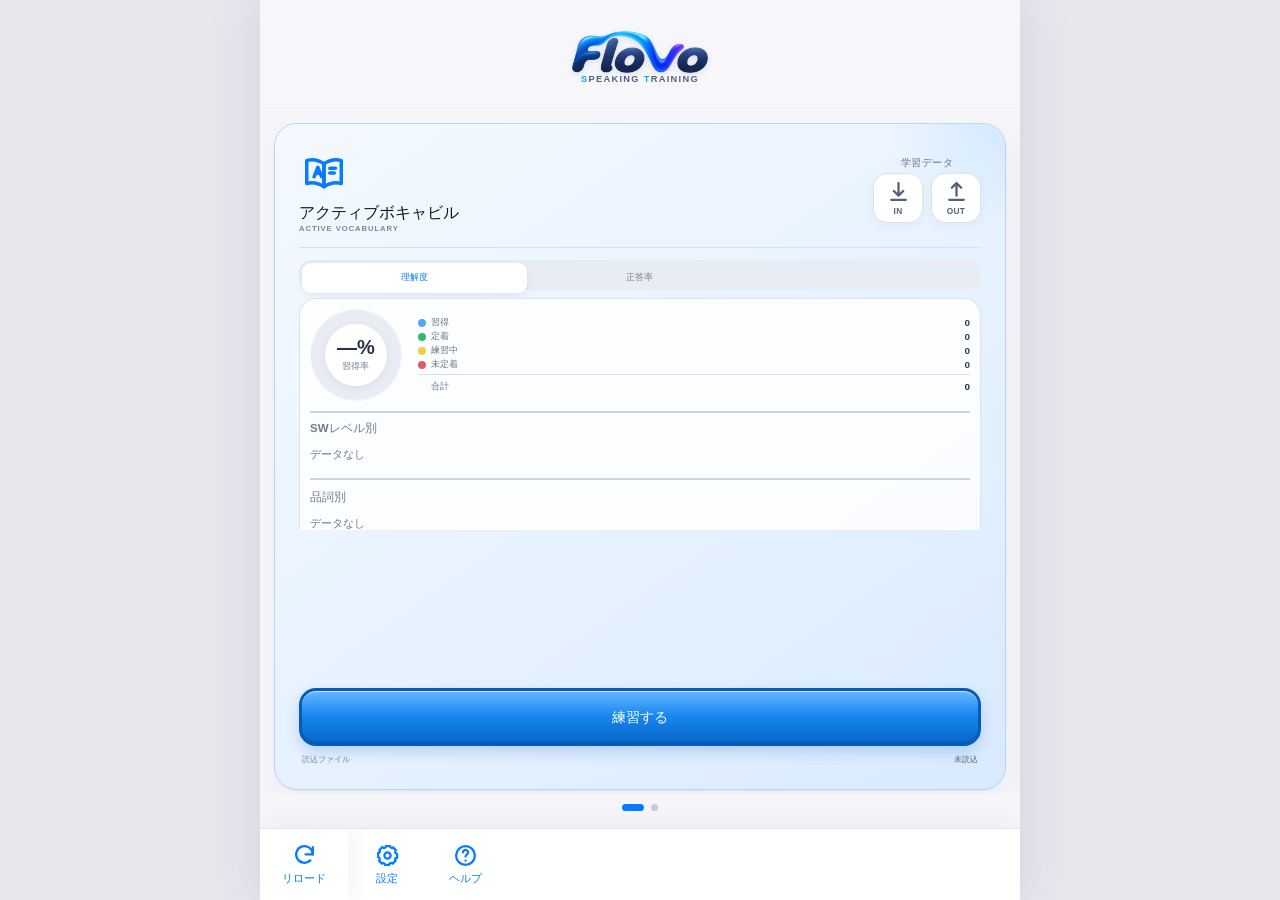
<file: index.html>
<!doctype html>
<html lang="ja">
<head>
  <meta charset="utf-8">
  <meta name="viewport" content="width=device-width,initial-scale=1,viewport-fit=cover,user-scalable=no">
  <meta name="theme-color" content="#f6f6fb">
  <meta name="apple-mobile-web-app-status-bar-style" content="black-translucent">
  <script>
    (()=>{try{const preference=localStorage.getItem('flovo-theme')||'auto';const dark=preference==='dark'||(preference==='auto'&&matchMedia('(prefers-color-scheme: dark)').matches);document.documentElement.dataset.theme=dark?'dark':'light';document.documentElement.dataset.themePreference=preference}catch{}})();
  </script>
  <meta name="description" content="FloVo — 英語を声に変える練習アプリ">
  <link rel="manifest" href="./manifest.webmanifest">
  <link rel="icon" href="./icon.svg" type="image/svg+xml">
  <link rel="apple-touch-icon" href="./icon.svg">
  <title>FloVo</title>
  <script src="./xlsx.full.min.js"></script>
  <link rel="stylesheet" href="./styles.css?v=648">
  <link rel="stylesheet" href="./phrase-card.css?v=4">
</head>
<body data-page="home">
  <div class="shell">
    <header class="topbar">
      <div class="toprow home-brand-row">
        <div class="brand-lockup"><div class="brand-logo"><img src="./flovo-wordmark-v3.png" alt="FloVo"></div><div class="brand-subtitle"><span class="subtitle-accent subtitle-accent-a">S</span>PEAKING <span class="subtitle-accent subtitle-accent-v">T</span>RAINING</div></div>
      </div>
    </header>
    <main class="scroll" id="mainScroll">
      <div class="stack">
        <section class="home-modules" aria-label="学習メニュー">
          <article class="home-module-card active-vocab-card">
            <header class="home-module-head">
              <div class="home-module-identity">
                <span class="home-module-icon active" aria-hidden="true"><svg viewBox="0 0 24 24"><path d="M3 5.5c3.2-1 6-.3 9 1.7v12c-3-2-5.8-2.7-9-1.7z"/><path d="M21 5.5c-3.2-1-6-.3-9 1.7v12c3-2 5.8-2.7 9-1.7z"/><path d="m6.8 14 2-5 2 5M7.5 12.2h2.6M15 9.5h3M15 12h2.4"/></svg></span>
                <span class="home-module-title"><strong>アクティブボキャビル</strong><small>ACTIVE VOCABULARY</small></span>
              </div>
              <div class="home-data-menu">
                <span class="home-data-label">学習データ</span>
                <div class="home-excel-actions" aria-label="Excelメニュー">
                  <label class="header-action import-action" id="importButton"><svg viewBox="0 0 24 24" aria-hidden="true"><path d="M12 3v12M7.5 10.5 12 15l4.5-4.5"/><path d="M5 19h14"/></svg><span>IN</span><input class="file-input" id="excelInput" type="file" accept=".xlsx,application/vnd.openxmlformats-officedocument.spreadsheetml.sheet" aria-label="Excelをインポート"></label>
                  <button class="header-action" id="exportButton" type="button" aria-label="Excelをエクスポート"><svg viewBox="0 0 24 24" aria-hidden="true"><path d="M12 15V3M7.5 7.5 12 3l4.5 4.5"/><path d="M5 19h14"/></svg><span>OUT</span></button>
                </div>
              </div>
            </header>
            <section class="home-learning-stats" aria-label="学習状況">
              <div class="home-stat-tabs active-vocab-stat-tabs" role="tablist" aria-label="統計の種類">
                <button class="active" type="button" role="tab" aria-selected="true" aria-controls="homeUnderstandingPanel" data-home-stat="understanding">理解度</button>
                <button type="button" role="tab" aria-selected="false" aria-controls="homeAnswerPanel" data-home-stat="answers">正答率</button>
              </div>
              <div class="home-stat-panels">
                <div class="home-understanding-panel home-stat-panel" id="homeUnderstandingPanel" role="tabpanel">
                  <div class="home-stat-overview home-understanding-overview">
                    <div class="home-understanding-donut" id="homeUnderstandingDonut" role="img" aria-label="理解度データなし">
                      <div class="home-understanding-center"><strong id="homeMasteryRate">0/0</strong><span>習得率</span></div>
                    </div>
                    <div class="home-understanding-legend" aria-label="理解度の内訳">
                      <div><i class="mastered"></i><span>習得</span><strong id="homeMasteredCount">0</strong></div>
                      <div><i class="steady"></i><span>定着</span><strong id="homeSteadyCount">0</strong></div>
                      <div><i class="learning"></i><span>練習中</span><strong id="homeLearningCount">0</strong></div>
                      <div><i class="new"></i><span>未定着</span><strong id="homeNewCount">0</strong></div>
                      <div class="home-stat-total"><i aria-hidden="true"></i><span>合計</span><strong id="homeUnderstandingTotalCount">0</strong></div>
                    </div>
                  </div>
                  <div class="home-vocab-breakdowns">
                    <section class="home-breakdown-section"><h3>SWレベル別</h3><div class="home-breakdown-list" data-home-breakdown="understanding" data-breakdown-by="level"></div></section>
                    <section class="home-breakdown-section"><h3>品詞別</h3><div class="home-breakdown-list" data-home-breakdown="understanding" data-breakdown-by="pos"></div></section>
                  </div>
                </div>
                <div class="home-answer-panel home-stat-panel" id="homeAnswerPanel" role="tabpanel" hidden>
                  <div class="home-stat-overview home-answer-overview">
                    <div class="home-answer-donut" id="homeAnswerDonut" role="img" aria-label="回答結果データなし"><div><strong id="homeAnswerRate">—%</strong><span>正答率</span></div></div>
                    <div class="home-answer-summary">
                      <div class="home-answer-legend">
                        <span><i class="correct"></i><b>できた</b><strong id="homeCorrectCount">0</strong></span>
                        <span><i class="unsure"></i><b>もう少し</b><strong id="homeUnsureCount">0</strong></span>
                        <span><i class="wrong"></i><b>分からない</b><strong id="homeWrongCount">0</strong></span>
                        <div class="home-stat-total"><i aria-hidden="true"></i><b>合計</b><strong id="homeAnswerTotalCount">0</strong></div>
                      </div>
                    </div>
                  </div>
                  <div class="home-vocab-breakdowns">
                    <section class="home-breakdown-section"><h3>SWレベル別</h3><div class="home-breakdown-list" data-home-breakdown="answers" data-breakdown-by="level"></div></section>
                    <section class="home-breakdown-section"><h3>品詞別</h3><div class="home-breakdown-list" data-home-breakdown="answers" data-breakdown-by="pos"></div></section>
                  </div>
                </div>
              </div>
            </section>
            <button class="home-practice-button" id="practiceButton" type="button">
              <span><strong>練習する</strong></span>
            </button>
            <p class="home-import-file"><span>読込ファイル</span><strong id="homeImportFileName">未読込</strong></p>
          </article>
          <article class="home-module-card active-vocab-card" id="phraseBankMount" aria-label="マイフレーズバンク"></article>
        </section>
        <div class="home-carousel-dots" aria-label="ホームカードを選択">
          <button class="active" type="button" aria-label="アクティブボキャビル" aria-current="true"></button>
          <button type="button" aria-label="マイフレーズバンク"></button>
        </div>
        <section class="card" id="filterCard">
          <div class="section-head"><h2>例文フィルタ条件</h2><div class="filter-result-counts" id="filterResultCounts" aria-live="polite"><span><b>単語数</b><strong id="filterWordCount">0</strong></span><span><b>例文数</b><strong id="filterExampleCount">0</strong></span></div><div class="filter-bulk-actions"><button class="bulk-filter-button select" id="selectAllFilters" type="button">すべて選択</button></div></div>
          <p class="overall-filter-warning" id="overallFilterWarning" hidden></p>
          <div class="practice-display-limit-section practice-only-filter">
            <div class="filter-section-head"><h3><span class="condition-badge">条件1</span><span>表示例文数</span></h3><div class="filter-section-actions"><button class="section-filter-button filter-reset-button" id="practiceDisplayLimitAll" type="button">リセット</button></div></div>
            <div class="practice-display-limit-control"><input id="practiceDisplayLimit" type="number" min="1" step="1" inputmode="numeric" placeholder="すべて" aria-label="表示する例文数"><span>件</span></div>
            <p class="practice-display-limit-warning" id="practiceDisplayLimitWarning" hidden>※1以上の整数を指定してください</p>
          </div>
          <div class="filter-section word-text-filter-section" data-filter-section="text">
            <div class="filter-section-head"><h3><span class="condition-badge">条件2</span><span>単語文字列条件</span></h3><div class="filter-section-actions"><button class="section-filter-button filter-reset-button word-text-reset" id="wordTextFilterReset" type="button" disabled>リセット</button></div></div>
            <div class="word-text-filter-fields">
              <label><input id="wordStartsWith" data-word-text-filter="starts" type="text" autocomplete="off" autocapitalize="none" spellcheck="false" aria-label="この文字列で始まる"><span>で始まる</span></label>
              <label><input id="wordEndsWith" data-word-text-filter="ends" type="text" autocomplete="off" autocapitalize="none" spellcheck="false" aria-label="この文字列で終わる"><span>で終わる</span></label>
              <label><input id="wordIncludes" data-word-text-filter="includes" type="text" autocomplete="off" autocapitalize="none" spellcheck="false" aria-label="この文字列を含む"><span>を含む</span></label>
              <label><input id="wordFrom" data-word-text-filter="from" type="text" autocomplete="off" autocapitalize="none" spellcheck="false" placeholder="例: act" aria-label="この単語以降"><span>以降</span></label>
              <label><input id="wordRegex" data-word-text-filter="regex" type="text" autocomplete="off" autocapitalize="none" spellcheck="false" placeholder="例: ^(a|b).*ing$" aria-label="正規表現で絞り込む" aria-describedby="wordRegexWarning"><span>正規表現</span></label>
              <p class="word-regex-warning" id="wordRegexWarning" data-regex-warning hidden>※正規表現が正しくありません</p>
            </div>
          </div>
          <div class="filter-section" data-filter-section="word">
            <div class="filter-section-head"><h3><span class="condition-badge">条件3</span><span>単語レベル</span></h3><div class="filter-section-actions"><button class="section-filter-button filter-reset-button" type="button" data-level-filter-reset disabled>リセット</button></div></div>
          <div class="level-filter-row include" data-level-filter-row="include">
            <div class="level-filter-label">含む</div>
            <div class="level-filter-grid"><button class="choice level red" type="button" data-level-mode="include" data-value="S1">S1</button><button class="choice level orange" type="button" data-level-mode="include" data-value="S2">S2</button><button class="choice level yellow" type="button" data-level-mode="include" data-value="S3">S3</button><button class="choice level red" type="button" data-level-mode="include" data-value="W1">W1</button><button class="choice level orange" type="button" data-level-mode="include" data-value="W2">W2</button><button class="choice level yellow" type="button" data-level-mode="include" data-value="W3">W3</button></div>
          </div>
          <div class="level-filter-row exclude" data-level-filter-row="exclude">
            <div class="level-filter-label">含まない</div>
            <div class="level-filter-grid"><button class="choice level red" type="button" data-level-mode="exclude" data-value="S1">S1</button><button class="choice level orange" type="button" data-level-mode="exclude" data-value="S2">S2</button><button class="choice level yellow" type="button" data-level-mode="exclude" data-value="S3">S3</button><button class="choice level red" type="button" data-level-mode="exclude" data-value="W1">W1</button><button class="choice level orange" type="button" data-level-mode="exclude" data-value="W2">W2</button><button class="choice level yellow" type="button" data-level-mode="exclude" data-value="W3">W3</button></div>
          </div>
          </div>
          <div class="filter-section" data-filter-section="part">
            <div class="filter-section-head"><h3><span class="condition-badge">条件4</span><span>品詞レベル</span></h3><div class="filter-section-actions"><button class="section-filter-button select" type="button" data-section-action="select">すべて選択</button></div></div><p class="filter-warning" hidden>少なくともひとつ項目を選択してください。</p>
          <div class="group part-group">
            <div class="group-title"><span>RANK S</span><button class="all blue" type="button">ALL</button></div>
            <div class="choice-grid"><button class="choice" data-value="動詞">動詞</button><button class="choice" data-value="名詞">名詞</button><button class="choice" data-value="形容詞">形容詞</button></div>
          </div>
          <div class="group part-group">
            <div class="group-title"><span>RANK A</span><button class="all blue" type="button">ALL</button></div>
            <div class="choice-grid"><button class="choice" data-value="前置詞">前置詞</button><button class="choice" data-value="副詞">副詞</button><button class="choice" data-value="接続詞">接続詞</button><button class="choice" data-value="法助動詞">法助動詞</button></div>
          </div>
          <div class="group part-group">
            <div class="group-title"><span>RANK B</span><button class="all blue" type="button">ALL</button></div>
            <div class="choice-grid"><button class="choice" data-value="限定詞">限定詞</button><button class="choice" data-value="代名詞">代名詞</button><button class="choice" data-value="助動詞">助動詞</button></div>
          </div>
          <div class="group part-group">
            <div class="group-title"><span>RANK C</span><button class="all blue" type="button">ALL</button></div>
            <div class="choice-grid"><button class="choice" data-value="前限定詞">前限定詞</button><button class="choice" data-value="間投詞">間投詞</button><button class="choice" data-value="数詞">数詞</button></div>
          </div>
          <div class="group part-group">
            <div class="group-title"><span>RANK D</span><button class="all blue" type="button">ALL</button></div>
            <div class="choice-grid"><button class="choice" data-value="不定冠詞">不定冠詞</button><button class="choice" data-value="定冠詞">定冠詞</button><button class="choice" data-value="不定詞標識">不定詞標識</button></div>
          </div>
          </div>
          <div class="filter-section" data-filter-section="other">
            <div class="filter-section-head"><h3><span class="condition-badge">条件5</span><span>その他</span></h3><div class="filter-section-actions"><button class="section-filter-button select" type="button" data-section-action="select">すべて選択</button></div></div><p class="filter-warning" hidden>少なくともひとつ項目を選択してください。</p>
          <div class="group understanding-group">
            <div class="group-title"><span>理解度</span><button class="all blue" type="button">ALL</button></div>
            <div class="understanding">
            <button class="choice level red" data-value="0%" aria-label="理解度0パーセント">0</button><button class="choice level orange" data-value="50%" aria-label="理解度50パーセント">50</button><button class="choice level yellow" data-value="80%" aria-label="理解度80パーセント">80</button><button class="choice level green" data-value="100%" aria-label="理解度100パーセント">100</button><button class="choice level purple" data-value="未登録" aria-label="理解度未登録">未</button>
            </div>
          </div>
          <div class="group answer-count-group" data-answer-count-filters>
            <div class="group-title"><span>正答数</span></div>
            <div class="answer-count-filter-rows">
              <div class="answer-count-filter-row" data-answer-count="correct"><span class="answer-count-symbol practice-result-button result-correct" aria-label="まる"><svg viewBox="0 0 24 24" aria-hidden="true"><circle cx="12" cy="12" r="7.5"/></svg></span><label><input data-answer-bound="min" type="number" min="0" step="1" inputmode="numeric" aria-label="まる回数の下限"><span>以上</span></label><label><input data-answer-bound="max" type="number" min="0" step="1" inputmode="numeric" aria-label="まる回数の上限"><span>以下</span></label><div class="answer-count-modes" role="radiogroup" aria-label="まる回数の条件"><button class="answer-count-mode selected" data-answer-mode="any" type="button" role="radio" aria-checked="true">Any</button><button class="answer-count-mode" data-answer-mode="and" type="button" role="radio" aria-checked="false">AND</button><button class="answer-count-mode" data-answer-mode="or" type="button" role="radio" aria-checked="false">OR</button></div></div>
              <div class="answer-count-filter-row" data-answer-count="unsure"><span class="answer-count-symbol practice-result-button result-unsure" aria-label="さんかく"><svg viewBox="0 0 24 24" aria-hidden="true"><path d="M12 4.8 20 18.7H4Z"/></svg></span><label><input data-answer-bound="min" type="number" min="0" step="1" inputmode="numeric" aria-label="さんかく回数の下限"><span>以上</span></label><label><input data-answer-bound="max" type="number" min="0" step="1" inputmode="numeric" aria-label="さんかく回数の上限"><span>以下</span></label><div class="answer-count-modes" role="radiogroup" aria-label="さんかく回数の条件"><button class="answer-count-mode selected" data-answer-mode="any" type="button" role="radio" aria-checked="true">Any</button><button class="answer-count-mode" data-answer-mode="and" type="button" role="radio" aria-checked="false">AND</button><button class="answer-count-mode" data-answer-mode="or" type="button" role="radio" aria-checked="false">OR</button></div></div>
              <div class="answer-count-filter-row" data-answer-count="wrong"><span class="answer-count-symbol practice-result-button result-wrong" aria-label="ばつ"><svg viewBox="0 0 24 24" aria-hidden="true"><path d="m6.5 6.5 11 11M17.5 6.5l-11 11"/></svg></span><label><input data-answer-bound="min" type="number" min="0" step="1" inputmode="numeric" aria-label="ばつ回数の下限"><span>以上</span></label><label><input data-answer-bound="max" type="number" min="0" step="1" inputmode="numeric" aria-label="ばつ回数の上限"><span>以下</span></label><div class="answer-count-modes" role="radiogroup" aria-label="ばつ回数の条件"><button class="answer-count-mode selected" data-answer-mode="any" type="button" role="radio" aria-checked="true">Any</button><button class="answer-count-mode" data-answer-mode="and" type="button" role="radio" aria-checked="false">AND</button><button class="answer-count-mode" data-answer-mode="or" type="button" role="radio" aria-checked="false">OR</button></div></div>
            </div>
            <p class="answer-count-help">ANDはすべて一致、ORはOR指定のいずれかに一致</p>
            <p class="answer-count-warning" data-answer-count-warning hidden>※0以上の整数で、「以上」は「以下」以下にしてください</p>
          </div>
          <div class="group meaning-count-group editor-only-filter"><div class="group-title"><span>意味の数</span><button class="all blue" type="button">ALL</button></div><div class="choice-grid"><button class="choice red" type="button" data-value="0">0</button><button class="choice yellow" type="button" data-value="1">1</button><button class="choice blue" type="button" data-value="multiple">複数</button></div></div>
          <div class="group example-count-group editor-only-filter"><div class="group-title"><span>例文の数</span><button class="all blue" type="button">ALL</button></div><div class="choice-grid"><button class="choice red" type="button" data-value="0">0</button><button class="choice yellow" type="button" data-value="1">1</button><button class="choice blue" type="button" data-value="multiple">複数</button></div></div>
          </div>
        </section>
        <div class="bottom-space"></div>
      </div>
    </main>
    <nav class="nav" aria-label="メインメニュー">
      <button class="tab nav-reload" id="reloadButton" type="button" aria-label="アプリを最新版に更新"><svg viewBox="0 0 24 24" aria-hidden="true"><path d="M20 11a8 8 0 1 0-2.35 5.65"/><path d="M20 4v7h-7"/></svg><span>リロード</span></button>
      <button class="tab nav-home active" type="button"><svg viewBox="0 0 24 24"><path d="M3 11 12 3l9 8v9a1 1 0 0 1-1 1h-5v-7H9v7H4a1 1 0 0 1-1-1z"/></svg><span>ホーム</span></button>
      <div class="nav-scroll">
        <button class="tab" id="homeSettingsButton" type="button" aria-haspopup="dialog"><svg viewBox="0 0 24 24"><circle cx="12" cy="12" r="3"/><path d="M19.4 15a1.7 1.7 0 0 0 .34 1.88l.06.06-2.83 2.83-.06-.06A1.7 1.7 0 0 0 15 19.4a1.7 1.7 0 0 0-1 .6 1.7 1.7 0 0 0-.4 1.1V21h-4v-.1A1.7 1.7 0 0 0 8.6 19.4a1.7 1.7 0 0 0-1.88.34l-.06.06-2.83-2.83.06-.06A1.7 1.7 0 0 0 4.6 15a1.7 1.7 0 0 0-.6-1 1.7 1.7 0 0 0-1.1-.4H3v-4h.1A1.7 1.7 0 0 0 4.6 8.6a1.7 1.7 0 0 0-.34-1.88l-.06-.06 2.83-2.83.06.06A1.7 1.7 0 0 0 9 4.6a1.7 1.7 0 0 0 1-.6 1.7 1.7 0 0 0 .4-1.1V3h4v.1A1.7 1.7 0 0 0 15.4 4.6a1.7 1.7 0 0 0 1.88-.34l.06-.06 2.83 2.83-.06.06A1.7 1.7 0 0 0 19.4 9c.1.38.32.73.6 1 .3.28.69.42 1.1.4h.1v4h-.1a1.7 1.7 0 0 0-1.7.6z"/></svg><span>設定</span></button>
        <button class="tab" id="helpButton" type="button" aria-haspopup="dialog"><svg viewBox="0 0 24 24"><circle cx="12" cy="12" r="9"/><path d="M9.7 9a2.4 2.4 0 1 1 3.8 1.95c-.95.68-1.5 1.08-1.5 2.05M12 17h.01"/></svg><span>ヘルプ</span></button>
            </div>
        <button class="tab practice-control-tab practice-play-fixed" id="autoPlayTab" type="button"><svg class="practice-control-icon practice-play-svg" id="autoPlayIcon" viewBox="0 0 24 24" aria-hidden="true"><path class="play-mark" d="m9 6 9 6-9 6Z"/><g class="pause-mark"><path d="M9 7v10"/><path d="M15 7v10"/></g></svg><span id="autoPlayLabel">再生</span></button>
      <div class="practice-nav-controls" aria-label="練習操作">

        <button class="tab practice-control-tab" id="practiceOrderTab" type="button" aria-pressed="false"><svg class="practice-control-icon practice-order-icon" viewBox="0 0 24 24" aria-hidden="true"><g class="order-number-mark"><text x="4.5" y="8.8">1</text><text x="12" y="8.8">2</text><text x="19.5" y="8.8">3</text><path d="M4 16h16"/><path d="m16 12 4 4-4 4"/></g><g class="order-random-mark"><path d="M4 7h3c4 0 6 10 10 10h3"/><path d="m17 14 3 3-3 3"/><path d="M4 17h3c1.7 0 3-1.8 4.3-4"/><path d="M14 8.5C15 7.6 16 7 17 7h3"/><path d="m17 4 3 3-3 3"/></g></svg><span id="practiceOrderLabel">順序</span></button>
        <button class="tab practice-control-tab repeat-once" id="repeatModeTab" type="button"><svg class="practice-control-icon repeat-mode-icon" viewBox="0 0 24 24" aria-hidden="true"><g class="repeat-current-mark"><path d="M18 7H8a4 4 0 0 0-4 4"/><path d="m15 4 3 3-3 3M6 17h10a4 4 0 0 0 4-4"/><path d="m9 20-3-3 3-3"/><circle cx="18" cy="7" r="5"/><text x="18" y="9.5">1</text></g><g class="repeat-all-mark"><path d="M18 7H8a4 4 0 0 0-4 4"/><path d="m15 4 3 3-3 3M6 17h10a4 4 0 0 0 4-4"/><path d="m9 20-3-3 3-3"/></g><g class="repeat-once-mark"><path d="M4 12h14"/><path d="m14 8 4 4-4 4"/><path d="M21 6v12"/></g></svg><span id="repeatModeLabel">リピート</span></button>
        <button class="tab practice-control-tab" id="languageModeTab" type="button"><span class="practice-language-mark" id="languageModeIcon" aria-hidden="true">日・英</span><span id="languageModeLabel">音声</span></button>
        <button class="tab practice-control-tab" id="practiceSettingsTab" type="button"><svg class="practice-control-icon" viewBox="0 0 24 24" aria-hidden="true"><path d="M4 6h7M15 6h5M4 12h3M11 12h9M4 18h10M18 18h2"/><circle cx="13" cy="6" r="2"/><circle cx="9" cy="12" r="2"/><circle cx="16" cy="18" r="2"/></svg><span>設定</span></button>
      </div>
    </nav>
    <div class="home-settings-overlay" id="homeSettingsOverlay" hidden>
      <section class="home-settings-sheet" role="dialog" aria-modal="true" aria-labelledby="homeSettingsTitle">
        <div class="home-settings-head"><h2 id="homeSettingsTitle">設定</h2><button id="homeSettingsClose" type="button" aria-label="閉じる">×</button></div>
        <div class="home-setting-section">
          <h3>画面テーマ</h3>
          <p>「自動」は端末の外観設定に合わせます。</p>
          <div class="theme-options" role="radiogroup" aria-label="画面テーマ">
            <button type="button" data-theme-option="auto" role="radio">自動</button>
            <button type="button" data-theme-option="light" role="radio">ライト</button>
            <button type="button" data-theme-option="dark" role="radio">ダーク</button>
          </div>
        </div>
      </section>
    </div>
    <section class="practice-screen" id="practiceScreen" aria-label="英作文練習" hidden>
      <header class="practice-screen-header">
        <div class="practice-header-left">
          <button class="practice-back-to-list" id="practiceBackToList" type="button" aria-label="例文一覧へ戻る" hidden><svg viewBox="0 0 24 24" aria-hidden="true"><path d="m14.5 5-7 7 7 7"/></svg></button>
        </div>
        <div class="practice-header-actions">
          <button class="practice-card-add" id="practiceCardAdd" type="button" aria-label="データ編集"><svg viewBox="0 0 24 24" aria-hidden="true"><path d="M4 20h4L19 9l-4-4L4 16v4Z"/><path d="m13.5 6.5 4 4"/></svg><span>データ編集</span></button>
          <button class="practice-filter-button" id="practiceFilterButton" type="button" aria-label="例文フィルタ条件を開く"><svg viewBox="0 0 24 24" aria-hidden="true"><path d="M7 4v12M3.5 12.5 7 16l3.5-3.5M14 6h7M14 11h5.5M14 16h4"/></svg><span>フィルタ</span></button>
        </div>
      </header>
      <main class="practice-screen-main">
        <article class="practice-exercise-card" id="practiceExerciseCard">
          <section class="practice-question-meta" aria-label="問題情報">
            <strong class="practice-progress" id="practiceProgress">0 / 0</strong>
            <button class="practice-card-menu" id="practiceCardMenu" type="button" aria-label="表示中のカードを編集">•••</button>
            <div class="practice-info-row practice-info-primary"><span class="practice-card-badges"><span class="practice-number" id="practiceWordNumber">No 00000</span><span class="practice-meta-chip" id="practicePart">—</span><span class="practice-sub-number practice-meta-chip" id="practiceMeaningExampleNumber">—</span></span><span class="practice-level-chips" id="practiceLevels"></span></div>
            <div class="practice-detail-grid">
              <div class="practice-word-heading"><span class="practice-word-title">単語</span><button class="practice-note-button" id="practiceNoteButton" type="button" aria-label="補足を表示" aria-expanded="false"><svg viewBox="0 0 24 24" aria-hidden="true"><path d="M9 18h6M10 21h4"/><path d="M8.2 14.5A6 6 0 1 1 15.8 14.5c-.9.7-1.3 1.5-1.3 2.5h-5c0-1-.4-1.8-1.3-2.5z"/></svg></button><button class="practice-copy-button practice-word-copy" id="practiceWordCopy" type="button" aria-label="単語をコピー"><svg viewBox="0 0 24 24" aria-hidden="true"><rect x="8" y="8" width="11" height="11" rx="2"/><path d="M16 8V6a2 2 0 0 0-2-2H6a2 2 0 0 0-2 2v8a2 2 0 0 0 2 2h2"/></svg></button></div>
              <div class="practice-word-stack"><strong class="practice-keyword" id="practiceWord">—</strong><div class="phrase-card-tag-section" id="phraseCardTagSection" hidden><strong>タグ</strong><div class="phrase-card-tag-badges" id="phraseCardTagBadges"></div></div></div>
              <span class="practice-info-divider" aria-hidden="true"></span>
              <span class="practice-pronunciation-stack">
                <span class="practice-pronunciation-line"><b>US</b><button class="practice-pronunciation-audio" id="practicePronUsAudio" type="button" aria-label="米国英語で単語を再生"><span id="practicePronUs">—</span></button></span>
                <span class="practice-pronunciation-line"><b>UK</b><button class="practice-pronunciation-audio" id="practicePronUkAudio" type="button" aria-label="英国英語で単語を再生"><span id="practicePronUk">—</span></button></span>
              </span>
              <div class="practice-meaning-column"><span class="practice-meaning-actions"><button class="practice-edit-button" id="practiceMeaningEdit" type="button" aria-label="意味を編集"><svg viewBox="0 0 24 24" aria-hidden="true"><path d="M4 20h4L19 9l-4-4L4 16v4Z"/><path d="m13.5 6.5 4 4"/></svg></button><button class="practice-copy-button" id="practiceMeaningCopy" type="button" aria-label="意味をコピー"><svg viewBox="0 0 24 24" aria-hidden="true"><rect x="8" y="8" width="11" height="11" rx="2"/><path d="M16 8V6a2 2 0 0 0-2-2H6a2 2 0 0 0-2 2v8a2 2 0 0 0 2 2h2"/></svg></button></span><p class="practice-meaning" id="practiceMeaning">—</p></div>
            </div>
          </section>
          <section class="phrase-keyword-card" id="phraseKeywordCard" hidden aria-label="キーワード">
            <strong>キーワード</strong><span id="phraseKeywordValue"></span>
          </section>
          <section class="practice-language practice-japanese-block">
            <div class="practice-language-heading"><button class="practice-language-label practice-language-audio" id="practiceJapaneseAudio" type="button" aria-label="日本語を再生">日本語</button><button class="practice-inline-stop" id="practiceJapaneseStop" type="button" aria-label="日本語音声を停止" hidden><svg viewBox="0 0 24 24" aria-hidden="true"><rect x="7" y="7" width="10" height="10" rx="1.5"/></svg></button><button class="practice-edit-button" id="practiceJapaneseEdit" type="button" aria-label="日本語文を編集"><svg viewBox="0 0 24 24" aria-hidden="true"><path d="M4 20h4L19 9l-4-4L4 16v4Z"/><path d="m13.5 6.5 4 4"/></svg></button><button class="practice-copy-button" id="practiceJapaneseCopy" type="button" aria-label="日本語文をコピー"><svg viewBox="0 0 24 24" aria-hidden="true"><rect x="8" y="8" width="11" height="11" rx="2"/><path d="M16 8V6a2 2 0 0 0-2-2H6a2 2 0 0 0-2 2v8a2 2 0 0 0 2 2h2"/></svg></button></div>
            <p class="practice-japanese" id="practiceJapanese">日本語の例文</p>
          </section>
          <section class="practice-language practice-english-block">
            <div class="practice-language-heading"><button class="practice-language-label practice-language-audio" id="practiceAudio" type="button" aria-label="英文を再生" disabled>英語</button><button class="practice-inline-stop" id="practiceEnglishStop" type="button" aria-label="英語音声を停止" hidden><svg viewBox="0 0 24 24" aria-hidden="true"><rect x="7" y="7" width="10" height="10" rx="1.5"/></svg></button><button class="practice-edit-button" id="practiceEnglishEdit" type="button" aria-label="英文を編集"><svg viewBox="0 0 24 24" aria-hidden="true"><path d="M4 20h4L19 9l-4-4L4 16v4Z"/><path d="m13.5 6.5 4 4"/></svg></button><button class="practice-copy-button" id="practiceEnglishCopy" type="button" aria-label="英文をコピー"><svg viewBox="0 0 24 24" aria-hidden="true"><rect x="8" y="8" width="11" height="11" rx="2"/><path d="M16 8V6a2 2 0 0 0-2-2H6a2 2 0 0 0-2 2v8a2 2 0 0 0 2 2h2"/></svg></button></div>
            <div class="practice-answer" aria-live="polite">
              <button class="practice-reveal" id="practiceReveal" type="button">英文を表示</button>
              <p class="practice-english" id="practiceEnglish" hidden></p>
            </div>
          </section>
          <footer class="practice-card-footer">
            <div class="practice-rating-footer"><div class="practice-rating-options" id="practiceRatingOptions" aria-label="理解度選択"><button class="practice-rating-button rating-zero red" type="button" data-value="0%" aria-label="理解度0パーセント">0</button><button class="practice-rating-button rating-fifty orange" type="button" data-value="50%" aria-label="理解度50パーセント">50</button><button class="practice-rating-button rating-eighty yellow" type="button" data-value="80%" aria-label="理解度80パーセント">80</button><button class="practice-rating-button rating-full green" type="button" data-value="100%" aria-label="理解度100パーセント">100</button></div></div>
            <div class="practice-result-footer"><div class="practice-result-actions" id="practiceResultActions" aria-label="回答結果"><div class="practice-result-choice"><button class="practice-result-button result-correct" type="button" data-result="correct" aria-label="できた"><svg viewBox="0 0 24 24" aria-hidden="true"><circle cx="12" cy="12" r="7.5"/></svg></button><small id="practiceCorrectCount">0</small></div><div class="practice-result-choice"><button class="practice-result-button result-unsure" type="button" data-result="unsure" aria-label="もう少し"><svg viewBox="0 0 24 24" aria-hidden="true"><path d="M12 4.8 20 18.7H4Z"/></svg></button><small id="practiceUnsureCount">0</small></div><div class="practice-result-choice"><button class="practice-result-button result-wrong" type="button" data-result="wrong" aria-label="できなかった"><svg viewBox="0 0 24 24" aria-hidden="true"><path d="m6.5 6.5 11 11M17.5 6.5l-11 11"/></svg></button><small id="practiceWrongCount">0</small></div></div><button class="practice-result-edit" id="practiceResultEdit" type="button" aria-label="結果を編集"><svg viewBox="0 0 24 24" aria-hidden="true"><path d="M4 20h4L19 9l-4-4L4 16v4Z"/><path d="m13.5 6.5 4 4"/></svg></button></div>
          </footer>
        </article>
        <section class="practice-list-placeholder" id="practiceListPlaceholder" aria-label="例文一覧" hidden>
          <header class="practice-list-header">
            <strong id="practiceListTitle">例文一覧</strong>
            <div class="practice-header-counts" id="practiceHeaderCounts" aria-live="polite">
              <span><b>単語数</b><strong id="wordCount">0</strong></span>
              <span><b>例文数</b><strong id="exampleCount">0</strong></span>
            </div>
          </header>
          <div class="practice-list-items" id="practiceList"></div>
        </section>
      </main>    </section>
    <div class="practice-filter-overlay" id="practiceFilterOverlay" hidden>
      <section class="practice-filter-sheet" role="dialog" aria-modal="true" aria-labelledby="practiceFilterTitle">
        <header class="practice-filter-sheet-head"><span class="practice-filter-handle" aria-hidden="true"></span><button id="practiceFilterCancel" type="button">キャンセル</button><h2 id="practiceFilterTitle">例文フィルタ</h2><button id="practiceFilterClose" type="button">適用</button></header>
        <div class="practice-filter-fixed-summary" id="practiceFilterFixedSummary"></div>
        <div class="practice-filter-sheet-body" id="practiceFilterSheetBody"></div>
      </section>
    </div>
    <div class="practice-settings-overlay" id="practiceSettingsOverlay" hidden>
      <section class="practice-settings-sheet" role="dialog" aria-modal="true" aria-labelledby="practiceSettingsTitle">
        <div class="practice-settings-head"><h2 id="practiceSettingsTitle">練習設定</h2><button id="practiceSettingsClose" type="button" aria-label="閉じる">×</button></div>
        <div class="practice-setting-row"><span>日本語の再生速度</span><div class="practice-setting-picker"><button class="practice-setting-trigger" id="japaneseRateSetting" type="button" aria-haspopup="listbox" aria-expanded="false"><span class="practice-setting-value"></span><span class="practice-setting-chevron">⌄</span></button><div class="practice-setting-menu" id="japaneseRateMenu" role="listbox" aria-label="日本語の再生速度" hidden></div></div></div>
        <div class="practice-setting-row"><span>英語の再生速度</span><div class="practice-setting-picker"><button class="practice-setting-trigger" id="englishRateSetting" type="button" aria-haspopup="listbox" aria-expanded="false"><span class="practice-setting-value"></span><span class="practice-setting-chevron">⌄</span></button><div class="practice-setting-menu" id="englishRateMenu" role="listbox" aria-label="英語の再生速度" hidden></div></div></div>
        <div class="practice-setting-row"><span>日本語後のポーズ</span><div class="practice-setting-picker"><button class="practice-setting-trigger setting-cycle" id="japanesePauseSetting" type="button"><span class="practice-setting-value"></span></button><div class="practice-setting-menu" id="japanesePauseMenu" hidden></div></div></div>
        <div class="practice-setting-row"><span>英語後のポーズ</span><div class="practice-setting-picker"><button class="practice-setting-trigger setting-cycle" id="englishPauseSetting" type="button"><span class="practice-setting-value"></span></button><div class="practice-setting-menu" id="englishPauseMenu" hidden></div></div></div>
        <div class="practice-setting-row"><span>英語の読み上げ回数</span><div class="practice-setting-picker"><button class="practice-setting-trigger setting-cycle" id="englishRepeatSetting" type="button"><span class="practice-setting-value"></span></button><div class="practice-setting-menu" id="englishRepeatMenu" hidden></div></div></div>
        <button class="practice-learning-reset" id="practiceLearningReset" type="button">学習データリセット</button>
      </section>
    </div>
    <div class="learning-reset-overlay" id="learningResetOverlay" hidden>
      <section class="learning-reset-dialog" role="alertdialog" aria-modal="true" aria-labelledby="learningResetTitle" aria-describedby="learningResetMessage">
        <h2 id="learningResetTitle">学習データリセット</h2>
        <p id="learningResetMessage">理解度、正答結果をすべてリセットします。</p>
        <div><button id="learningResetCancel" type="button">キャンセル</button><button class="danger" id="learningResetConfirm" type="button">リセット</button></div>
      </section>
    </div>
    <div class="card-actions-overlay" id="cardActionsOverlay" hidden>
      <section class="card-actions-sheet" role="dialog" aria-modal="true" aria-label="カード操作">
        <div class="card-actions-summary"><strong id="cardActionsWord">—</strong><span id="cardActionsNumber">—</span></div>
        <button id="cardActionEdit" type="button">編集</button>
        <button class="danger" id="cardActionDelete" type="button">カードを削除</button>
        <button class="cancel" id="cardActionCancel" type="button">キャンセル</button>
      </section>
    </div>
    <div class="card-editor-overlay" id="cardEditorOverlay" hidden>
      <section class="card-editor-sheet" role="dialog" aria-modal="true" aria-labelledby="cardEditorTitle">
        <span class="practice-filter-handle" aria-hidden="true"></span>
        <header class="card-editor-head"><button id="cardEditorCancel" type="button">キャンセル</button><h2 id="cardEditorTitle">データ編集</h2><button id="cardEditorSave" type="button">保存</button></header>
        <div class="card-editor-body">
          <section class="card-word-step" id="cardWordStep">
            <div class="card-word-sticky"><div class="card-word-step-head"><span class="card-word-heading">単語 <em class="card-inline-message" id="cardWordMessage">※単語を選択してください</em></span><span class="card-selected-word-group" id="cardSelectedWord" hidden><span id="cardSelectedWordText"></span></span><button class="card-word-reselect" id="cardWordReselect" type="button" hidden>再選択</button></div><div class="card-word-search-row" id="cardWordSearchRow"><label class="card-editor-field card-word-field"><span class="card-search-input"><svg viewBox="0 0 24 24" aria-hidden="true"><circle cx="10.5" cy="10.5" r="6.5"/><path d="m15.5 15.5 5 5"/></svg><input id="cardWordSearch" type="search" aria-label="単語を検索" placeholder="単語を検索" autocomplete="off" autocapitalize="none" spellcheck="false" role="combobox" aria-autocomplete="list" aria-controls="cardWordResults" aria-expanded="false"></span></label><button class="card-word-filter-toggle" id="cardWordFilterToggle" type="button" aria-expanded="false" aria-controls="cardWordFilterPanel"><svg viewBox="0 0 24 24" aria-hidden="true"><path d="M7 4v12M3.5 12.5 7 16l3.5-3.5M14 6h7M14 11h5.5M14 16h4"/></svg><span>フィルタ</span></button></div></div>
            <div class="card-word-filter-panel" id="cardWordFilterPanel" hidden>
              <div class="card-filter-bulk"><button class="bulk-filter-button select selected" id="cardSelectAllFilters" type="button">すべて選択</button></div>
              <div class="filter-section" data-card-filter-section="word"><div class="filter-section-head"><h3><span class="condition-badge">条件1</span><span>単語レベル</span></h3><div class="filter-section-actions"><button class="section-filter-button select selected" type="button" data-card-section-action>すべて選択</button></div></div><div class="group level-group"><div class="group-title"><span>Speaking</span><button class="all blue selected" type="button">ALL</button></div><div class="choice-grid"><button class="choice level red selected" type="button" data-value="S1">S1</button><button class="choice level orange selected" type="button" data-value="S2">S2</button><button class="choice level yellow selected" type="button" data-value="S3">S3</button></div></div><div class="group level-group"><div class="group-title"><span>Writing</span><button class="all blue selected" type="button">ALL</button></div><div class="choice-grid"><button class="choice level red selected" type="button" data-value="W1">W1</button><button class="choice level orange selected" type="button" data-value="W2">W2</button><button class="choice level yellow selected" type="button" data-value="W3">W3</button></div></div></div>
              <div class="filter-section" data-card-filter-section="part"><div class="filter-section-head"><h3><span class="condition-badge">条件2</span><span>品詞レベル</span></h3><div class="filter-section-actions"><button class="section-filter-button select selected" type="button" data-card-section-action>すべて選択</button></div></div><div class="group part-group"><div class="group-title"><span>RANK S</span><button class="all blue selected" type="button">ALL</button></div><div class="choice-grid"><button class="choice selected" type="button" data-value="動詞">動詞</button><button class="choice selected" type="button" data-value="名詞">名詞</button><button class="choice selected" type="button" data-value="形容詞">形容詞</button></div></div><div class="group part-group"><div class="group-title"><span>RANK A</span><button class="all blue selected" type="button">ALL</button></div><div class="choice-grid"><button class="choice selected" type="button" data-value="前置詞">前置詞</button><button class="choice selected" type="button" data-value="副詞">副詞</button><button class="choice selected" type="button" data-value="接続詞">接続詞</button><button class="choice selected" type="button" data-value="法助動詞">法助動詞</button></div></div><div class="group part-group"><div class="group-title"><span>RANK B</span><button class="all blue selected" type="button">ALL</button></div><div class="choice-grid"><button class="choice selected" type="button" data-value="限定詞">限定詞</button><button class="choice selected" type="button" data-value="代名詞">代名詞</button><button class="choice selected" type="button" data-value="助動詞">助動詞</button></div></div><div class="group part-group"><div class="group-title"><span>RANK C</span><button class="all blue selected" type="button">ALL</button></div><div class="choice-grid"><button class="choice selected" type="button" data-value="前限定詞">前限定詞</button><button class="choice selected" type="button" data-value="間投詞">間投詞</button><button class="choice selected" type="button" data-value="数詞">数詞</button></div></div><div class="group part-group"><div class="group-title"><span>RANK D</span><button class="all blue selected" type="button">ALL</button></div><div class="choice-grid"><button class="choice selected" type="button" data-value="不定冠詞">不定冠詞</button><button class="choice selected" type="button" data-value="定冠詞">定冠詞</button></div></div></div>
              <div class="filter-section" data-card-filter-section="other"><div class="filter-section-head"><h3><span class="condition-badge">条件3</span><span>その他</span></h3><div class="filter-section-actions"><button class="section-filter-button select selected" type="button" data-card-section-action>すべて選択</button></div></div><div class="group understanding-group"><div class="group-title"><span>理解度</span><button class="all blue selected" type="button">ALL</button></div><div class="understanding"><button class="choice level red selected" type="button" data-understanding-filter="0%" aria-label="理解度0パーセント">0</button><button class="choice level orange selected" type="button" data-understanding-filter="50%" aria-label="理解度50パーセント">50</button><button class="choice level yellow selected" type="button" data-understanding-filter="80%" aria-label="理解度80パーセント">80</button><button class="choice level green selected" type="button" data-understanding-filter="100%" aria-label="理解度100パーセント">100</button><button class="choice level purple selected" type="button" data-understanding-filter="未登録" aria-label="理解度未登録">未</button></div></div><div class="group meaning-count-group"><div class="group-title"><span>意味の数</span><button class="all blue selected" type="button">ALL</button></div><div class="choice-grid"><button class="choice red selected" type="button" data-meaning-count-filter="0">0</button><button class="choice yellow selected" type="button" data-meaning-count-filter="1">1</button><button class="choice blue selected" type="button" data-meaning-count-filter="multiple">複数</button></div></div><div class="group example-count-group"><div class="group-title"><span>例文の数</span><button class="all blue selected" type="button">ALL</button></div><div class="choice-grid"><button class="choice red selected" type="button" data-example-count-filter="0">0</button><button class="choice yellow selected" type="button" data-example-count-filter="1">1</button><button class="choice blue selected" type="button" data-example-count-filter="multiple">複数</button></div></div></div>
            </div>
            <div class="card-word-results" id="cardWordResults" role="listbox" aria-label="登録済み単語の候補"></div>
          </section>
          <section class="card-meaning-step" id="cardMeaningStep" hidden>
            <div class="card-step-title card-meaning-title-row"><span>意味</span><p class="card-field-message" id="cardMeaningMessage">※意味を選択してください</p><div class="card-selected-meaning" id="cardSelectedMeaning" hidden><span class="practice-meta-chip" id="cardSelectedMeaningNumber"></span><strong id="cardSelectedMeaningText"></strong></div><button class="card-meaning-reselect" id="cardMeaningReselect" type="button" hidden>再選択</button></div>
            <p class="card-meaning-new" id="cardMeaningNew" hidden>※新規登録</p>
            <p class="card-meaning-changed" id="cardMeaningChanged" hidden>※意味が変更されています</p>
            <div class="card-meaning-edit-actions" id="cardMeaningEditActions" hidden><button type="button" id="cardMeaningKeep">意味は変更しない</button><button type="button" id="cardMeaningChange">意味を変更する</button></div>
            <div class="card-meaning-form"><label class="card-editor-field" id="cardMeaningField" hidden><span class="card-meaning-number-row"><span>意味番号</span><span class="practice-meta-chip" id="cardMeaningNumberBadge" hidden>1</span></span><textarea id="cardMeaningInput" rows="4" placeholder="意味を入力"></textarea></label><button class="card-meaning-confirm" id="cardMeaningConfirm" type="button" hidden>この意味を登録</button></div>
            <div class="card-meaning-results" id="cardMeaningResults"></div>
          </section>
          <section class="card-example-step" id="cardExampleStep" hidden>
            <div class="card-step-title card-example-title-row"><span>例文</span><button id="cardExampleCommit" type="button">この内容を登録</button></div>
            <div class="card-example-carousel" id="cardExampleCarousel"></div>
          </section>
        </div>
      </section>
    </div>
    <div class="result-editor-overlay" id="resultEditorOverlay" hidden>
      <section class="result-editor-sheet" role="dialog" aria-modal="true" aria-labelledby="resultEditorTitle">
        <header><button id="resultEditorCancel" type="button">キャンセル</button><h2 id="resultEditorTitle">結果を編集</h2><button id="resultEditorSave" type="button">保存</button></header>
        <div class="result-editor-body">
          <button class="result-editor-reset-all" id="resultEditorResetAll" type="button">すべてリセット</button>
          <div class="result-editor-row" data-result-edit="correct"><span class="result-editor-symbol result-correct">◯</span><button type="button" data-result-reset>リセット</button><button type="button" data-result-step="-1">−1</button><button type="button" data-result-step="1">＋1</button><label><span>直接入力</span><input id="resultEditorCorrect" type="number" min="0" step="1" inputmode="numeric"></label></div>
          <div class="result-editor-row" data-result-edit="unsure"><span class="result-editor-symbol result-unsure">△</span><button type="button" data-result-reset>リセット</button><button type="button" data-result-step="-1">−1</button><button type="button" data-result-step="1">＋1</button><label><span>直接入力</span><input id="resultEditorUnsure" type="number" min="0" step="1" inputmode="numeric"></label></div>
          <div class="result-editor-row" data-result-edit="wrong"><span class="result-editor-symbol result-wrong">×</span><button type="button" data-result-reset>リセット</button><button type="button" data-result-step="-1">−1</button><button type="button" data-result-step="1">＋1</button><label><span>直接入力</span><input id="resultEditorWrong" type="number" min="0" step="1" inputmode="numeric"></label></div>
          <p id="resultEditorMessage" hidden>0以上の整数を入力してください。</p>
        </div>
      </section>
    </div>
    <div class="practice-note-overlay" id="practiceNotePopover" hidden><section class="practice-note-popover" role="dialog" aria-modal="true" aria-label="補足"><div class="practice-note-popover-head"><strong>補足</strong><span class="practice-note-popover-actions"><button class="practice-note-edit practice-edit-button" id="practiceNoteEdit" type="button" aria-label="補足を編集"><svg viewBox="0 0 24 24" aria-hidden="true"><path d="M4 20h4L19 9l-4-4L4 16v4Z"/><path d="m13.5 6.5 4 4"/></svg></button><button class="practice-copy-button practice-note-copy" id="practiceNoteCopy" type="button" aria-label="補足をコピー"><svg viewBox="0 0 24 24" aria-hidden="true"><rect x="8" y="8" width="11" height="11" rx="2"/><path d="M16 8V6a2 2 0 0 0-2-2H6a2 2 0 0 0-2 2v8a2 2 0 0 0 2 2h2"/></svg></button></span></div><p class="practice-note is-empty" id="practiceNote">まだ補足は記入されていません</p></section></div>
    <div class="sentence-editor-overlay" id="sentenceEditorOverlay" hidden>
      <section class="sentence-editor-sheet" role="dialog" aria-modal="true" aria-labelledby="sentenceEditorTitle">
        <header><button id="sentenceEditorCancel" type="button">キャンセル</button><h2 id="sentenceEditorTitle">例文を編集</h2><button id="sentenceEditorSave" type="button">保存</button></header>
        <div class="sentence-editor-body"><textarea id="sentenceEditorInput" rows="7" aria-label="例文" spellcheck="true"></textarea><p id="sentenceEditorMessage" hidden>空欄では保存できません。</p></div>
      </section>
    </div>
    <div class="help-overlay" id="helpOverlay" hidden>
      <section class="help-sheet" role="dialog" aria-modal="true" aria-labelledby="helpTitle">
        <div class="help-head"><h2 id="helpTitle">ヘルプ</h2><button class="help-close" id="helpClose" type="button" aria-label="閉じる">×</button></div>
        <div class="help-menu" id="helpMenu">
          <button class="help-menu-item" id="helpVersionButton" type="button"><span>バージョン情報</span><span aria-hidden="true">›</span></button>
          <button class="help-menu-item" id="templateButton" type="button"><span>入力用雛形データダウンロード</span><span aria-hidden="true">↓</span></button>
          <button class="help-menu-item" id="helpUsageButton" type="button"><span>利用方法</span><span aria-hidden="true">›</span></button>
          <button class="help-menu-item" id="helpRegexButton" type="button"><span>正規表現について</span><span aria-hidden="true">›</span></button>
        </div>
<div class="help-version-card help-panel" id="helpRegexPanel" hidden>
          <h3 class="help-version-title">フィルタ時の正規表現について</h3>
          <div class="help-regex-guide">
            <p>正規表現は、文字列の検索条件を記号で表す書き方です。フィルターの「正規表現」欄に入力すると、条件に合う単語または例文を表示します。入力したパターンの一部が一致すれば対象です。文字列全体を指定するには <code>^</code> と <code>$</code> を使います。</p>
            <h4>1. そのまま文字を検索する</h4>
            <p>英字や日本語などの通常の文字は、その文字自体を検索します。例：<code>cat</code> は <code>cat</code> を含む文字列に一致します。</p>
            <h4>2. 任意の1文字と特殊文字</h4>
            <ul>
              <li><code>.</code> は改行以外の任意の1文字です。</li>
              <li><code>^ $ \ . * + ? ( ) [ ] { } |</code> は特別な意味を持つ記号です。記号そのものを検索するときは、前に <code>\</code> を付けます。例：<code>\.</code> はピリオド。</li>
            </ul>
            <h4>3. 文字クラス <code>[]</code></h4>
            <ul>
              <li><code>[abc]</code> は <code>a</code>、<code>b</code>、<code>c</code> のどれか1文字です。<code>[aA]</code> なら小文字と大文字の両方に一致します。</li>
              <li><code>[a-z]</code> は範囲指定です。<code>[0-9]</code> は数字1文字です。</li>
              <li><code>[^0-9]</code> は数字以外の1文字です。<code>^</code> は角括弧の先頭にある場合だけ「以外」を表します。</li>
            </ul>
            <h4>4. 繰り返し回数（量指定子）</h4>
            <ul>
              <li><code>*</code> 直前の要素が0回以上、<code>+</code> は1回以上、<code>?</code> は0回または1回。</li>
              <li><code>{3}</code> はちょうど3回、<code>{2,4}</code> は2〜4回、<code>{2,}</code> は2回以上です。例：<code>\d{3}</code> は数字3桁。</li>
              <li>量指定子は直前の1文字またはグループにかかります。<code>(ab)+</code> は <code>ab</code> の繰り返しです。</li>
            </ul>
            <h4>5. グループ <code>()</code> と「または」 <code>|</code></h4>
            <p><code>(cat|dog)</code> は <code>cat</code> または <code>dog</code> に一致します。範囲をまとめるときに使います。例：<code>\b(go|come)(s|ing)?\b</code>。</p>
            <h4>6. 文字列内の位置</h4>
            <ul>
              <li><code>^</code> は文字列の先頭、<code>$</code> は末尾です。例：<code>^cat$</code> は文字列全体が <code>cat</code> の場合だけ一致します。</li>
              <li><code>\b</code> は英数字などの単語境界です。<code>\ba\b</code> は独立した小文字の <code>a</code> に一致します。</li>
              <li><code>\B</code> は単語境界以外です。</li>
            </ul>
            <h4>7. 省略記法とエスケープ</h4>
            <ul>
              <li><code>\d</code> 数字、<code>\D</code> 数字以外。</li>
              <li><code>\w</code> 英数字またはアンダースコア、<code>\W</code> それ以外。</li>
              <li><code>\s</code> 空白文字（スペース、タブ、改行など）、<code>\S</code> 空白以外。</li>
              <li>大文字の <code>\S</code> は小文字の <code>\s</code> と反対の意味です。英字の大文字小文字を無視する指定ではありません。</li>
            </ul>
            <h4>8. 大文字・小文字と検索対象</h4>
            <p>大文字と小文字は区別されます。小文字と大文字の両方を検索する場合は <code>[aA]</code> のように書きます。アクティブボキャビルでは単語、マイフレーズでは英文だけが対象です。正規表現欄に <code>/pattern/i</code> のようなスラッシュやフラグは付けず、パターンだけを入力します。</p>
            <h4>例</h4>
            <ul>
              <li><code>\b(a|the)\b</code>：独立した <code>a</code> または <code>the</code>。</li>
              <li><code>[aA]pple</code>：<code>apple</code> または <code>Apple</code>。</li>
              <li><code>\bgo(es|ing)?\b</code>：独立した <code>go</code>、<code>goes</code>、<code>going</code>。</li>
              <li><code>ing$</code>：文字列末尾が <code>ing</code>。</li>
            </ul>
            <p>括弧や角括弧の閉じ忘れなど、正しくないパターンを入力すると警告が表示されます。</p>
          </div>
          <button class="help-back-button" type="button" data-help-back>メニューへ戻る</button>
        </div>
        <div class="help-version-card help-panel" id="helpVersionPanel" hidden>
          <h3 class="help-version-title">バージョン情報</h3>
          <dl class="help-version-list">
            <div class="help-version-row"><dt>アプリ</dt><dd>FloVo v1.0.0</dd></div>
            <div class="help-version-row"><dt>ビルド</dt><dd>598</dd></div>
            <div class="help-version-row"><dt>データ形式</dt><dd>v1.0</dd></div>
            <div class="help-version-row"><dt>更新日</dt><dd>2026.10.11</dd></div>
          </dl>
          <button class="help-back-button" type="button" data-help-back>メニューへ戻る</button>
        </div>
        <div class="help-version-card help-panel" id="helpUsagePanel" hidden>
          <h3 class="help-version-title">利用方法</h3>
          <section class="help-usage-section" aria-labelledby="helpActiveUsageTitle">
            <h4 id="helpActiveUsageTitle">アクティブボキャビル</h4>
            <ol class="help-usage-list">
              <li>ホームの「入力用雛形データダウンロード」からExcelを取得し、単語・意味・例文を入力します。</li>
              <li>アクティブボキャビルの「IN」を押して、入力したExcelを読み込みます。</li>
              <li>「例文フィルタ条件」で出題範囲を選び、「練習する」を押します。</li>
              <li>練習カードで英語を思い出してから答えを確認し、理解度を選びます。学習結果は自動で記録されます。</li>
              <li>単語や例文を直すときは、一覧の「データ編集」を使います。データの控えは「OUT」からExcelに保存できます。</li>
            </ol>
          </section>
          <section class="help-usage-section" aria-labelledby="helpPhraseUsageTitle">
            <h4 id="helpPhraseUsageTitle">マイフレーズ</h4>
            <ol class="help-usage-list">
              <li>ホームのカードを横にスワイプするか、下の丸印を押して「マイフレーズバンク」を開きます。</li>
              <li>「練習する」を押して一覧を開き、追加ボタンから日本語と英語の例文を登録します。カテゴリやタグは必要に応じて設定できます。</li>
              <li>登録したフレーズは一覧から編集できます。Excelの「IN」「OUT」からまとめて読み込み・保存することもできます。</li>
              <li>「例文フィルタ条件」でカテゴリやタグなどを選び、「練習する」を押すと、選んだフレーズを練習できます。</li>
              <li>答えを確認して理解度を選ぶと、学習結果がマイフレーズ用に記録されます。</li>
            </ol>
          </section>
          
          <button class="help-back-button" type="button" data-help-back>メニューへ戻る</button>
        </div>
      </section>
    </div>
  </div>
  <div class="screen-fade" id="screenFade" aria-hidden="true"></div>
  <script src="./app.js?v=592"></script>
  <script src="./phrase-bank.js?v=638"></script>
</body>
</html>
</file>
<file: styles.css>
/* FloVo shared UI foundation — reuse these tokens and component classes on every screen. */
    :root{font-family:-apple-system,BlinkMacSystemFont,"Helvetica Neue","Noto Sans JP",sans-serif;color:#111827;background:#f5f5fa;font-synthesis:none;--blue:#087cff;--ink:#111827;--muted:#6f7b8e;--soft:#edeef3;--card:#fff;--radius-pill:999px;--action-border-width:3px;--action-border-color:#064faa;--action-top:#78bfff;--action-mid:#2e91ed;--action-bottom:#176fc2}
    *{box-sizing:border-box}
    html,body{position:fixed;inset:0;width:100%;height:100%;margin:0;overflow:hidden;background:#f5f5fa}
    button{font:inherit;color:inherit;-webkit-tap-highlight-color:transparent}
    .shell{position:relative;display:flex;flex-direction:column;width:min(100%,520px);height:100dvh;margin:auto;background:#f5f5fa;overflow:hidden}
    .topbar{flex:0 0 auto;padding:calc(24px + env(safe-area-inset-top)) 24px 24px;background:#f7f7fb;border-bottom:1px solid #eef0f4}
    .toprow{display:flex;align-items:center;justify-content:space-between;gap:12px}
    .brand-lockup{display:flex;min-width:0;flex:1 1 auto;flex-direction:column;align-items:center;justify-content:center;gap:1px}
    .brand-logo{display:flex;align-items:center;width:138px;height:54px;transform:translateY(1px)}
    .brand-logo img{display:block;width:100%;height:100%;object-fit:contain;filter:drop-shadow(0 2px 3px #173c7a1f)}
    .brand-subtitle{margin-top:-4px;color:#53627b;font-family:"Avenir Next Condensed","Arial Narrow",-apple-system,sans-serif;font-size:.58rem;font-weight:800;letter-spacing:.14em;line-height:1;text-transform:uppercase;white-space:nowrap}
    .header-actions{display:flex;align-items:center;gap:5px}
    .header-action{display:flex;width:53px;height:50px;text-decoration:none;flex-direction:column;align-items:center;justify-content:center;gap:2px;border:1px solid #dce2ec;border-radius:14px;background:#fff;color:#526078;box-shadow:0 3px 10px #26354a0b;font-size:.62rem;font-weight:800}
    .header-action svg{width:22px;height:22px;fill:none;stroke:currentColor;stroke-width:2.1;stroke-linecap:round;stroke-linejoin:round}
    .header-action:active{transform:scale(.96)}
    .match-summary{display:flex;align-items:center;justify-content:space-between;gap:12px;margin-top:9px;color:#7a8495;font-size:.75rem;font-weight:700}
    .match-counts{display:flex;min-width:104px;flex-direction:column;align-items:stretch;gap:2px}
    .match-metric{display:grid;grid-template-columns:52px 5ch;align-items:baseline;column-gap:5px;white-space:nowrap}
    .match-summary strong{display:flex;width:5ch;justify-content:flex-end;color:#344054;font-size:.82rem;font-variant-numeric:tabular-nums;text-align:right}
    .count-padding{color:#c7ccd5}
    .count-value{color:#344054}
    .reload-button{display:flex;width:53px;height:48px;flex-direction:column;align-items:center;justify-content:center;gap:1px;padding:0;border:1px solid #e0e4eb;border-radius:12px;background:#fff;color:#647086;box-shadow:0 1px 3px #26354a0d;font-size:.56rem;font-weight:800}
    .reload-button:active{transform:scale(.94)}
    .reload-button svg{width:17px;height:17px;fill:none;stroke:currentColor;stroke-width:2.1;stroke-linecap:round;stroke-linejoin:round}
    .reload-button.loading svg{animation:reloadSpin .8s linear infinite}
    @keyframes reloadSpin{to{transform:rotate(360deg)}}
    .file-input{position:absolute;z-index:2;inset:0;display:block;width:100%;height:100%;margin:0;opacity:.001;cursor:pointer;touch-action:manipulation}
    .scroll{flex:1 1 auto;min-height:0;overflow-y:auto;overscroll-behavior-y:auto;-webkit-overflow-scrolling:touch;padding:18px 20px 34px;scrollbar-width:none}
    .scroll::-webkit-scrollbar{display:none}
    .stack{display:grid;gap:16px}
    .card{padding:22px;border-radius:23px;background:var(--card);box-shadow:0 1px 1px #1822350d,0 9px 25px #27344d0a}
    .quick{display:grid;gap:9px;padding:14px}
    .practice-options{display:grid;grid-template-columns:minmax(0,1fr) 72px;gap:7px}
    .practice-control{min-width:0;padding:7px 8px 8px;border:1px solid #e0e4eb;border-radius:13px;background:linear-gradient(#f7f8fa,#f0f2f5);box-shadow:inset 0 1px 0 #ffffffd9}
    .practice-control-title{display:block;margin:0 3px 5px;color:#7a8495;font-size:.64rem;font-weight:700}
    .order-switch{position:relative;display:grid;width:100%;height:34px;touch-action:manipulation;grid-template-columns:1fr 1fr;align-items:center;padding:2px;border:0;border-radius:var(--radius-pill);background:#e5e8ee;color:#727c8e;overflow:hidden}
    .order-thumb{position:absolute;inset:2px auto 2px 2px;width:calc(50% - 2px);border:var(--action-border-width) solid var(--action-border-color);border-radius:var(--radius-pill);background:linear-gradient(180deg,var(--action-top) 0%,var(--action-mid) 46%,var(--action-bottom) 100%);box-shadow:inset 0 1px 0 #ffffff9c,0 4px 10px #087cff30;transition:transform .22s cubic-bezier(.2,.8,.3,1)}
    .order-switch.ordered .order-thumb{transform:translateX(100%)}
    .order-switch span{position:relative;z-index:1;font-size:.68rem;font-weight:800;transition:color .2s ease}
    .order-switch span:first-of-type,.order-switch.ordered span:last-of-type{color:#fff}
    .order-switch.ordered span:first-of-type{color:#727c8e}
    .question-picker{position:relative;padding-left:3px;padding-right:3px}
    .question-trigger{display:flex;width:100%;height:34px;align-items:center;justify-content:center;gap:3px;padding:0 4px;border:var(--action-border-width) solid var(--action-border-color);border-radius:var(--radius-pill);background:linear-gradient(180deg,var(--action-top) 0%,var(--action-mid) 46%,var(--action-bottom) 100%);color:#fff;box-shadow:0 4px 10px #087cff30;font-size:.72rem;font-weight:800}
    .question-chevron{color:#dcecff;font-size:.72rem;transform:translateY(-1px)}
    .question-menu{position:absolute;z-index:20;top:calc(100% + 6px);right:0;width:84px;max-height:266px;overflow-y:auto;padding:4px;border:1px solid #ffffff24;border-radius:14px;background:#50535af5;box-shadow:0 12px 30px #18223542;scrollbar-width:none;-webkit-overflow-scrolling:touch}
    .question-menu[hidden]{display:none}
    .question-menu::-webkit-scrollbar{display:none}
    .question-option{display:block;width:100%;height:38px;padding:0 3px;border:0;border-radius:9px;background:transparent;color:#fff;font-size:.92rem;font-weight:600;text-align:center}
    .question-option.selected{background:linear-gradient(135deg,#1686ff,#0a6be8);box-shadow:0 2px 7px #087cff40;font-weight:800}
    .question-option:active{background:#ffffff2e}
    .practice{width:100%;min-height:60px;border:var(--action-border-width) solid var(--action-border-color);border-radius:var(--radius-pill);background:linear-gradient(180deg,var(--action-top) 0%,var(--action-mid) 46%,var(--action-bottom) 100%);color:#fff;font-size:1.08rem;font-weight:800;letter-spacing:.02em;box-shadow:0 8px 18px #087cff2b;transition:background .2s ease,color .2s ease,box-shadow .2s ease,transform .14s ease}
    .practice:disabled{border-color:#aeb6c2;background:linear-gradient(145deg,#e3e6eb,#d8dde5);color:#9aa3b1;box-shadow:inset 0 1px 0 #ffffffc9;opacity:1}
    .practice:not(:disabled):active,.wide-button:active,.choice:active,.tab:active{transform:scale(.98)}
    h2{margin:0 0 20px;font-size:1.25rem;line-height:1.35;letter-spacing:-.025em}
    .wide-button{width:100%;min-height:62px;border:0;border-radius:18px;background:#f0f1f6;color:var(--blue);font-size:1.05rem;font-weight:800}
    .file-state{display:flex;gap:12px;align-items:center;margin-top:12px;padding:14px;border-radius:14px;background:#f7f8fa;color:var(--muted);font-size:.86rem}
    .file-state strong{color:#344054}
    .helper{margin:12px 2px 0;color:#6c7890;font-size:.86rem;line-height:1.65}
    .section-head{display:flex;align-items:center;justify-content:space-between;gap:10px;margin-bottom:8px}
    .section-head h2{margin:0}
    .filter-bulk-actions{display:flex;align-items:center;gap:6px}
    .filter-result-counts{display:flex;align-items:center;justify-content:center;gap:20px;margin:0 0 12px;color:#65728a;font-variant-numeric:tabular-nums}
    .filter-result-counts>span{display:flex;align-items:baseline;gap:9px;white-space:nowrap}
    .filter-result-counts b{font-size:.58rem;font-weight:800}
    .filter-result-counts strong{display:flex;min-width:12ch;justify-content:flex-end;color:#344054;font-size:.68rem;font-weight:900}
    .filter-result-counts .count-padding{color:#c7ccd5}
    .filter-result-counts .count-value{color:#344054}
    .filter-result-counts .count-separator{padding:0 .4ch;color:#98a2b3}
    .filter-result-counts .count-current,.filter-result-counts .count-total{display:inline-flex}
    .filter-result-counts .count-total .count-padding,.filter-result-counts .count-total .count-value{color:#98a2b3}
    .bulk-filter-button{min-height:34px;padding:0 12px;border:1px solid #dfe3ea;border-radius:var(--radius-pill);background:linear-gradient(#f4f5f7,#e9ecf0);color:#6f7a8d;font-size:.69rem;font-weight:800;white-space:nowrap;box-shadow:inset 0 1px 0 #fff,0 2px 5px #26354a10}
    .bulk-filter-button.selected{color:#fff;border:var(--action-border-width) solid var(--action-border-color);background:linear-gradient(180deg,var(--action-top) 0%,var(--action-mid) 44%,var(--action-bottom) 100%);box-shadow:inset 0 1px 0 #ffffff9c,inset 0 -2px 0 #003d8f4d,0 5px 12px #087cff3d;text-shadow:0 1px 1px #003b8866}
    .bulk-filter-button:active{transform:scale(.96)}
    .filter-section{padding:15px 0 17px;border-top:2px solid #111;background:transparent}
    .filter-section-head{display:flex;align-items:center;justify-content:space-between;gap:8px;margin-bottom:7px}
    .filter-section-head h3{display:flex;min-width:0;align-items:center;gap:7px;margin:0;color:#344054;font-size:.94rem;letter-spacing:.01em}
    .condition-badge{display:inline-flex;min-height:0;align-items:center;padding:2px 7px;border:1px solid #c8cfda;border-radius:var(--radius-pill);background:transparent;color:#667287;font-size:.62rem;font-weight:800;line-height:1.15;letter-spacing:.025em;white-space:nowrap;box-shadow:none;pointer-events:none}
    .filter-section-actions{display:flex;align-items:center;gap:5px}
    .word-text-filter-fields{display:grid;gap:9px;padding-top:5px}
    .word-text-filter-fields label{display:grid;grid-template-columns:minmax(0,1fr) 70px;align-items:center;gap:10px;color:#526078;font-size:.78rem;font-weight:800}
    .word-text-filter-fields input{box-sizing:border-box;width:100%;height:40px;padding:0 12px;border:1px solid #d8dee8;border-radius:11px;background:#fff;color:#182230;font:inherit;font-size:.86rem;outline:none}
    .word-text-filter-fields input:focus{border-color:#5ba9ef;box-shadow:0 0 0 3px #3b9cf025}
    .word-text-filter-fields input[aria-invalid="true"]{border-color:#d94b5b;box-shadow:0 0 0 3px #d94b5b20}
    .word-regex-warning{grid-column:1/-1;margin:-2px 0 0;color:#c93645;font-size:.67rem;font-weight:750;line-height:1.35}
    .word-regex-warning[hidden]{display:none}
    .answer-count-filter-rows{display:grid;gap:8px}
    .answer-count-filter-row{display:grid;grid-template-columns:38px minmax(0,1fr) minmax(0,1fr);align-items:center;gap:7px;padding:8px 0}
    .answer-count-symbol{grid-row:1/3;pointer-events:none}
    .answer-count-filter-row label{display:grid;grid-template-columns:minmax(0,1fr) auto;align-items:center;gap:4px;color:#69758a;font-size:.65rem;font-weight:800;white-space:nowrap}
    .answer-count-filter-row input{box-sizing:border-box;width:100%;min-width:0;height:36px;padding:0 7px;border:1px solid #d8dee8;border-radius:10px;background:#fff;color:#182230;font-size:.8rem;font-weight:750;text-align:center;outline:none}
    .answer-count-filter-row input:focus{border-color:#5ba9ef;box-shadow:0 0 0 3px #3b9cf025}
    .answer-count-modes{grid-column:2/4;display:grid;grid-template-columns:repeat(3,1fr);gap:6px}
    .answer-count-mode{min-height:26px;padding:0 7px;border:1px solid #e0e3e9;border-radius:var(--radius-pill);background:linear-gradient(#f0f2f5,#eaedf1);color:#737c8d;font-size:.65rem;font-weight:850;line-height:1;box-shadow:inset 0 1px 0 #ffffffbf}
    .answer-count-mode.selected{--solid-hi:#78bfff;--solid:#2e91ed;--solid-lo:#176fc2;--solid-line:#064faa;--solid-shadow:#064faa4d;color:#fff;border:3px solid var(--solid-line);background:linear-gradient(180deg,var(--solid-hi) 0%,var(--solid) 44%,var(--solid-lo) 100%);box-shadow:inset 0 1px 0 #ffffff99,inset 0 -2px 0 #00000024,0 3px 8px var(--solid-shadow);text-shadow:0 1px 1px #00000052}
    .answer-count-help{margin:8px 0 0;color:#7b8799;font-size:.62rem;font-weight:700;line-height:1.4}
    .answer-count-warning{margin:8px 0 0;color:#c93645;font-size:.67rem;font-weight:750;line-height:1.35}
    .answer-count-warning[hidden]{display:none}
    .practice-display-limit-section{padding:15px 0 17px;border-top:2px solid #111;background:transparent}
    .practice-display-limit-control{display:grid;grid-template-columns:minmax(0,1fr) auto;align-items:center;gap:8px;margin-top:9px;color:#69758a;font-size:.7rem;font-weight:800}
    .practice-display-limit-control input{box-sizing:border-box;width:100%;height:40px;padding:0 10px;border:1px solid #d8dee8;border-radius:11px;background:#fff;color:#182230;font-size:.86rem;font-weight:800;text-align:center;outline:none}
    .practice-display-limit-control input:focus{border-color:#5ba9ef;box-shadow:0 0 0 3px #3b9cf025}
    .practice-display-limit-control input[aria-invalid="true"]{border-color:#d94b5b;box-shadow:0 0 0 3px #d94b5b20}
    .practice-display-limit-warning{margin:7px 0 0;color:#c93645;font-size:.67rem;font-weight:750}.practice-display-limit-warning[hidden]{display:none}
    .filter-reset-button:disabled{color:#b1b8c4;opacity:.65;pointer-events:none}
    .section-filter-button{min-height:28px;padding:0 9px;border:1px solid #dfe3ea;border-radius:var(--radius-pill);background:linear-gradient(#f4f5f7,#e9ecf0);color:#6f7a8d;font-size:.61rem;font-weight:800;white-space:nowrap;box-shadow:inset 0 1px 0 #fff,0 1px 2px #26354a0b}
    .section-filter-button.selected{color:#fff;border:var(--action-border-width) solid var(--action-border-color);background:linear-gradient(180deg,var(--action-top) 0%,var(--action-mid) 44%,var(--action-bottom) 100%);box-shadow:inset 0 1px 0 #ffffff9c,inset 0 -2px 0 #003d8f4d,0 4px 10px #087cff3d;text-shadow:0 1px 1px #003b8866}
    .overall-filter-warning{min-height:1.35em;margin:0 2px 10px;color:#c93645;font-size:.67rem;font-weight:750;line-height:1.35}
    .overall-filter-warning[hidden]{display:block;visibility:hidden}
    .filter-warning{min-height:1.35em;margin:2px 2px 9px;color:#c93645;font-size:.64rem;font-weight:750;line-height:1.35}
    .filter-warning[hidden]{display:block;visibility:hidden}
    .section-filter-button:active{transform:scale(.96)}
    .label{margin:20px 0 11px;color:#475569;font-size:.91rem;font-weight:800}
    .level-grid,.choice-grid{display:grid;grid-template-columns:repeat(3,1fr);gap:7px}
    .choice{min-height:41px;padding:0 8px;border:1px solid #e0e3e9;border-radius:11px;background:linear-gradient(#f0f2f5,#eaedf1);color:#737c8d;font-weight:750;box-shadow:inset 0 1px 0 #ffffffbf,0 1px 2px #1822370a;transition:transform .14s ease,box-shadow .14s ease,border-color .14s ease,background .14s ease}
    .part-label{margin-bottom:7px}
    .level-group .choice-grid{display:flex;justify-content:space-evenly;gap:12px}
    .level-group .choice{width:38px;height:38px;min-height:38px;padding:0;border-radius:50%;font-size:.7rem}
    .level-filter-row{margin-top:10px}.level-filter-row+.level-filter-row{margin-top:14px;padding-top:12px;border-top:1px solid #d8dee8}
    .level-filter-label{margin-bottom:7px;color:#526078;font-size:.76rem;font-weight:850}
    .level-filter-grid{display:grid;grid-template-columns:repeat(6,minmax(0,1fr));gap:5px}
    .level-filter-grid .choice{box-sizing:border-box;width:38px;height:38px;min-width:38px;min-height:38px;justify-self:center;padding:0;border-radius:50%;font-size:.7rem}
    .part-group .choice-grid{display:flex;flex-wrap:wrap;gap:8px}
    .part-group .choice{display:inline-flex;width:auto;min-height:30px;align-items:center;justify-content:center;padding:0 13px;line-height:1;font-size:.74rem}
    .choice.selected{color:#fff;border:3px solid var(--solid-line);background:linear-gradient(180deg,var(--solid-hi) 0%,var(--solid) 44%,var(--solid-lo) 100%);box-shadow:inset 0 1px 0 #ffffff99,inset 0 -2px 0 #00000024,0 4px 10px var(--solid-shadow);text-shadow:0 1px 1px #00000052;font-weight:850}
    .all.selected{color:#fff;border:3px solid var(--solid-line);background:linear-gradient(180deg,var(--solid-hi) 0%,var(--solid) 44%,var(--solid-lo) 100%);box-shadow:inset 0 1px 0 #ffffff99,inset 0 -2px 0 #00000024,0 3px 8px var(--solid-shadow);text-shadow:0 1px 1px #00000052}
    .level{border-width:1px}
    .red{--tone:#a92b39;--line:#d9969f;--wash-top:#fff5f6;--wash-bottom:#fbe4e7;--shadow:#a92b391f;--solid-hi:#f19aa3;--solid:#e36270;--solid-lo:#bd3a49;--solid-line:#8e1928;--solid-shadow:#8e19284d}
    .orange{--tone:#7f5a08;--line:#d2b65e;--wash-top:#fffbed;--wash-bottom:#f7edc9;--shadow:#7f5a081c;--solid-hi:#f2d36b;--solid:#d8ad2c;--solid-lo:#ad7f08;--solid-line:#815a00;--solid-shadow:#815a0045}
    .yellow{--tone:#176c47;--line:#7db99b;--wash-top:#f3fbf7;--wash-bottom:#dcf1e6;--shadow:#176c471c;--solid-hi:#8bd3ad;--solid:#50ad7e;--solid-lo:#278558;--solid-line:#0b5733;--solid-shadow:#0b573345}
    .blue{--tone:#0876ee;--line:#8fc1f5;--wash-top:#f4f9ff;--wash-bottom:#e2f0ff;--shadow:#0876ee1c;--solid-hi:#78bfff;--solid:#2e91ed;--solid-lo:#176fc2;--solid-line:#064faa;--solid-shadow:#064faa4d}
    .all.blue.selected{color:#fff;border-color:var(--solid-line);background:linear-gradient(180deg,var(--solid-hi) 0%,var(--solid) 44%,var(--solid-lo) 100%);box-shadow:inset 0 1px 0 #ffffff99,inset 0 -2px 0 #00000024,0 3px 8px var(--solid-shadow)}
    .green{--tone:#0876ee;--line:#8fc1f5;--wash-top:#f4f9ff;--wash-bottom:#e2f0ff;--shadow:#0876ee1c;--solid-hi:#78bfff;--solid:#2e91ed;--solid-lo:#176fc2;--solid-line:#064faa;--solid-shadow:#064faa4d}
    .purple{--tone:#60399f;--line:#ad93d4;--wash-top:#faf7ff;--wash-bottom:#ebe3f8;--shadow:#60399f1f;--solid-hi:#bea3e6;--solid:#936fc9;--solid-lo:#6c48a4;--solid-line:#43246f;--solid-shadow:#43246f4d}
    .group{margin-top:13px}
    .filter-section>.filter-warning + .group{margin-top:8px;padding-top:13px;border-top:1px solid #d8dee8}
    .filter-section .group + .group{margin-top:16px;padding-top:13px;border-top:1px solid #d8dee8}
    .group-title{display:flex;align-items:center;justify-content:space-between;margin-bottom:7px;color:#526078;font-size:.86rem;font-weight:800}
    .all{min-height:24px;padding:0 7px;border:1px solid #e0e3e9;border-radius:var(--radius-pill);background:linear-gradient(#f0f2f5,#eaedf1);color:#737c8d;font-size:.67rem;font-weight:800;line-height:1;box-shadow:inset 0 1px 0 #ffffffbf}
    .understanding{display:flex;justify-content:space-between;gap:8px}
    .understanding .choice{width:38px;height:38px;min-width:38px;min-height:38px;padding:0;border-width:3px;border-radius:50%;font-size:.62rem;line-height:1;white-space:nowrap}
    .understanding .choice:active{transform:none}
    .segmented{display:grid;grid-template-columns:1fr 1fr;padding:4px;border:1px solid #e3e6ec;border-radius:16px;background:#f0f1f4}
    .segment{min-height:49px;border:0;border-radius:12px;background:transparent;color:#748095;font-weight:800}
    .segment.active{background:#fff;color:var(--blue);box-shadow:0 3px 10px #20304718}
    .help-overlay{position:absolute;z-index:100;inset:0;display:flex;align-items:flex-end;padding-top:env(safe-area-inset-top);background:#11182770;backdrop-filter:blur(3px);-webkit-backdrop-filter:blur(3px)}
    .help-overlay[hidden]{display:none}
    .help-sheet{width:100%;max-height:82dvh;overflow-y:auto;padding:18px 20px calc(22px + env(safe-area-inset-bottom));border-radius:24px 24px 0 0;background:#fff;box-shadow:0 -14px 36px #1118272e}
    .help-head{display:flex;align-items:center;justify-content:space-between;gap:12px;margin-bottom:18px}
    .help-head h2{margin:0}
    .help-close{display:grid;width:36px;height:36px;place-items:center;border:1px solid #d9dee7;border-radius:50%;background:#f4f6f9;color:#526078;font-size:1.25rem;line-height:1}
    .help-menu{display:grid;gap:10px}.help-menu[hidden],.help-panel[hidden]{display:none!important}.help-menu-item{display:flex;width:100%;min-height:58px;align-items:center;justify-content:space-between;padding:0 16px;border:1px solid #dce2eb;border-radius:15px;background:#fff;color:#344054;font-size:.82rem;font-weight:750;text-align:left;box-shadow:0 3px 10px #26354a0b}.help-menu-item span:last-child{color:var(--blue);font-size:1.25rem}.help-menu-item:active{background:#edf6ff}.help-back-button{width:100%;min-height:44px;margin-top:16px;border:1px solid #b8d7f5;border-radius:13px;background:#fff;color:var(--blue);font-size:.75rem;font-weight:800}.help-usage-list{display:grid;gap:10px;margin:0;padding-left:1.3rem;color:#526078;font-size:.74rem;line-height:1.6}
    .help-version-card{padding:16px;border:1px solid #dce2eb;border-radius:16px;background:#f8f9fc}
    .help-version-title{margin:0 0 14px;font-size:1.05rem}
    .help-version-list{display:grid;gap:10px;margin:0}
    .help-version-row{display:grid;grid-template-columns:76px minmax(0,1fr);gap:10px;align-items:start}
    .help-version-row dt{color:#7a8495;font-size:.72rem;font-weight:750}
    .help-version-row dd{margin:0;color:#344054;font-size:.74rem;font-weight:750}
    .help-commit{font-family:ui-monospace,SFMono-Regular,Menlo,monospace;font-size:.62rem!important;line-height:1.5;overflow-wrap:anywhere}
    .help-note{margin:14px 1px 0;color:#647086;font-size:.72rem;line-height:1.65}
    .help-change-list{display:grid;gap:6px;margin:14px 0 0;padding-left:1.25rem;color:#526078;font-size:.72rem;line-height:1.5}
    .help-template-button{display:flex;width:100%;min-height:56px;align-items:center;justify-content:center;gap:9px;margin-top:14px;padding:10px 16px;border:3px solid #075bb8;border-radius:16px;background:linear-gradient(180deg,#66b7ff 0%,#1786ef 48%,#0766c8 100%);color:#fff;font-size:.82rem;font-weight:850;box-shadow:inset 0 1px 0 #ffffffa8,inset 0 -2px 0 #003e842e,0 6px 14px #075bb833}
    .help-template-button svg{width:24px;height:24px;fill:none;stroke:currentColor;stroke-width:2.1;stroke-linecap:round;stroke-linejoin:round}
    .help-template-button:active{transform:scale(.98)}
        .bottom-space{height:4px}
    .nav{position:relative;z-index:90;flex:0 0 auto;display:flex;height:calc(72px + env(safe-area-inset-bottom));padding-bottom:env(safe-area-inset-bottom);background:#fff;border-top:1px solid #e1e4e9;box-shadow:0 -8px 25px #26354a08;overflow:hidden}
    .nav-home{position:relative;z-index:2;flex:0 0 88px;background:#fff;box-shadow:8px 0 18px #26354a0d}
    .nav-scroll{display:flex;flex:1 1 auto;min-width:0;overflow-x:auto;overflow-y:hidden;overscroll-behavior-x:auto;-webkit-overflow-scrolling:touch;scrollbar-width:none}
    .nav-scroll::-webkit-scrollbar{display:none}
    .tab{display:flex;flex:0 0 78px;flex-direction:column;align-items:center;justify-content:center;gap:3px;border:0;background:#fff;color:#92959c;font-size:.7rem;font-weight:700;white-space:nowrap}
    .tab.active{color:var(--blue)}
    .tab svg{width:25px;height:25px;fill:none;stroke:currentColor;stroke-width:2.2;stroke-linecap:round;stroke-linejoin:round}
    @media (min-width:700px){body{background:#e7e8ee}.shell{width:min(100%,760px);box-shadow:0 0 50px #26354a20}}

/* Practice screen prototype — uses the Home screen design tokens and surfaces. */
.practice-screen{position:absolute;z-index:80;inset:0 0 calc(72px + env(safe-area-inset-bottom));display:flex;min-height:0;flex-direction:column;background:#f5f5fa}
.practice-screen[hidden]{display:none}
.practice-screen-header{display:grid;flex:0 0 auto;grid-template-columns:52px minmax(0,1fr) 52px;align-items:center;gap:8px;padding:calc(12px + env(safe-area-inset-top)) 16px 12px;border-bottom:1px solid #e1e5ec;background:#f7f7fb}
.practice-header-spacer{display:block;width:92px}
.practice-brand{display:flex;min-width:0;flex-direction:column;align-items:center;gap:0}
.practice-brand img{display:block;width:86px;height:34px;object-fit:contain}
.practice-brand small{margin-top:-5px;color:#65728a;font-size:.38rem;font-weight:850;letter-spacing:.13em;white-space:nowrap}
.practice-progress{display:block;width:100%;align-self:center;justify-self:stretch;margin-bottom:9px;padding-bottom:10px;border-bottom:1.5px solid #cfd5df;color:#65728a;font-size:.72rem;font-variant-numeric:tabular-nums;text-align:center}
.practice-screen-main{position:relative;display:flex;flex:1 1 auto;min-height:0;flex-direction:column;gap:10px;padding:12px 14px calc(14px + env(safe-area-inset-bottom));overflow-y:auto}
.practice-screen-main:has(.practice-exercise-card:not([hidden])){padding-top:10px;padding-bottom:10px}
.practice-exercise-card{display:grid;flex:1 1 470px;min-height:470px;grid-template-rows:max-content minmax(0,1fr) minmax(0,1fr);padding:14px 18px 18px;border-radius:23px;background:#fff;box-shadow:0 1px 1px #1822350d,0 9px 25px #27344d0a;touch-action:pan-y;will-change:transform,opacity}
.practice-question-meta{position:relative;padding:0 4px;border-bottom:0}
.practice-info-row{display:flex;align-items:center;gap:7px;min-width:0}
.practice-info-primary{height:44px;margin:0 -4px;padding:0 4px;border-bottom:1.5px solid #cfd5df}
.practice-detail-grid{display:grid;grid-template-columns:minmax(0,1fr) 1.5px minmax(0,1fr);align-items:center;column-gap:10px;row-gap:10px;min-height:88px;margin-top:10px}
.practice-number{color:#526078;font-size:.68rem;font-weight:900;font-variant-numeric:tabular-nums;letter-spacing:.02em;white-space:nowrap}
.practice-top-chips{position:static;display:flex;align-items:center;gap:6px;margin-left:auto}
.practice-level-chips{display:flex;align-items:center;gap:5px}
.practice-level-chips .practice-meta-chip{width:20px;height:20px;min-height:20px;justify-content:center;padding:0;border:1.5px solid var(--solid-line,var(--line,#cfd5df));border-radius:50%;background:linear-gradient(180deg,var(--solid-hi,#f7f9fc) 0%,var(--solid,#e9edf3) 52%,var(--solid-lo,#d4dae4) 100%);color:#fff;font-size:.42rem;text-shadow:0 1px 1px #00000045;box-shadow:inset 0 1px 0 #ffffffb8,inset 0 -1px 0 #00000020,0 2px 4px var(--solid-shadow,#26354a22)}
.practice-info-divider{width:1.5px;height:100%;background:#cfd5df}
.practice-keyword{min-width:0;color:#0876ee;font-size:1.3rem;line-height:1.12;text-align:left;white-space:nowrap;overflow:hidden}
.practice-pronunciation-stack{display:grid;width:100%;min-width:0;justify-self:start;gap:6px;text-align:left}
.practice-pronunciation-line{display:grid;grid-template-columns:18px minmax(0,1fr);align-items:center;justify-items:start;gap:4px;min-width:0}
.practice-pronunciation-line>b{color:#8791a2;font-size:.49rem;letter-spacing:.03em}
.practice-pronunciation-audio{display:flex;width:100%;min-width:0;align-items:center;justify-content:flex-start;gap:4px;padding:2px 0;border:0;background:transparent;color:#0876ee;font-size:.82rem;font-weight:850;text-align:left;overflow:hidden;white-space:nowrap}
.practice-pronunciation-audio:disabled{color:#aeb6c2}
.practice-pronunciation-audio.speaking{color:#064faa;text-shadow:0 0 8px #087cff42}
.practice-pronunciation-audio:active{opacity:.58}
.practice-pronunciation-audio span{display:block;min-width:0;overflow:hidden;text-overflow:ellipsis;white-space:nowrap}
.practice-pronunciation-audio svg{width:15px;height:15px;flex:0 0 15px;fill:currentColor;stroke:currentColor;stroke-width:1.8;stroke-linecap:round;stroke-linejoin:round}
.practice-meta-chip{display:inline-flex;min-height:25px;align-items:center;padding:3px 8px;border:2px solid var(--line,#cfd5df);border-radius:var(--radius-pill);background:linear-gradient(180deg,var(--wash-top,#f8f9fb),var(--wash-bottom,#eef1f5));color:var(--tone,#59667b);font-size:.61rem;font-weight:900;white-space:nowrap;box-shadow:inset 0 1px 0 #fff}
.practice-meaning-column{grid-column:1/-1;display:block;min-width:0}
.practice-meaning{display:-webkit-box;min-width:0;margin:0;color:#344054;font-size:1.04rem;font-weight:800;line-height:1.3;text-align:left;overflow:hidden;overflow-wrap:anywhere;-webkit-box-orient:vertical;-webkit-line-clamp:3}
.practice-note-row{display:flex;min-height:31px;align-items:center;gap:7px;min-width:0;margin-top:9px;padding-top:8px;border-top:1.5px solid #cfd5df}
.practice-note-row.is-empty{visibility:hidden}
.practice-hint-icon{display:grid;width:23px;height:23px;flex:0 0 23px;place-items:center;border-radius:50%;background:#fff5bf;color:#b77900}
.practice-hint-icon svg{width:15px;height:15px;fill:none;stroke:currentColor;stroke-width:2;stroke-linecap:round;stroke-linejoin:round}
.practice-note{min-width:0;margin:0;color:#6f7b8e;font-size:.82rem;font-weight:650;line-height:1.4;overflow:hidden;text-overflow:ellipsis;white-space:nowrap}
.practice-language{display:grid;min-height:0;grid-template-rows:43px minmax(0,1fr);align-items:stretch;padding:8px 4px;overflow:hidden}
.practice-japanese,.practice-answer{align-self:center}
.practice-language-heading{display:flex;height:43px;align-items:center;gap:7px}
.practice-copy-button,.practice-edit-button{display:grid;width:28px;height:28px;place-items:center;padding:0;border:1.5px solid #a8cfff;border-radius:50%;background:#f1f7ff;color:#0876ee;box-shadow:inset 0 1px 0 #fff,0 2px 5px #087cff12}
.practice-edit-button{margin-left:auto}
.practice-copy-button svg,.practice-edit-button svg{width:15px;height:15px;fill:none;stroke:currentColor;stroke-width:2;stroke-linecap:round;stroke-linejoin:round}
.practice-copy-button.copied svg{display:none}
.practice-copy-button.copied::after{content:'✓';font-size:1rem;font-weight:900;line-height:1}
.practice-copy-button:active,.practice-edit-button:active{transform:scale(.96)}
.practice-copy-button.copied{border-color:#7db99b;background:#edf9f3;color:#176c47}
.practice-language-label{align-self:center}
.practice-language-label,.practice-panel-label{color:#6f7b8e;font-size:.69rem;font-weight:850;letter-spacing:.04em}
.practice-japanese,.practice-english{margin:14px 0;color:#111827;font-size:clamp(1.28rem,5.8vw,1.85rem);font-weight:850;line-height:1.48;letter-spacing:-.025em;overflow-y:auto}
.practice-japanese,.practice-english{padding:8px 10px;border-radius:11px}
.practice-japanese{background:#f5f7fa}
.practice-english{background:transparent;color:#263852;font-size:clamp(1.16rem,5.2vw,1.65rem)}
.practice-english:not([hidden]){display:flex;width:100%;height:100%;align-items:flex-start;margin:0;cursor:pointer}
.practice-language-divider{background:#e0e5ed}
.practice-audio{display:grid;width:29px;height:29px;place-items:center;padding:0;border:1.5px solid #a8cfff;border-radius:50%;background:#edf6ff;color:#0876ee;box-shadow:inset 0 1px 0 #fff,0 2px 7px #087cff1f}
.practice-audio:disabled{border-color:#dfe3e9;background:#f1f3f6;color:#abb2bd;box-shadow:none}
.practice-audio.speaking{animation:audioPulse .9s ease-in-out infinite alternate}
.practice-audio svg{width:17px;height:17px;fill:currentColor;stroke:currentColor;stroke-width:1.8;stroke-linecap:round;stroke-linejoin:round}
@keyframes audioPulse{to{transform:scale(1.06);box-shadow:0 0 0 7px #087cff16}}
.practice-answer{display:grid;align-self:stretch;flex:1;min-height:0;place-items:stretch;border-radius:11px;background:#f5f7fa}
.practice-reveal{width:100%;height:100%;min-height:72px;padding:16px;border:0;background:transparent;color:var(--blue);font-size:.78rem;font-weight:850;box-shadow:none}
.practice-reveal:active{opacity:.62}
.practice-card-footer{display:flex;min-width:0;align-items:flex-start;justify-content:space-between;gap:10px;padding:7px 4px 0}
.practice-rating-footer{display:flex;min-width:0;align-self:center;flex-direction:column;align-items:flex-start;gap:3px}
.practice-rating-footer>span,.practice-result-footer>span{color:#6f7b8e;font-size:.69rem;font-weight:850;line-height:1;letter-spacing:.04em}
.practice-rating-footer .practice-rating-options{display:flex;gap:4px}
.practice-rating-footer .practice-rating-button{width:30px;height:30px;min-width:30px;padding:0;border-radius:50%;font-size:.47rem}
.practice-result-footer{display:flex;flex:0 0 auto;align-items:flex-end;gap:7px}
.practice-result-actions{display:flex;width:130px;flex:0 0 130px;justify-content:space-between;gap:0}
.practice-result-actions[hidden]{display:none!important}
.practice-result-choice{display:flex;width:34px;flex-direction:column;align-items:center;gap:2px}
.practice-result-button{display:grid;width:34px;height:34px;min-width:34px;place-items:center;padding:0;border:0;border-radius:50%;background:linear-gradient(180deg,#f5f6f8 0%,#e3e6eb 100%);color:var(--result-symbol);box-shadow:inset 0 1px 0 #fff,0 2px 5px #26354a12}
.practice-result-button svg{width:24px;height:24px;fill:none;stroke:currentColor;stroke-width:3.5;stroke-linecap:round;stroke-linejoin:round}
.practice-result-button.result-correct{--result-symbol:#0876ee}
.practice-result-button.result-unsure{--result-symbol:#d8ad2c}
.practice-result-button.result-wrong{--result-symbol:#d43f52}
.practice-result-button.is-result-locked{opacity:.32;filter:grayscale(.65);cursor:default}
.practice-result-button.is-result-locked.is-result-selected{opacity:1;filter:none;box-shadow:inset 0 1px 0 #fff,0 0 0 3px color-mix(in srgb,var(--result-symbol) 28%,transparent),0 3px 8px #26354a20;cursor:pointer}
.practice-result-choice small{order:-1;max-width:34px;color:#59667b;font-size:.68rem;font-weight:850;line-height:1;font-variant-numeric:tabular-nums;overflow:hidden;text-overflow:ellipsis}
.practice-result-button:active{transform:scale(.97)}
.practice-result-edit{display:grid;width:28px;height:28px;place-items:center;padding:0;border:1.5px solid #a8cfff;border-radius:50%;background:#f1f7ff;color:var(--blue);box-shadow:inset 0 1px 0 #fff,0 2px 5px #087cff12}
.practice-result-edit svg{width:15px;height:15px;fill:none;stroke:currentColor;stroke-width:2;stroke-linecap:round;stroke-linejoin:round}.practice-result-edit:active{transform:scale(.95)}
.practice-nav-button{display:grid;width:42px;height:34px;place-items:center;justify-self:center;border:1px solid #dce2eb;border-radius:var(--radius-pill);background:#fff;color:#526078;font-size:1.08rem;font-weight:850;box-shadow:0 3px 10px #26354a12}
.practice-nav-button:disabled{color:#c5cad2;opacity:.65}
.practice-rating-panel,.practice-meta-panel{flex:0 0 auto;padding:12px 14px;border-radius:16px;background:#fff;box-shadow:0 4px 14px #27344d0a}
.practice-rating-panel{display:grid;grid-template-columns:minmax(0,1fr);gap:8px;margin:12px 0 0;padding:12px 0 0;border-top:1px solid #e0e5ed;background:transparent}
.practice-rating-panel .practice-panel-label{display:block}
.practice-rating-options{display:grid;grid-template-columns:repeat(5,minmax(0,1fr));gap:4px}
.practice-rating-button{height:38px;min-width:0;padding:0 1px;border:2px solid #d5d9e0;border-radius:var(--radius-pill);background:linear-gradient(180deg,#f5f6f8 0%,#e3e6eb 100%);color:#737d8f;font-size:.61rem;font-weight:850;white-space:nowrap;box-shadow:inset 0 1px 0 #fff}
.practice-rating-button.selected{border-width:3px;border-color:var(--solid-line);background:linear-gradient(180deg,var(--solid-hi) 0%,var(--solid) 52%,var(--solid-lo) 100%);color:#fff;text-shadow:0 1px 1px #00000045;box-shadow:inset 0 1px 0 #ffffffb8,inset 0 -2px 0 #00000020,0 3px 8px var(--solid-shadow)}
.practice-meta-id-row{display:flex;align-items:center;gap:6px;margin-bottom:7px;color:#788499;font-size:.6rem;font-weight:850}
.practice-meta-id-row span{padding:3px 7px;border-radius:var(--radius-pill);background:#eef1f5;white-space:nowrap}
.practice-meta-top{display:flex;align-items:center;gap:7px;min-width:0}
.practice-meta-top strong{min-width:0;color:#0876ee;font-size:1.05rem;overflow:hidden;text-overflow:ellipsis;white-space:nowrap}
.practice-meta-top span{padding:4px 7px;border-radius:var(--radius-pill);background:#eef1f5;color:#59667b;font-size:.61rem;font-weight:800;white-space:nowrap}
.practice-meta-panel p{margin:8px 0 0;padding-top:8px;border-top:1px solid #e5e9ef;color:#344054;font-size:.78rem;font-weight:700;line-height:1.45}
@media (max-height:700px){
  .practice-screen-main{gap:7px;padding-top:8px}
  .practice-exercise-card{min-height:330px;padding:14px}
  .practice-japanese,.practice-english{margin:9px 0}
  .practice-rating-panel,.practice-meta-panel{padding-top:9px;padding-bottom:9px}
}

.screen-fade{position:fixed;z-index:9999;inset:0;background:#0d1420;opacity:0;pointer-events:none;transition:opacity 480ms cubic-bezier(.45,0,.2,1)}
.screen-fade.active{opacity:1;pointer-events:auto}
@media (prefers-reduced-motion:reduce){.screen-fade{transition-duration:80ms}}

/* Practice language headings: inline blue audio glyphs without circular chrome. */
.practice-language-label{color:var(--blue)}
.practice-audio{border:0;border-radius:0;background:transparent;color:var(--blue);box-shadow:none}
.practice-audio:disabled{border:0;background:transparent;color:#abb2bd;box-shadow:none}

/* Practice card badges: one step larger while preserving the header layout. */
.practice-top-chips>.practice-meta-chip{min-height:29px;padding:4px 10px;font-size:.68rem}
.practice-level-chips .practice-meta-chip{width:24px;height:24px;min-height:24px;border-width:2px;font-size:.5rem}

/* Practice meaning: a distinct rounded card within the vocabulary area. */
.practice-meaning-column{padding:10px 12px;border:1px solid #dfe5ee;border-radius:13px;background:#f5f7fb;box-shadow:inset 0 1px 0 #fff,0 2px 7px #27344d0a}

/* Practice card top row: No left, progress centered, metadata right. */
.practice-exercise-card{padding-top:8px}
.practice-info-primary{display:grid;height:38px;grid-template-columns:minmax(0,1fr) auto minmax(0,1fr);align-items:start;margin:0 -4px;padding:0 4px;border-bottom:0}
.practice-info-primary .practice-number{justify-self:start;align-self:center}
.practice-info-primary .practice-progress{display:block;width:auto;align-self:start;justify-self:center;margin:0;padding:2px 0 0;border:0;font-size:.72rem;text-align:center;white-space:nowrap}
.practice-info-primary .practice-top-chips{justify-self:end;align-self:center;margin-left:0}

/* Practice vocabulary separators and meaning typography. */
.practice-info-primary{border-bottom:1.5px solid #cfd5df}
.practice-meaning-column{padding:0;border:0;border-radius:0;background:transparent;box-shadow:none}
.practice-meaning{font-size:1.14rem;font-weight:600}
.practice-note-row{border-top:0}

/* Practice header: progress centered above the No / metadata row. */
.practice-exercise-card>.practice-progress{display:block;width:100%;align-self:start;justify-self:stretch;margin:0;padding:1px 0 3px;border:0;font-size:.72rem;text-align:center;white-space:nowrap}
.practice-info-primary{display:grid;height:38px;grid-template-columns:minmax(0,1fr) auto;align-items:center;margin:0 -4px;padding:0 4px;border-bottom:1.5px solid #cfd5df}
.practice-info-primary .practice-number{justify-self:start;align-self:center}
.practice-info-primary .practice-top-chips{justify-self:end;align-self:center;margin-left:0}

/* Rating controls sit directly on the exercise card without a surrounding panel. */
.practice-rating-panel{margin-top:8px;padding:8px 0 0;border:0;border-radius:0;background:transparent;box-shadow:none}
.practice-info-primary .practice-number{padding:4px 8px;border-radius:var(--radius-pill);background:#111827;color:#fff;box-shadow:inset 0 1px 0 #ffffff29,0 2px 5px #11182724}

/* Practice metadata: progress left, rank chips right; No moves beside the word. */
.practice-info-primary .practice-progress{display:block;width:auto;align-self:center;justify-self:start;margin:0;padding:0;border:0;font-size:.72rem;text-align:left;white-space:nowrap}
.practice-word-line{display:flex;min-width:0;align-items:center;gap:8px}
.practice-word-line .practice-number{flex:0 0 auto}
.practice-word-line .practice-keyword{min-width:0;flex:1 1 auto}
.practice-keyword,.practice-meaning{color:#0876ee;font-size:1.3rem;font-weight:700}

/* No and keyword stack vertically; the keyword is centered in its column. */
.practice-word-line{display:none}
.practice-word-stack{display:grid;min-width:0;grid-template-rows:auto auto;align-items:start;gap:7px}
.practice-word-stack .practice-number{justify-self:start;padding:4px 8px;border-radius:var(--radius-pill);background:#111827;color:#fff;box-shadow:inset 0 1px 0 #ffffff29,0 2px 5px #11182724}
.practice-word-stack .practice-keyword{width:100%;min-width:0;justify-self:center;text-align:center}

/* Meaning remains blue but is 80% of the keyword size. */
.practice-meaning{font-size:1.04rem}

/* Meaning uses black text; notes wrap to at most two lines. */
.practice-meaning{color:#111827}
.practice-note{display:-webkit-box;white-space:normal;text-overflow:clip;overflow:hidden;overflow-wrap:anywhere;-webkit-box-orient:vertical;-webkit-line-clamp:2}

/* Example sentences match the meaning size, stay bold, and reserve four lines. */
.practice-japanese,.practice-english{display:-webkit-box;width:100%;height:6.04rem;min-height:6.04rem;max-height:6.04rem;margin:0;color:#111827;font-size:1.04rem;font-weight:800;line-height:1.45;letter-spacing:0;overflow:hidden;overflow-wrap:anywhere;-webkit-box-orient:vertical;-webkit-line-clamp:4}
.practice-english[hidden]{display:none}

/* Optical alignment: sentence glyph size and line height match the meaning. */
.practice-japanese,.practice-english{height:5.41rem;min-height:5.41rem;max-height:5.41rem;font-size:1.04rem;line-height:1.3}

/* Compact round rating controls beside the English heading. */
.practice-rating-inline{display:flex;grid-template-columns:none;align-items:center;gap:4px;margin-left:auto}
.practice-rating-inline .practice-rating-button{width:29px;height:29px;min-width:29px;padding:0;border-width:2px;border-radius:50%;font-size:.46rem;line-height:1}
.practice-rating-inline .practice-rating-button.selected{border-width:2px}

/* Center the No chip above the centered keyword. */
.practice-word-stack .practice-number{justify-self:center}
.tab:disabled{color:#c5cad3;opacity:.55;pointer-events:none}

/* The home quick card is now a settings-only question method card. */
.method-head{margin-bottom:10px}

/* Practice mode exposes only the Home tab. */
.nav.practice-mode .nav-scroll{display:none}
.nav.practice-mode .nav-home{flex:1 1 auto;color:var(--blue);box-shadow:none}

/* Keep Home in its normal fixed left position during practice. */
.nav.practice-mode .nav-home{flex:0 0 88px;box-shadow:8px 0 18px #26354a0d}

/* Practice-only playback tabs and audio settings sheet. */
.practice-nav-controls{display:none;flex:1 1 auto;min-width:0}
.nav.practice-mode .practice-nav-controls{display:flex}
.practice-nav-controls .tab{min-width:0;flex:1 1 0;padding:0 2px;font-size:.62rem}
.practice-nav-controls .tab.active{color:var(--blue)}
.practice-nav-controls .tab.is-stopping{color:#d52b3f}
.practice-tab-glyph{display:grid;width:27px;height:25px;place-items:center;border:2px solid currentColor;border-radius:7px;font-size:.58rem;font-weight:900;line-height:1}
.practice-settings-overlay{position:absolute;z-index:130;inset:0;display:flex;align-items:flex-end;padding:16px 14px calc(88px + env(safe-area-inset-bottom));background:#11182766;backdrop-filter:blur(3px)}
.practice-settings-overlay[hidden]{display:none}
.practice-settings-sheet{width:100%;padding:18px;border-radius:22px;background:#fff;box-shadow:0 18px 45px #11182735}
.practice-settings-head{display:flex;align-items:center;justify-content:space-between;margin-bottom:12px}
.practice-settings-head h2{margin:0;color:#111827;font-size:1.05rem}
.practice-settings-head button{display:grid;width:34px;height:34px;place-items:center;border:0;border-radius:50%;background:#edf0f5;color:#526078;font-size:1.3rem}
.practice-setting-row{display:flex;min-height:52px;align-items:center;justify-content:space-between;gap:12px;border-top:1px solid #e3e7ee;color:#344054;font-size:.78rem;font-weight:800}
.practice-setting-row select{min-width:92px;padding:8px 10px;border:1px solid #d6dce6;border-radius:10px;background:#f7f8fb;color:#111827;font:inherit}
.practice-setting-row select#englishVoiceSelect{width:min(58vw,250px);max-width:58vw}
.practice-learning-reset{width:100%;height:46px;margin-top:14px;border:1px solid #e0a1aa;border-radius:13px;background:#fff5f6;color:#bd3042;font-size:.78rem;font-weight:850}
.practice-learning-reset:active{transform:scale(.985)}
.learning-reset-overlay{position:absolute;z-index:280;inset:0;display:grid;place-items:center;padding:22px;background:#11182773}.learning-reset-overlay[hidden]{display:none!important}
.learning-reset-dialog{width:min(100%,360px);padding:20px;border-radius:18px;background:#fff;box-shadow:0 18px 50px #11182740}.learning-reset-dialog h2{margin:0 0 12px;color:#182230;font-size:1rem;text-align:center}.learning-reset-dialog p{margin:0;color:#344054;font-size:.82rem;font-weight:700;line-height:1.6;text-align:center}.learning-reset-dialog>div{display:grid;grid-template-columns:1fr 1fr;gap:9px;margin-top:18px}.learning-reset-dialog button{height:44px;border:1px solid #cfd7e2;border-radius:12px;background:#fff;color:#526078;font-size:.78rem;font-weight:850}.learning-reset-dialog button.danger{border-color:#dc8994;background:#fff5f6;color:#bd3042}.learning-reset-dialog button:disabled{opacity:.5}
.practice-speed-row{display:grid;grid-template-columns:1fr;gap:8px;padding-top:10px}
.practice-speed-row span{display:flex;justify-content:space-between}
.practice-speed-row input{width:100%;accent-color:var(--blue)}

.practice-play-icon{display:grid;width:29px;height:25px;place-items:center;font-size:1.05rem;line-height:1}
#languageModeIcon{width:39px;font-size:.5rem;letter-spacing:-.02em}

/* App-native playback and repeat icons. */
.visually-hidden{position:absolute!important;width:1px!important;height:1px!important;padding:0!important;margin:-1px!important;overflow:hidden!important;clip:rect(0,0,0,0)!important;white-space:nowrap!important;border:0!important}
.practice-play-svg{width:29px!important;height:29px!important;fill:currentColor!important;stroke:none!important;filter:drop-shadow(0 2px 3px #087cff2b)}
.practice-play-svg .pause-mark{display:none}
#autoPlayTab.is-playing .practice-play-svg .play-mark{display:none}
#autoPlayTab.is-playing .practice-play-svg .pause-mark{display:block}
#languageModeIcon{box-sizing:border-box;width:42px;max-width:calc(100% - 8px);height:28px;overflow:hidden;font-size:.48rem;letter-spacing:-.03em;white-space:nowrap}
.repeat-mode-icon{width:31px!important;height:29px!important;fill:none!important;stroke:currentColor!important;stroke-width:2.3!important;stroke-linecap:round!important;stroke-linejoin:round!important}
.repeat-mode-icon>g{display:none}
#repeatModeTab.repeat-current .repeat-current-mark,#repeatModeTab.repeat-all .repeat-all-mark,#repeatModeTab.repeat-once .repeat-once-mark{display:block}
.repeat-current-mark circle{fill:var(--blue);stroke:#fff;stroke-width:1.5}
.repeat-current-mark text{fill:#fff;stroke:none;font-size:7px;font-weight:900;text-anchor:middle}

/* Audio controls align to the right edge of their respective areas. */
.practice-pronunciation-audio svg{margin-left:auto}
.practice-language{position:relative}
.practice-language .practice-audio{position:absolute;right:4px;bottom:8px;z-index:2}
.practice-japanese,.practice-english{box-sizing:border-box;padding-right:34px}

/* Text itself is now the audio control; speaker glyphs are removed. */
.practice-language .practice-audio{position:static}
.practice-language-audio{margin:0;padding:0;border:0;background:transparent;color:var(--blue);font:inherit;font-size:.69rem;font-weight:850;letter-spacing:.04em}
.practice-language-audio:disabled{color:#abb2bd}
.practice-language-audio.speaking{text-shadow:0 0 8px #087cff55}
.practice-japanese,.practice-english{padding-right:0}
.practice-pronunciation-audio{cursor:pointer}

/* Word section heading follows the Japanese / English heading treatment. */
.practice-word-section-heading{height:34px;padding:0 4px}

/* Practice meta order: progress, divider, then No left and rank chips right. */
.practice-question-meta>.practice-progress{display:block;width:100%;margin:0;padding:1px 0 8px;border:0;border-bottom:1.5px solid #cfd5df;color:#65728a;font-size:.72rem;font-weight:900;text-align:center}
.practice-info-primary{display:grid;height:38px;grid-template-columns:minmax(0,1fr) auto;align-items:center;margin:0 -4px;padding:0 4px;border-bottom:0}
.practice-info-primary .practice-number{justify-self:start;align-self:center;padding:4px 8px;border-radius:var(--radius-pill);background:#111827;color:#fff}
.practice-info-primary .practice-top-chips{justify-self:end;align-self:center;margin-left:0}
.practice-word-stack{display:flex;min-width:0;align-items:center;justify-content:center}
.practice-word-title{display:block;width:100%;grid-column:1/-1;align-self:end;color:var(--blue);font-size:.69rem;font-weight:850;line-height:1;letter-spacing:.04em}
.practice-word-stack .practice-keyword{display:block;width:100%}

/* A compact stop control appears beside the active sentence language only. */
.practice-inline-stop{display:grid;width:24px;height:24px;place-items:center;padding:0;border:1.5px solid #9fc9ff;border-radius:7px;background:#eef6ff;color:var(--blue);box-shadow:inset 0 1px 0 #fff,0 2px 5px #087cff18}
.practice-inline-stop[hidden]{display:none}
.practice-inline-stop svg{width:14px;height:14px;fill:currentColor;stroke:none}

/* Stop is intentionally red to distinguish it from blue playback actions. */
.practice-inline-stop{border-color:#e49aa4;background:linear-gradient(180deg,#fff2f4 0%,#ffdce1 100%);color:#bd2437;box-shadow:inset 0 1px 0 #fff,0 2px 6px #bd243724}
.practice-inline-stop:active{background:#ffcbd3;transform:scale(.96)}

/* Stop control: solid red circle with a white square glyph. */
.practice-inline-stop{width:26px;height:26px;border:2px solid #981b2b;border-radius:50%;background:linear-gradient(180deg,#ee5366 0%,#c32238 58%,#a91529 100%);color:#fff;box-shadow:inset 0 1px 0 #ffffff75,inset 0 -2px 0 #720d1d55,0 3px 7px #bd243738}
.practice-inline-stop:active{background:#a91529;transform:scale(.94)}
.practice-inline-stop svg{width:13px;height:13px;fill:#fff}

/* Stop button exactly follows the S1 badge size and red solid theme. */
.practice-inline-stop{width:24px;height:24px;min-width:24px;min-height:24px;border:2px solid #8e1928;border-radius:50%;background:linear-gradient(180deg,#f19aa3 0%,#e36270 52%,#bd3a49 100%);color:#fff;box-shadow:inset 0 1px 0 #ffffffb8,inset 0 -1px 0 #00000020,0 2px 4px #8e19284d}
.practice-inline-stop:active{background:linear-gradient(180deg,#e36270 0%,#bd3a49 100%);transform:scale(.94)}
.practice-inline-stop svg{width:11px;height:11px;fill:#fff}

/* ACTIVE VOCABULARY lockup: A and V echo the FloVo cyan/violet flow. */
.brand-subtitle,.practice-brand small{color:#53627b}
.subtitle-accent{font-weight:950;text-shadow:0 1px 4px currentColor}
.subtitle-accent-a{color:#00aeea}
.subtitle-accent-v{color:#654cff}


/* Subtitle accents color the glyphs only, without glow or background. */
.subtitle-accent{text-shadow:none;background:transparent;box-shadow:none}


/* A and V share the same cyan subtitle accent. */
.subtitle-accent-v{color:#00aeea}

/* Label the inline rating controls without changing their layout position. */
.practice-rating-inline{position:relative}
.practice-rating-inline::before{content:"理解度";position:absolute;left:0;right:0;top:-10px;color:#7b8596;font-size:.43rem;font-weight:850;line-height:1;text-align:center;letter-spacing:.06em;pointer-events:none}

/* Rating label sits to the left while the buttons retain their exact position. */
.practice-rating-inline::before{left:-44px;right:auto;top:50%;width:40px;transform:translateY(-50%);font-size:.5rem;white-space:nowrap}

/* No and part-of-speech badges share the S1 badge's 24px height and 2px frame. */
.practice-top-chips>.practice-meta-chip,.practice-number-part>.practice-meta-chip,.practice-card-badges>.practice-meta-chip,.practice-meaning-heading>.practice-meta-chip{box-sizing:border-box;height:24px;min-height:24px;padding:0 8px;border:2px solid var(--solid-line,var(--line,#cfd5df));background:linear-gradient(180deg,var(--solid-hi,#f7f9fc) 0%,var(--solid,#e9edf3) 52%,var(--solid-lo,#d4dae4) 100%);color:#fff;font-size:.56rem;text-shadow:0 1px 1px #00000045;box-shadow:inset 0 1px 0 #ffffffb8,inset 0 -1px 0 #00000020,0 2px 4px var(--solid-shadow,#26354a22)}
.practice-info-primary .practice-number{box-sizing:border-box;height:24px;min-height:24px;padding:0 8px;border:2px solid #111827;display:inline-flex;align-items:center;font-size:.58rem}

/* Card identifier order: word number, part of speech, meaning-example. */
.practice-info-primary{height:38px}
.practice-info-primary .practice-number-part{display:flex;min-width:0;align-items:center;gap:6px;justify-self:start}
.practice-info-primary .practice-number{display:inline-flex;box-sizing:border-box;height:24px;min-height:24px;align-items:center;padding:0 8px;border:2px solid #111827;border-radius:var(--radius-pill);background:#111827;color:#fff;box-shadow:inset 0 1px 0 #ffffff29,0 2px 5px #11182724;font-size:.58rem;font-weight:900;font-variant-numeric:tabular-nums;line-height:1;letter-spacing:.03em;white-space:nowrap}
.practice-info-primary .practice-number-part>.practice-meta-chip{flex:0 0 auto}
.practice-info-primary>.practice-level-chips{justify-self:end}

/* Keep all identifiers together in the card's top row. */
.practice-info-primary .practice-card-badges{display:flex;min-width:0;align-items:center;gap:6px;justify-self:start}
.practice-meaning-column{display:block;min-width:0}

/* Slightly favor English to offset the card's bottom padding and controls. */
.practice-exercise-card{grid-template-rows:max-content minmax(0,.92fr) minmax(0,1fr)}
.practice-japanese-block,.practice-english-block{box-sizing:border-box;width:100%;height:100%;min-height:0}

/* Every practice-card section keeps a stable area; long text is fitted by JavaScript. */
.practice-exercise-card{position:relative;min-height:470px;grid-template-rows:187px minmax(0,1fr) minmax(0,1fr) 54px;row-gap:5px}
.practice-question-meta{display:grid;height:187px;grid-template-rows:28px 38px 121px;overflow:hidden}
.practice-question-meta>.practice-progress{height:28px;box-sizing:border-box}
.practice-info-primary{height:38px}
.practice-detail-grid{height:121px;min-height:0;grid-template-rows:17px 44px 60px;row-gap:0;margin-top:0;padding-top:0}
.practice-word-title{grid-row:1}
.practice-word-stack,.practice-info-divider,.practice-pronunciation-stack{grid-row:2;min-height:0}
.practice-word-stack .practice-keyword{height:100%;min-height:0;overflow:hidden}
.practice-meaning-column{grid-row:3;height:60px;min-height:0;overflow:hidden}
.practice-meaning{display:block;width:100%;height:100%;min-height:0;overflow:hidden}
.practice-note{min-height:0;overflow-x:hidden;overflow-y:auto;white-space:pre-wrap;text-overflow:clip;overflow-wrap:anywhere;-webkit-overflow-scrolling:touch;overscroll-behavior:contain}
.practice-language{overflow:hidden}
.practice-japanese,.practice-english{display:block!important;width:100%;height:100%;min-height:0;max-height:none;margin:0;overflow-x:hidden;overflow-y:auto;overflow-wrap:anywhere;-webkit-overflow-scrolling:touch;overscroll-behavior:contain}
.practice-english[hidden]{display:none!important}
.practice-answer{height:100%;min-height:0;overflow:hidden}
.practice-english:not([hidden]){display:block!important;height:100%;margin:0}

/* Inline rating buttons exactly match the 24px S1 badge. */
.practice-rating-inline .practice-rating-button{box-sizing:border-box;width:24px;height:24px;min-width:24px;min-height:24px;border-width:2px;font-size:.4rem}
.practice-rating-inline .practice-rating-button.selected{border-width:2px}


/* Rating controls are intentionally larger than metadata badges for easier tapping. */
.practice-rating-inline .practice-rating-button{box-sizing:border-box;width:32px;height:32px;min-width:32px;min-height:32px;padding:0;border-width:2px;font-size:.5rem;line-height:1}
.practice-rating-inline .practice-rating-button.selected{border-width:2px}


/* Practice settings use the same blue trigger and vertical picker as question count. */
.practice-setting-row{position:relative;overflow:visible}
.practice-setting-row>span{min-width:0;padding-right:10px}
.practice-setting-picker{position:relative;flex:0 0 104px}
.practice-setting-trigger{display:flex;width:104px;height:38px;align-items:center;justify-content:center;gap:5px;padding:0 9px;border:var(--action-border-width) solid var(--action-border-color);border-radius:var(--radius-pill);background:linear-gradient(180deg,var(--action-top) 0%,var(--action-mid) 46%,var(--action-bottom) 100%);color:#fff;box-shadow:inset 0 1px 0 #ffffff9c,0 4px 10px #087cff30;font-size:.75rem;font-weight:850;white-space:nowrap}
.practice-setting-trigger:active{transform:scale(.97)}
.practice-setting-trigger.setting-cycle{box-shadow:inset 0 1px 0 #ffffff9c,0 4px 10px #087cff30}
.practice-setting-value{min-width:0;overflow:hidden;text-overflow:ellipsis}
.practice-setting-chevron{flex:0 0 auto;color:#dcecff;font-size:.72rem;transform:translateY(-1px)}
.practice-setting-menu{position:absolute;z-index:150;top:calc(100% + 6px);right:0;width:104px;max-height:240px;overflow-y:auto;padding:5px;border:1px solid #ffffff24;border-radius:16px;background:#50535af5;box-shadow:0 12px 30px #18223542;scrollbar-width:none;-webkit-overflow-scrolling:touch}
.practice-setting-menu.open-up{top:auto;bottom:calc(100% + 6px)}
.practice-setting-menu[hidden]{display:none}
.practice-setting-menu::-webkit-scrollbar{display:none}
.practice-setting-option{display:block;width:100%;height:42px;padding:0 4px;border:0;border-radius:11px;background:transparent;color:#fff;font-size:.86rem;font-weight:650;text-align:center;white-space:nowrap}
.practice-setting-option.selected{background:linear-gradient(135deg,#1686ff,#0a6be8);box-shadow:0 2px 7px #087cff40;font-weight:850}
.practice-setting-option:active{background:#ffffff2e}


/* Practice tab icons share the Home tab's clean outline language. */
.practice-nav-controls .practice-control-icon{box-sizing:border-box;width:25px!important;height:25px!important;fill:none!important;stroke:currentColor!important;stroke-width:2.2!important;stroke-linecap:round!important;stroke-linejoin:round!important;filter:none!important;overflow:visible}
.practice-nav-controls .practice-play-svg .play-mark{fill:none!important;stroke:currentColor!important}
.practice-nav-controls .practice-play-svg .pause-mark{fill:none!important;stroke:currentColor!important}
.practice-language-svg rect{fill:none;stroke:currentColor}
.practice-language-svg #languageModeIcon{width:auto;height:auto;fill:currentColor;stroke:none;font-family:-apple-system,BlinkMacSystemFont,"Helvetica Neue",sans-serif;font-size:4.6px;font-weight:900;letter-spacing:-.18px;text-anchor:middle;white-space:normal}
.practice-nav-controls .repeat-mode-icon{width:25px!important;height:25px!important;stroke-width:2.2!important}
.practice-nav-controls .repeat-current-mark circle{fill:currentColor;stroke:#fff;stroke-width:1.2}
.practice-nav-controls .repeat-current-mark text{fill:#fff;stroke:none;font-size:5px;font-weight:900;text-anchor:middle}


/* Language tab: unframed Japanese marks with a visible Audio label. */
.practice-nav-controls .practice-language-mark{display:grid;width:25px;height:25px;place-items:center;border:0;background:transparent;color:currentColor;font-size:.78rem;font-weight:900;line-height:1;letter-spacing:-.08em;white-space:nowrap}


/* Keep every practice-tab title on the same baseline as the fixed Home tab. */
.practice-nav-controls .tab{font-size:.7rem;line-height:1}
.practice-nav-controls .tab>svg,
.practice-nav-controls .tab>.practice-language-mark{flex:0 0 25px;width:25px;height:25px}
.practice-nav-controls .tab>span:last-child:not(.visually-hidden){display:flex;height:.7rem;align-items:center;justify-content:center;line-height:.7rem}
.nav.practice-mode .nav-home>span:last-child{display:flex;height:.7rem;align-items:center;justify-content:center;line-height:.7rem}


/* Enlarge the Japanese audio-mode mark without moving the tab title. */
.practice-nav-controls .tab>.practice-language-mark{width:46px;max-width:100%;font-size:1rem;font-weight:950;letter-spacing:-.11em}


/* Question method belongs to the practice settings sheet, not the Home screen. */
.practice-settings-method{margin-bottom:8px;padding:0 0 14px;border-bottom:1.5px solid #d8dee8}
.practice-settings-method h3{margin:0 0 9px;color:#344054;font-size:.82rem}
.practice-settings-method .practice-options{grid-template-columns:minmax(0,1fr) 88px}
.practice-settings-method .practice-control{padding:7px 8px 8px}

/* Home appearance settings and dark theme. */
.home-settings-overlay{position:absolute;z-index:140;inset:0;display:flex;align-items:flex-end;padding-top:env(safe-area-inset-top);background:#11182770;backdrop-filter:blur(3px);-webkit-backdrop-filter:blur(3px)}
.home-settings-overlay[hidden]{display:none}
.home-settings-sheet{width:100%;padding:18px 20px calc(24px + env(safe-area-inset-bottom));border-radius:24px 24px 0 0;background:#fff;box-shadow:0 -14px 36px #1118272e}
.home-settings-head{display:flex;align-items:center;justify-content:space-between;gap:12px;margin-bottom:18px}
.home-settings-head h2{margin:0;font-size:1.15rem}
.home-settings-head button{display:grid;width:36px;height:36px;place-items:center;border:1px solid #d9dee7;border-radius:50%;background:#f4f6f9;color:#526078;font-size:1.25rem;line-height:1}
.home-setting-section{padding:16px;border:1px solid #dce2eb;border-radius:16px;background:#f8f9fc}
.home-setting-section h3{margin:0;color:#344054;font-size:.9rem}
.home-setting-section p{margin:7px 0 14px;color:#6f7b8e;font-size:.72rem;line-height:1.5}
.theme-options{display:grid;grid-template-columns:repeat(3,1fr);gap:8px}
.theme-options button{min-height:44px;border:1px solid #d8dee8;border-radius:12px;background:#fff;color:#59667b;font-size:.78rem;font-weight:850}
.theme-options button.selected{border:3px solid var(--action-border-color);background:linear-gradient(180deg,var(--action-top),var(--action-bottom));color:#fff;box-shadow:0 4px 10px #087cff30}

html[data-theme="dark"]{color-scheme:dark;--ink:#eef4ff;--muted:#9aa8bc;--soft:#283241;--card:#1b2431;background:#0d121b}
html[data-theme="dark"] body,
html[data-theme="dark"] .shell,
html[data-theme="dark"] .practice-screen{background:#0d121b;color:#eef4ff}
html[data-theme="dark"] .topbar,
html[data-theme="dark"] .practice-screen-header{background:#111722;border-color:#2b3544}
html[data-theme="dark"] .card,
html[data-theme="dark"] .practice-exercise-card,
html[data-theme="dark"] .practice-rating-panel,
html[data-theme="dark"] .practice-meta-panel,
html[data-theme="dark"] .home-module-card{background:#1b2431;box-shadow:0 9px 28px #00000038}
html[data-theme="dark"] .nav,
html[data-theme="dark"] .nav-home,
html[data-theme="dark"] .tab{background:#151d28;border-color:#2d3848}
html[data-theme="dark"] .tab{color:#8f9bad}
html[data-theme="dark"] .tab.active,
html[data-theme="dark"] .nav-reload:active{color:#55a9ff}
html[data-theme="dark"] .file-state,
html[data-theme="dark"] .practice-japanese,
html[data-theme="dark"] .practice-answer,
html[data-theme="dark"] .practice-meta-id-row span,
html[data-theme="dark"] .practice-meta-top span,
html[data-theme="dark"] .home-stat-panel,
html[data-theme="dark"] .home-stat-empty{background:#222d3b;color:#a9b5c6}
html[data-theme="dark"] .practice-english,
html[data-theme="dark"] .practice-japanese{color:#eef4ff}
html[data-theme="dark"] .practice-meaning,
html[data-theme="dark"] .practice-number,
html[data-theme="dark"] .practice-language-label,
html[data-theme="dark"] .practice-panel-label,
html[data-theme="dark"] .practice-result-choice small,
html[data-theme="dark"] .group-title,
html[data-theme="dark"] .section-head h2,
html[data-theme="dark"] .practice-list-header,
html[data-theme="dark"] .practice-list-item strong{color:#dce6f5}
html[data-theme="dark"] .practice-progress,
html[data-theme="dark"] .practice-note,
html[data-theme="dark"] .practice-brand small,
html[data-theme="dark"] .filter-warning{color:#9aa8bc;border-color:#354153}
html[data-theme="dark"] .practice-info-primary,
html[data-theme="dark"] .practice-note-row,
html[data-theme="dark"] .practice-rating-panel,
html[data-theme="dark"] .filter-section,
html[data-theme="dark"] .filter-section .group + .group,
html[data-theme="dark"] .filter-section>.filter-warning + .group,
html[data-theme="dark"] .level-filter-row+.level-filter-row{border-color:#354153}
html[data-theme="dark"] .practice-info-divider,
html[data-theme="dark"] .practice-language-divider{background:#354153}
html[data-theme="dark"] .practice-control,
html[data-theme="dark"] .choice,
html[data-theme="dark"] .all,
html[data-theme="dark"] .bulk-filter-button,
html[data-theme="dark"] .section-filter-button,
html[data-theme="dark"] .practice-rating-button,
html[data-theme="dark"] .practice-result-button{border-color:#465264;background:linear-gradient(#303b4a,#252f3d);color:#aeb9c8;box-shadow:inset 0 1px 0 #ffffff12}
html[data-theme="dark"] .practice-result-button.result-correct{color:#55a9ff}
html[data-theme="dark"] .practice-result-button.result-unsure{color:#f0c84e}
html[data-theme="dark"] .practice-result-button.result-wrong{color:#ff7282}
html[data-theme="dark"] .practice-result-button.is-result-locked.is-result-selected{box-shadow:inset 0 1px 0 #ffffff18,0 0 0 3px color-mix(in srgb,currentColor 32%,transparent),0 3px 8px #0006}
html[data-theme="dark"] .word-text-filter-fields input,
html[data-theme="dark"] .answer-count-filter-row input,
html[data-theme="dark"] .practice-display-limit-control input,
html[data-theme="dark"] input,
html[data-theme="dark"] textarea,
html[data-theme="dark"] select{border-color:#465264;background:#111923;color:#eef4ff}
html[data-theme="dark"] input::placeholder,
html[data-theme="dark"] textarea::placeholder{color:#758398}
html[data-theme="dark"] .practice-copy-button,
html[data-theme="dark"] .practice-edit-button,
html[data-theme="dark"] .practice-audio,
html[data-theme="dark"] .practice-result-edit,
html[data-theme="dark"] .practice-nav-button{border-color:#315d86;background:#17293b;color:#55a9ff;box-shadow:none}
html[data-theme="dark"] .answer-count-mode{border-color:#465264;background:linear-gradient(#303b4a,#252f3d);color:#aeb9c8}
html[data-theme="dark"] .answer-count-mode.selected{border-color:var(--solid-line);background:linear-gradient(180deg,var(--solid-hi) 0%,var(--solid) 44%,var(--solid-lo) 100%);color:#fff;box-shadow:inset 0 1px 0 #ffffffb8,inset 0 -2px 0 #0000002e,0 0 0 2px #ffffff2e,0 4px 11px var(--solid-shadow)}
html[data-theme="dark"] .practice-display-limit-section{border-color:#354153}
html[data-theme="dark"] .practice-audio:disabled{border-color:#3a4555;background:#252e3a;color:#69778a}
html[data-theme="dark"] .practice-meta-chip{box-shadow:inset 0 1px 0 #ffffff18}
html[data-theme="dark"] .help-sheet,
html[data-theme="dark"] .practice-settings-sheet,
html[data-theme="dark"] .practice-filter-sheet,
html[data-theme="dark"] .card-actions-sheet,
html[data-theme="dark"] .card-editor-sheet,
html[data-theme="dark"] .result-editor-sheet,
html[data-theme="dark"] .sentence-editor-sheet,
html[data-theme="dark"] .learning-reset-dialog,
html[data-theme="dark"] .home-settings-sheet{background:#18212d;color:#eef4ff;box-shadow:0 -14px 36px #0008}
html[data-theme="dark"] .help-version-card,
html[data-theme="dark"] .home-setting-section,
html[data-theme="dark"] .card-editor-confirm-panel{border-color:#354153;background:#202b39}
html[data-theme="dark"] .help-menu-item,
html[data-theme="dark"] .help-back-button,
html[data-theme="dark"] .theme-options button,
html[data-theme="dark"] .home-settings-head button,
html[data-theme="dark"] .help-close{border-color:#3b4758;background:#222d3b;color:#c5d0df}
html[data-theme="dark"] .theme-options button.selected{border-color:var(--action-border-color);background:linear-gradient(180deg,var(--action-top),var(--action-bottom));color:#fff}
html[data-theme="dark"] .home-setting-section h3,
html[data-theme="dark"] .help-version-row dd,
html[data-theme="dark"] .help-version-title,
html[data-theme="dark"] .practice-settings-head h2,
html[data-theme="dark"] .practice-setting-row select,
html[data-theme="dark"] .card-editor-head h2{color:#eef4ff}
html[data-theme="dark"] .home-setting-section p,
html[data-theme="dark"] .help-usage-list,
html[data-theme="dark"] .help-change-list,
html[data-theme="dark"] .help-note,
html[data-theme="dark"] .help-version-row dt{color:#9aa8bc}
html[data-theme="dark"] .practice-list-item,
html[data-theme="dark"] .card-word-result,
html[data-theme="dark"] .card-meaning-choice,
html[data-theme="dark"] .card-example-page{border-color:#354153;background:#1b2431;color:#eef4ff}
html[data-theme="dark"] .segmented{border-color:#354153;background:#101721}
html[data-theme="dark"] .segment{color:#9aa8bc}
html[data-theme="dark"] .segment.active{background:#263343;color:#55a9ff;box-shadow:none}
html[data-theme="dark"] .screen-fade{background:#0d121b}
@media (min-width:700px){html[data-theme="dark"] body{background:#090d13}html[data-theme="dark"] .shell{box-shadow:0 0 50px #0009}}
.practice-settings-method .question-menu{z-index:170}


/* Practice order is a bottom-tab toggle; only question count remains in Settings. */
.practice-question-setting>.question-picker{flex:0 0 104px;padding:0;border:0;background:transparent;box-shadow:none}
.practice-question-setting .question-menu{z-index:170}
.practice-order-icon>g{display:none}
.practice-order-icon .order-number-mark{display:block}
#practiceOrderTab.random .order-number-mark{display:none}
#practiceOrderTab.random .order-random-mark{display:block}
.practice-order-icon text{fill:currentColor;stroke:none;font-family:-apple-system,BlinkMacSystemFont,"Helvetica Neue",sans-serif;font-size:5px;font-weight:850;text-anchor:middle}


/* Home practice tab: a learner speaking English. */
.practice-speaker-icon text{fill:currentColor;stroke:none;font-family:-apple-system,BlinkMacSystemFont,"Helvetica Neue",sans-serif;font-size:4.2px;font-weight:900;text-anchor:middle}


/* All individual Home filter choices use the same capsule silhouette as Select All. */
.filter-section .choice{border-radius:var(--radius-pill)}


/* Practice navigation mirrors Home: fixed Home tab plus a horizontal 78px tab rail. */
.nav.practice-mode .practice-nav-controls{display:flex;flex:1 1 auto;min-width:0;overflow-x:auto;overflow-y:hidden;overscroll-behavior-x:auto;-webkit-overflow-scrolling:touch;scrollbar-width:none;touch-action:pan-x}
.nav.practice-mode .practice-nav-controls::-webkit-scrollbar{display:none}
.nav.practice-mode .practice-nav-controls .tab{flex:0 0 78px;min-width:78px;width:78px;padding:0;font-size:.7rem}
.nav.practice-mode .nav-home{position:relative;z-index:2;flex:0 0 88px;width:88px;background:#fff;box-shadow:8px 0 18px #26354a0d}


/* A larger, unmistakable person-and-speech-bubble icon for Home practice. */
#practiceTab .practice-speaker-icon{width:29px;height:29px;stroke-width:2;overflow:visible}


/* Every available bottom-nav action uses the active blue on both screens. */
.nav .nav-scroll .tab:not(:disabled),
.nav .practice-nav-controls .tab:not(:disabled){color:var(--blue)}
.nav .practice-nav-controls .tab.is-stopping{color:#d52b3f}
.nav .tab:disabled{color:#c5cad3;opacity:.55}


/* Make the audio-mode mark more prominent while preserving the tab geometry. */
.practice-nav-controls .tab>.practice-language-mark{width:58px;max-width:100%;font-size:1.2rem;font-weight:950;line-height:1;letter-spacing:-.12em}


/* Audio language mark occupies roughly 80% of the icon area. */
.practice-nav-controls .tab>.practice-language-mark{width:64px;max-width:100%;font-size:1.35rem;font-weight:950;line-height:1;letter-spacing:-.12em}


/* Make the single-question repeat badge readable at tab size. */
.practice-nav-controls .repeat-current-mark circle{stroke-width:1.35}
.practice-nav-controls .repeat-current-mark text{font-size:7.5px;font-weight:950}


/* Force a clearly readable language glyph at approximately icon scale. */
.nav.practice-mode .practice-nav-controls .tab>.practice-language-mark{width:72px;max-width:100%;height:25px;font-size:1.65rem!important;font-weight:950;line-height:25px;letter-spacing:-.14em}

/* Audio language mark uses one consistent, unclipped horizontal label. */
.nav.practice-mode .practice-nav-controls .tab>.practice-language-mark{position:static;width:62px;max-width:100%;height:25px;background:none;font-size:1.15rem!important;font-weight:950;line-height:25px;letter-spacing:-.08em;white-space:nowrap}


/* Definitive override: the legacy 42px ID rule must not clip 日・英. */
#languageModeIcon.practice-language-mark{box-sizing:border-box;width:66px!important;max-width:66px!important;height:25px!important;overflow:visible!important;font-size:1.15rem!important;line-height:25px!important;letter-spacing:-.08em!important;white-space:nowrap!important}


/* Bottom-tab icon geometry is identical on Home and Practice. */
.nav .tab svg,
.nav #practiceTab .practice-speaker-icon,
.nav.practice-mode .practice-nav-controls .practice-control-icon{width:25px!important;height:25px!important}
#languageModeIcon.practice-language-mark{box-sizing:border-box;display:grid;flex:0 0 25px!important;width:25px!important;max-width:25px!important;height:25px!important;place-items:center;overflow:visible!important;background:none!important;font-size:1.15rem!important;font-weight:950;line-height:25px!important;letter-spacing:0!important;white-space:nowrap!important;transform:none}
#languageModeIcon.practice-language-mark[data-mode="both"]{font-size:.72rem!important;letter-spacing:-.12em!important;transform:scaleX(.78)}


/* Refine mode-specific tab glyphs: smaller single-language text and clearer sequence order. */
#languageModeIcon.practice-language-mark:not([data-mode="both"]){font-size:.98rem!important}
.practice-order-icon .order-number-mark text{font-size:6.4px;font-weight:950}


/* Increase the 1-2-3 sequence numerals without changing icon geometry. */
.practice-order-icon .order-number-mark text{font-size:7.8px;font-weight:950}


/* Practice display-mode switch and compact question list. */
.practice-view-mode-icon>g{display:none}
#practiceViewModeTab.card-mode .view-card-mark,
#practiceViewModeTab.list-mode .view-list-mark{display:block}
.practice-list-placeholder{display:flex;flex:1 1 520px;min-height:510px;flex-direction:column;overflow:hidden;border-radius:23px;background:#fff;color:#344054;box-shadow:0 1px 1px #1822350d,0 9px 25px #27344d0a}
.practice-list-header{display:flex;min-height:50px;align-items:center;justify-content:space-between;padding:0 18px;border-bottom:1.5px solid #cfd5df}
.practice-list-header strong{color:#111827;font-size:.9rem;font-weight:900}
.practice-list-header span{color:#788499;font-size:.68rem;font-weight:850;font-variant-numeric:tabular-nums}
.practice-list-items{display:flex;flex-direction:column}
.practice-list-row{display:grid;width:100%;min-height:82px;grid-template-columns:minmax(0,1fr) 38px 18px;align-items:center;gap:11px;padding:12px 15px;border:0;border-bottom:1.5px solid #d8dee8;background:#fff;color:#111827;text-align:left;-webkit-tap-highlight-color:transparent}
.practice-list-row:last-child{border-bottom:0}
.practice-list-row:active{background:#f2f6fc}
.practice-list-row[aria-current="true"]{background:linear-gradient(90deg,#eef6ff 0%,#fff 72%)}
.practice-list-copy{display:grid;min-width:0;gap:6px}
.practice-list-title{display:flex;min-width:0;align-items:baseline;gap:7px;line-height:1.1}
.practice-list-title b{flex:0 0 auto;color:#526078;font-size:.69rem;font-weight:900;font-variant-numeric:tabular-nums}
.practice-list-title>span{color:#a3aaba;font-size:.67rem}
.practice-list-title strong{min-width:0;overflow:hidden;color:#111827;font-size:.93rem;font-weight:850;text-overflow:ellipsis;white-space:nowrap}
.practice-list-japanese{display:-webkit-box;min-width:0;overflow:hidden;color:#7b8495;font-size:.68rem;font-weight:700;line-height:1.35;-webkit-box-orient:vertical;-webkit-line-clamp:2}
.practice-list-rating{display:grid;width:32px;height:32px;place-items:center;border:2px solid var(--solid-line);border-radius:50%;background:linear-gradient(180deg,var(--solid-hi) 0%,var(--solid) 52%,var(--solid-lo) 100%);color:#fff;font-size:.61rem;font-weight:900;font-variant-numeric:tabular-nums;text-shadow:0 1px 1px #00000045;box-shadow:inset 0 1px 0 #ffffffaa,inset 0 -1px 0 #0000001f,0 2px 5px var(--solid-shadow)}
.practice-list-chevron{width:18px;height:18px;fill:none;stroke:#8c95a5;stroke-width:2.4;stroke-linecap:round;stroke-linejoin:round}
.practice-exercise-card[hidden],
.practice-list-placeholder[hidden]{display:none!important}


/* Card/list selection belongs in the practice header; question movement remains swipe-based. */
.practice-screen-header{grid-template-columns:78px minmax(0,1fr) 78px}
.practice-header-view-switch{display:grid;width:74px;height:36px;grid-template-columns:1fr 1fr;align-items:center;justify-self:start;padding:3px;border:1px solid #d8dee8;border-radius:13px;background:#e9edf3;box-shadow:inset 0 1px 2px #26354a12}
.practice-header-view-button{display:grid;width:34px;height:30px;place-items:center;padding:0;border:0;border-radius:10px;background:transparent;color:#7f8999}
.practice-header-view-button svg{width:19px;height:19px;fill:none;stroke:currentColor;stroke-width:2;stroke-linecap:round;stroke-linejoin:round}
.practice-header-view-button.active{background:linear-gradient(180deg,#78bfff 0%,#2e91ed 52%,#176fc2 100%);color:#fff;box-shadow:inset 0 1px 0 #ffffff99,inset 0 -1px 0 #0000001f,0 2px 5px #064faa40}
.practice-header-view-button:active{transform:translateY(1px)}
.practice-header-view-spacer{display:block;width:78px;height:1px}


/* List-first practice flow: list scrolls with the page, arrow opens a card, card arrow returns. */
.practice-screen-header{grid-template-columns:44px minmax(0,1fr) 44px}
.practice-header-view-switch{display:none}
.practice-back-to-list{display:grid;width:38px;height:38px;place-items:center;justify-self:start;padding:0;border:1px solid #d8dee8;border-radius:50%;background:#fff;color:#526078;box-shadow:0 3px 10px #26354a12}
.practice-back-to-list[hidden]{display:grid!important;visibility:hidden;pointer-events:none}
.practice-back-to-list svg{width:21px;height:21px;fill:none;stroke:currentColor;stroke-width:2.5;stroke-linecap:round;stroke-linejoin:round}
.practice-back-to-list:active{transform:translateX(-1px)}
.practice-header-view-spacer{width:44px}
.practice-list-placeholder{flex:0 0 auto;min-height:0;overflow:visible}
.practice-list-row{grid-template-columns:minmax(0,1fr) 82px}
.practice-list-row:active{background:#fff}
.practice-list-open{display:grid;width:38px;height:38px;place-items:center;padding:0;border:0;border-radius:50%;background:transparent;color:#8c95a5}
.practice-list-open:active{background:#edf3fb;color:var(--blue)}
.practice-list-open .practice-list-chevron{display:block}
.practice-list-rating{display:none}


/* List row starts playback; only the trailing arrow opens the card. */
.practice-list-row{cursor:pointer}
.practice-list-row:focus-visible{outline:3px solid #8fc1f5;outline-offset:-3px}
.practice-list-row[aria-current="true"]{background:linear-gradient(90deg,#e8f3ff 0%,#fff 78%)}
.practice-list-row[aria-current="true"] .practice-list-title strong{color:var(--blue)}


/* Reload now lives in the Home bottom navigation. */
.match-summary{justify-content:flex-end}
#reloadButton.loading svg{animation:reloadSpin .8s linear infinite}

/* Card detail enters from the right and returns in the opposite direction. */
.practice-exercise-card{will-change:transform,opacity}


/* The fixed left navigation slot is Reload on Home and Home while practicing. */
.nav-reload{position:relative;z-index:2;display:flex;flex:0 0 88px;width:88px;background:#fff;color:var(--blue);box-shadow:8px 0 18px #26354a0d}
.nav:not(.practice-mode) .nav-home{display:none}
.nav.practice-mode .nav-reload{display:none}
.nav.practice-mode .nav-home{display:flex}
.nav-reload.loading svg{animation:reloadSpin .8s linear infinite}


/* Practice header filter shortcut mirrors the back control without shifting the centered logo. */
.practice-filter-button{display:grid;width:38px;height:38px;place-items:center;justify-self:end;padding:0;border:1px solid #d8dee8;border-radius:50%;background:#fff;color:#526078;box-shadow:0 3px 10px #26354a12}
.practice-filter-button svg{width:19px;height:19px;fill:none;stroke:currentColor;stroke-width:2.2;stroke-linecap:round;stroke-linejoin:round}
.practice-filter-button:active{transform:translateY(1px)}


/* Filter control uses the same visual system as the Home template action. */
.practice-screen-header{grid-template-columns:58px minmax(0,1fr) 58px}
.practice-filter-button{display:flex;width:53px;height:50px;flex-direction:column;align-items:center;justify-content:center;gap:2px;justify-self:end;padding:0;border:1px solid #dce2ec;border-radius:14px;background:#fff;color:#526078;box-shadow:0 3px 10px #26354a0b;font-size:.56rem;font-weight:800}
.practice-filter-button svg{width:22px;height:22px;fill:none;stroke:currentColor;stroke-width:2.1;stroke-linecap:round;stroke-linejoin:round}
.practice-filter-button:active{transform:scale(.96)}


/* Practice filters open as a bottom sheet without leaving the practice screen. */
.practice-filter-overlay{position:absolute;z-index:170;inset:0;display:flex;align-items:flex-end;background:#11182700;transition:background-color 320ms ease}
.practice-filter-overlay[hidden]{display:none!important}
.practice-filter-overlay.open{background:#11182773}
.practice-filter-sheet{display:flex;width:100%;height:min(90%,760px);flex-direction:column;border-radius:24px 24px 0 0;background:#f4f5f9;box-shadow:0 -18px 45px #1118272e;transform:translateY(104%);transition:transform 340ms cubic-bezier(.16,.82,.24,1)}
.practice-filter-overlay.open .practice-filter-sheet{transform:translateY(0)}
.practice-filter-sheet-head{position:relative;display:grid;min-height:58px;grid-template-columns:88px 1fr 88px;align-items:center;padding:4px 10px;border-bottom:1px solid #dfe3ea;border-radius:24px 24px 0 0;background:#fff}
.practice-filter-handle{position:absolute;z-index:3;top:0;left:50%;width:72px;height:28px;transform:translateX(-50%);cursor:grab;touch-action:none;user-select:none;-webkit-user-select:none}
.practice-filter-handle::after{position:absolute;top:6px;left:50%;width:42px;height:5px;border-radius:999px;background:#c6ccd6;content:"";transform:translateX(-50%);transition:width 140ms ease,background-color 140ms ease}
.practice-filter-handle.dragging{cursor:grabbing}
.practice-filter-handle.dragging::after{width:48px;background:#9da7b6}
.practice-filter-sheet-head h2{margin:0;color:#182230;font-size:1rem;text-align:center}
.practice-filter-sheet-head button{height:38px;padding:0 8px;border:0;background:transparent;color:var(--blue);font-size:.8rem;font-weight:800;text-align:right}
.practice-filter-sheet-head button:first-of-type{text-align:left}
.practice-filter-sheet-head button:disabled{color:#b7bec9;opacity:.72;pointer-events:none}
.practice-filter-sheet-body{min-height:0;overflow-y:auto;overscroll-behavior-y:contain;-webkit-overflow-scrolling:touch;padding:18px 16px calc(28px + env(safe-area-inset-bottom))}
.practice-filter-sheet-body>.card{padding:0;border-radius:0;background:transparent;box-shadow:none}
.practice-filter-fixed-summary{display:block;flex:0 0 auto;padding:18px 16px 14px;background:#f4f5f9;box-shadow:0 6px 12px #26354a0a}.practice-filter-fixed-summary:empty{display:none}.practice-filter-fixed-summary>.section-head{display:grid;grid-template-columns:minmax(0,1fr) auto;align-items:center;gap:10px;margin:0}.practice-filter-fixed-summary>.section-head>h2{display:none}
.practice-filter-sheet-body>#filterCard .editor-only-filter{display:none}
.card-word-filter-panel .practice-only-filter{display:none}
.practice-filter-fixed-summary .filter-result-counts{display:grid;min-width:0;justify-self:center;justify-content:center;gap:5px;margin:0}.practice-filter-fixed-summary .filter-result-counts>span{display:grid;grid-template-columns:48px minmax(0,1fr);justify-content:center;gap:9px;align-items:baseline}.practice-filter-fixed-summary .filter-result-counts b{font-size:.72rem;line-height:1.1;text-align:right}.practice-filter-fixed-summary .filter-result-counts strong{min-width:0;justify-content:flex-start;font-size:.86rem;line-height:1.15}


/* Home no longer shows filters; the same card exists only inside the practice filter sheet. */
#filterCard{display:none}
.practice-filter-sheet-body>#filterCard{display:block}

/* Matching counts occupy the practice-list header's upper-left slot. */
.practice-screen-header{grid-template-columns:88px minmax(0,1fr) 88px}
.practice-header-left{position:relative;display:grid;width:88px;height:50px;align-items:center;justify-items:start}
.practice-header-counts{display:grid;width:88px;gap:3px;color:#65728a;font-variant-numeric:tabular-nums}
.practice-header-counts[hidden]{display:none!important}
.practice-header-counts>span{display:grid;grid-template-columns:46px 5ch;align-items:baseline;column-gap:3px;white-space:nowrap}
.practice-header-counts b{font-size:.48rem;font-weight:800}
.practice-header-counts strong{display:flex;width:5ch;justify-content:flex-end;color:#344054;font-size:.58rem;font-weight:900}
.practice-header-counts .count-padding{color:#c7ccd5}
.practice-header-counts .count-value{color:#344054}
.practice-header-left .practice-back-to-list{position:absolute;left:0;top:6px}


/* Practice header is intentionally unbranded: counts/back left, filter right. */
.practice-header-left{grid-column:1}
.practice-filter-button{grid-column:3}


/* Home is a product launcher: one active module and two clearly inactive modules. */
.home-brand-row{justify-content:center}
.home-brand-row .brand-lockup{align-items:center}
.home-modules{display:flex;flex:1 1 auto;min-height:0;gap:14px;overflow-x:auto;overflow-y:hidden;padding:0 14px 4px;scroll-snap-type:x mandatory;scroll-padding-inline:14px;scrollbar-width:none;overscroll-behavior-x:contain;-webkit-overflow-scrolling:touch}
.home-modules::-webkit-scrollbar{display:none}
.home-module-card{position:relative;flex:0 0 100%;height:100%;min-height:0;overflow:hidden;border:1px solid #dfe5ef;border-radius:23px;background:#fff;box-shadow:0 1px 1px #1822350d,0 9px 25px #27344d0a;scroll-snap-align:start;scroll-snap-stop:always}
.active-vocab-card{padding:18px;background:linear-gradient(145deg,#f4f9ff 0%,#e5f1ff 60%,#d8eaff 100%);border-color:#b9d5f2}
.active-vocab-card::after{position:absolute;top:0;right:0;width:115px;height:115px;border-radius:0 0 0 100%;background:radial-gradient(circle at 100% 0,#55adff24 0%,#55adff00 68%);content:"";pointer-events:none}
.home-module-head{position:relative;z-index:1;display:grid;grid-template-columns:48px minmax(0,1fr) auto;align-items:center;gap:11px}
.home-module-icon{display:grid;width:44px;height:44px;place-items:center;border:1px solid #dce2eb;border-radius:14px;background:linear-gradient(180deg,#f7f8fa,#e8ebf0);color:#8b94a3;box-shadow:inset 0 1px 0 #fff}
.home-module-icon.active{width:48px;height:48px;border:2px solid #075bb8;background:linear-gradient(180deg,#78bfff 0%,#2e91ed 52%,#176fc2 100%);color:#fff;box-shadow:inset 0 1px 0 #ffffff99,inset 0 -2px 0 #00000020,0 4px 10px #064faa35}
.home-module-icon svg{width:25px;height:25px;fill:none;stroke:currentColor;stroke-width:2;stroke-linecap:round;stroke-linejoin:round}
.home-module-title{display:grid;min-width:0;gap:2px}
.home-module-title small{color:#7b879a;font-size:.48rem;font-weight:850;letter-spacing:.12em}
.home-module-title strong{color:#111827;font-size:1rem;font-weight:900;line-height:1.15}
.home-module-status{justify-self:end;padding:4px 8px;border:1px solid #d8dde5;border-radius:999px;background:#eef0f4;color:#8a92a0;font-size:.53rem;font-weight:850;white-space:nowrap}
.home-module-status.available{border-color:#9bc9f7;background:#e7f3ff;color:#0876ee}
.home-excel-actions{position:relative;z-index:1;display:grid;grid-template-columns:repeat(3,minmax(0,1fr));gap:8px;margin-top:16px}
.home-excel-actions .header-action{width:100%;height:60px;border-radius:15px;background:#fff;font-size:.65rem}
.home-excel-actions .header-action svg{width:24px;height:24px}
.home-practice-button{position:relative;z-index:1;display:grid;width:100%;min-height:64px;grid-template-columns:38px minmax(0,1fr) 24px;align-items:center;gap:10px;margin-top:10px;padding:8px 14px;border:3px solid #075bb8;border-radius:17px;background:linear-gradient(180deg,#66b7ff 0%,#1786ef 48%,#0766c8 100%);color:#fff;text-align:left;box-shadow:inset 0 1px 0 #ffffffa8,inset 0 -2px 0 #003e842e,0 6px 14px #075bb833}
.home-practice-button:active{transform:translateY(1px);box-shadow:inset 0 1px 0 #ffffff80,inset 0 -2px 0 #003e842e,0 3px 8px #075bb82c}
.home-practice-button:disabled{border-color:#c4cad3;background:linear-gradient(#e9ebef,#d8dce3);color:#8c95a3;box-shadow:inset 0 1px 0 #fff}
.home-practice-button>span{display:grid;gap:1px}
.home-practice-button strong{font-size:.9rem;font-weight:900}
.home-practice-button small{font-size:.53rem;font-weight:750;opacity:.86}
.home-practice-person{width:34px;height:34px;fill:none;stroke:currentColor;stroke-width:1.9;stroke-linecap:round;stroke-linejoin:round}
.home-practice-arrow{width:22px;height:22px;fill:none;stroke:currentColor;stroke-width:2.6;stroke-linecap:round;stroke-linejoin:round}
.home-module-card.coming{display:flex;min-height:0;flex-direction:column;align-items:center;justify-content:center;gap:18px;padding:28px;background:linear-gradient(145deg,#f9fafb,#eef0f4);filter:saturate(.35);text-align:center}
.home-module-card.coming .home-module-icon{width:78px;height:78px;border-radius:24px}
.home-module-card.coming .home-module-icon svg{width:39px;height:39px}
.home-module-card.coming>strong{color:#667085;font-size:1.25rem;font-weight:900;line-height:1.4}
.home-module-card.coming .home-module-status{justify-self:auto;margin:0;padding:6px 12px;font-size:.62rem}
.home-carousel-dots{display:flex;flex:0 0 26px;align-items:center;justify-content:center;gap:7px}
.home-carousel-dots button{width:7px;height:7px;padding:0;border:0;border-radius:999px;background:#c5ccd7;transition:width .2s ease,background-color .2s ease}
.home-carousel-dots button.active{width:22px;background:var(--blue)}
body[data-page="home"] .scroll{overflow-y:hidden;padding:14px 0 8px}
body[data-page="home"] .stack{display:flex;height:100%;min-height:0;flex-direction:column;gap:0}
body[data-page="home"] .bottom-space{display:none}
.active-vocab-card{display:flex;flex-direction:column;padding:24px}
.active-vocab-card .home-excel-actions{margin:0}
.active-vocab-card .home-practice-button{margin-top:auto}


/* Active Vocabulary card summary: tab-scale icon, stable counts and source filename. */
.active-vocab-card .home-module-head{grid-template-columns:minmax(0,1fr) auto;align-items:center;gap:14px;padding-bottom:14px;border-bottom:1px solid #d5e2ef}
.active-vocab-card .home-module-identity{display:grid;min-width:0;justify-items:start;gap:6px}
.active-vocab-card .home-module-icon.active{width:50px;height:50px;border:0;border-radius:0;background:transparent;color:var(--blue);box-shadow:none}
.active-vocab-card .home-module-icon.active svg{width:46px;height:46px;stroke-width:1.8}
.active-vocab-card .home-module-title{gap:1px}
.home-card-counts{position:relative;z-index:1;display:grid;grid-template-columns:repeat(2,minmax(0,1fr));gap:8px;margin-top:12px}
.home-card-counts>span{display:flex;min-height:42px;align-items:center;justify-content:center;gap:8px;border:1px solid #dce3ed;border-radius:14px;background:#fff;color:#526078;box-shadow:inset 0 1px 0 #fff,0 2px 7px #26354a0b}
.home-card-counts small{font-size:.6rem;font-weight:800}
.home-card-counts strong{display:flex;width:5ch;justify-content:flex-end;font-size:.72rem;font-weight:900;font-variant-numeric:tabular-nums}
.home-card-counts .count-padding{color:#c7ccd5}
.home-card-counts .count-value{color:#344054}
.active-vocab-card .home-practice-button{grid-template-columns:minmax(0,1fr);place-items:center;text-align:center}
.active-vocab-card .home-practice-button>span{justify-items:center}
.home-import-file{position:relative;z-index:1;display:grid;grid-template-columns:auto minmax(0,1fr);align-items:center;gap:8px;margin:8px 3px 0;color:#7b879a;font-size:.52rem;font-weight:750}
.home-import-file span{white-space:nowrap}
.home-import-file strong{min-width:0;overflow:hidden;color:#526078;font-weight:800;text-align:right;text-overflow:ellipsis;white-space:nowrap}


/* Compact Excel actions align with the bottom-tab icon scale. */
.active-vocab-card .home-data-menu{display:grid;justify-items:center;gap:5px}
.active-vocab-card .home-data-label{color:#65728a;font-size:.6rem;font-weight:850;line-height:1;letter-spacing:.06em}
.active-vocab-card .home-excel-actions{display:flex;align-items:center;justify-content:flex-end;gap:8px;margin:0;padding:0;border:0;background:transparent}
.active-vocab-card .home-excel-actions .header-action{width:50px;height:50px;flex:0 0 50px;padding:0;border:1px solid #dce2ec;border-radius:14px;background:#fff;box-shadow:0 3px 10px #26354a0b;color:#526078;gap:2px}
.active-vocab-card .home-excel-actions .header-action svg{width:25px;height:25px;fill:none;stroke:currentColor;stroke-width:2.2;stroke-linecap:round;stroke-linejoin:round}
.active-vocab-card .home-excel-actions .header-action span{font-size:.52rem;font-weight:800;line-height:1;letter-spacing:.04em}
.active-vocab-card .home-excel-actions .import-action{position:relative;overflow:hidden;cursor:pointer;user-select:none;-webkit-user-select:none}
.active-vocab-card .home-excel-actions .import-action:active{transform:scale(.96)}
.active-vocab-card .home-excel-actions .import-action.disabled{pointer-events:none;opacity:.55}
.home-learning-stats{position:relative;z-index:1;display:grid;gap:8px;margin-top:12px}
.home-stat-tabs{display:grid;grid-template-columns:repeat(3,minmax(0,1fr));padding:3px;border-radius:12px;background:#e8edf4}
.home-stat-tabs button{min-height:30px;padding:0 5px;border:0;border-radius:9px;background:transparent;color:#758197;font-size:.59rem;font-weight:850}
.home-stat-tabs button.active{background:#fff;color:var(--blue);box-shadow:0 2px 7px #26354a17}
.home-stat-panels{min-height:150px}
.home-stat-panel[hidden]{display:none!important}
.home-understanding-panel,.home-answer-panel,.home-word-panel{min-height:150px;border:1px solid #dce4ee;border-radius:18px;background:#ffffffd9;box-shadow:inset 0 1px 0 #fff,0 3px 10px #26354a0a}
.home-understanding-panel{display:grid;grid-template-columns:112px minmax(0,1fr);align-items:center;gap:14px;padding:12px 14px}
.home-understanding-donut{display:grid;width:108px;height:108px;place-items:center;border-radius:50%;background:#e9edf3;box-shadow:inset 0 0 0 1px #ffffff80;transition:background .3s ease}
.home-understanding-center{display:grid;width:72px;height:72px;place-content:center;border-radius:50%;background:#fff;box-shadow:0 2px 8px #26354a14;text-align:center}
.home-understanding-center strong{color:#253247;font-size:1.25rem;font-weight:950;line-height:1;font-variant-numeric:tabular-nums}
.home-understanding-center span{margin-top:4px;color:#738096;font-size:.54rem;font-weight:850}
.home-understanding-legend{display:grid;grid-template-rows:repeat(4,14px) 22px;gap:0;height:78px;align-content:start}.home-understanding-legend>div:nth-child(1){grid-row:1}.home-understanding-legend>div:nth-child(2){grid-row:2}.home-understanding-legend>div:nth-child(3){grid-row:3}.home-understanding-legend>div:nth-child(4){grid-row:4}.home-understanding-legend>.home-stat-total{grid-row:5}
.home-understanding-legend>div{display:grid;grid-template-columns:8px minmax(0,1fr) minmax(3ch,auto);align-items:center;gap:5px;color:#667287;font-size:.57rem}
.home-understanding-legend i,.home-answer-legend i{display:block;width:8px;height:8px;border-radius:50%}
.home-understanding-legend span{font-weight:800}
.home-understanding-legend strong{min-width:3ch;color:#344054;font-size:.62rem;font-weight:900;text-align:right;font-variant-numeric:tabular-nums}
.home-stat-total{display:grid;grid-template-columns:8px minmax(0,1fr) auto;align-items:center;gap:5px;margin-top:2px;padding-top:5px;border-top:1px solid #d9e0e9;color:#344054;font-size:.6rem;font-weight:900}.home-stat-total>i{width:8px;height:8px}.home-stat-total strong{min-width:3ch;color:#253247;font-size:.62rem;font-weight:950;text-align:right;font-variant-numeric:tabular-nums}
.home-understanding-legend .mastered{background:#55a8ef}.home-understanding-legend .steady{background:#35b972}.home-understanding-legend .learning{background:#efd044}.home-understanding-legend .new{background:#df5b69}
.home-answer-panel{display:grid;grid-template-columns:112px minmax(0,1fr);align-items:center;gap:14px;padding:12px 14px}
.home-answer-donut{display:grid;width:108px;height:108px;place-items:center;border-radius:50%;background:#e9edf3;transition:background .3s ease}
.home-answer-donut>div{display:grid;width:72px;height:72px;place-content:center;border-radius:50%;background:#fff;box-shadow:0 2px 8px #26354a14;text-align:center}
.home-answer-donut strong{color:#253247;font-size:1.2rem;font-weight:950;line-height:1;font-variant-numeric:tabular-nums}.home-answer-donut span{margin-top:4px;color:#738096;font-size:.54rem;font-weight:850}
.home-answer-summary{display:grid;gap:12px}.home-answer-summary>strong{color:#65728a;font-size:.62rem;font-weight:850}
.home-answer-bar{display:flex;height:10px;overflow:hidden;border-radius:999px;background:#e9edf3}
.home-answer-bar i{display:block;width:0;height:100%;transition:width .3s ease}.home-answer-bar .correct{background:#35b972}.home-answer-bar .wrong{background:#df5b69}.home-answer-bar .unsure{background:#9a75d3}
.home-answer-legend{display:grid;grid-template-rows:repeat(4,14px) 22px;gap:0;height:78px;align-content:start;color:#65728a;font-size:.57rem;font-weight:800}.home-answer-legend::before{content:"";grid-row:1;grid-column:1;min-height:14px}.home-answer-legend>span:nth-of-type(1){grid-row:2}.home-answer-legend>span:nth-of-type(2){grid-row:3}.home-answer-legend>span:nth-of-type(3){grid-row:4}.home-answer-legend>.home-stat-total{grid-row:5}
.home-answer-legend span{display:grid;grid-template-columns:8px minmax(0,1fr) minmax(3ch,auto);align-items:center;gap:5px}
.home-answer-legend b{font-weight:800}
.home-answer-legend strong{min-width:3ch;color:#344054;font-size:.62rem;font-weight:900;text-align:right;font-variant-numeric:tabular-nums}
.home-answer-legend .correct{background:#55a8ef}.home-answer-legend .wrong{background:#df5b69}.home-answer-legend .unsure{background:#efd044}
.home-word-panel{display:grid;align-content:start;gap:8px;padding:11px 13px}
.home-word-summary{display:grid;grid-template-columns:repeat(2,minmax(0,1fr));gap:8px}
.home-word-summary>div{display:flex;min-height:32px;align-items:baseline;justify-content:center;gap:6px;border-radius:10px;background:#f1f5fa;color:#65728a}
.home-word-summary span{font-size:.55rem;font-weight:850}.home-word-summary strong{color:#26354a;font-size:.83rem;font-weight:950;font-variant-numeric:tabular-nums}
.home-word-progress{height:6px;overflow:hidden;border-radius:999px;background:#e3e8ef}.home-word-progress i{display:block;width:0;height:100%;border-radius:inherit;background:linear-gradient(90deg,#2f94ef,#35b972);transition:width .3s ease}
.home-word-breakdown{display:grid;grid-template-columns:1fr 1.15fr;gap:12px}.home-word-breakdown h3{margin:0 0 5px;color:#65728a;font-size:.53rem;font-weight:850}
.home-level-stats{display:grid;grid-template-columns:repeat(3,minmax(0,1fr));gap:4px}.home-level-stats span{display:grid;place-items:center;padding:4px 2px;border-radius:7px;background:#f1f5fa;color:#68758b;font-size:.48rem;font-weight:850}.home-level-stats strong{color:#344054;font-size:.56rem;font-variant-numeric:tabular-nums}
.home-pos-stats{display:grid;max-height:76px;gap:3px;overflow-y:auto;overscroll-behavior:contain;scrollbar-width:none}.home-pos-stats::-webkit-scrollbar{display:none}.home-pos-row{display:grid;grid-template-columns:minmax(0,1fr) 42px 3ch;align-items:center;gap:4px;color:#68758b;font-size:.47rem;font-weight:800}.home-pos-row>span{overflow:hidden;text-overflow:ellipsis;white-space:nowrap}.home-pos-track{height:5px;overflow:hidden;border-radius:999px;background:#e5eaf1}.home-pos-track i{display:block;height:100%;border-radius:inherit;background:#55a8ef}.home-pos-row strong{color:#344054;font-size:.5rem;text-align:right;font-variant-numeric:tabular-nums}
.active-vocab-card .home-practice-button{min-height:58px}
.active-vocab-card .home-practice-button>span{gap:0}


/* Count summary and practice action share one consistent control height. */
.active-vocab-card .home-card-counts>span{min-height:58px;height:58px}


/* Problem-list header owns the filtered word and question totals. */
.practice-list-header{min-height:62px}
.practice-list-header .practice-header-counts{display:grid;width:158px;height:auto;gap:3px;justify-items:end}
.practice-list-header .practice-header-counts[hidden]{display:none!important}
.practice-list-header .practice-header-counts>span{display:grid;width:100%;grid-template-columns:45px minmax(0,1fr);align-items:baseline;justify-content:end;column-gap:9px;white-space:nowrap}
.practice-list-header .practice-header-counts b{color:#65728a;font-size:.5rem;font-weight:800;text-align:right}
.practice-list-header .practice-header-counts strong{display:flex;min-width:12ch;justify-content:flex-end;color:#344054;font-size:.6rem;font-weight:900;font-variant-numeric:tabular-nums}
.practice-list-header .practice-header-counts .count-padding{color:#c7ccd5}
.practice-list-header .practice-header-counts .count-value{color:#344054}
.practice-list-header .practice-header-counts .count-separator{padding:0 .4ch;color:#98a2b3}
.practice-list-header .practice-header-counts .count-current,.practice-list-header .practice-header-counts .count-total{display:inline-flex}
.practice-list-header .practice-header-counts .count-total .count-padding,.practice-list-header .practice-header-counts .count-total .count-value{color:#98a2b3}
body[data-practice-module="phrase-bank"] .practice-header-counts>span:first-child,body[data-practice-module="phrase-bank"] .filter-result-counts>span:first-child{display:none}


/* Home and Play stay fixed; the remaining practice controls scroll horizontally. */
.practice-play-fixed{display:none}
.nav.practice-mode .practice-play-fixed{position:relative;z-index:2;display:flex;flex:0 0 78px;min-width:78px;width:78px;padding:0;background:#fff;color:var(--blue);box-shadow:8px 0 18px #26354a0d}
.nav.practice-mode .practice-play-fixed.is-stopping{color:#d52b3f}
.nav.practice-mode .practice-play-fixed svg{width:25px!important;height:25px!important}

/* Tablet navigation uses the available width instead of clipping a phone-sized rail. */
@media (min-width:700px){
  .nav.practice-mode .practice-nav-controls{overflow-x:hidden}
  .nav.practice-mode .practice-nav-controls .tab{flex:1 1 0;min-width:0;width:auto}
}


/* Practice controls inherit the Home screen's button palette and surface treatment. */
.practice-screen{
  --practice-button-blue:var(--blue);
  --practice-button-ink:#526078;
  --practice-button-border:#dce2ec;
  --practice-button-surface:#fff;
  --practice-button-shadow:0 3px 10px #26354a0b;
}
.practice-filter-button,
.practice-back-to-list,
.practice-list-open{
  border-color:var(--practice-button-border);
  background:var(--practice-button-surface);
  color:var(--practice-button-ink);
  box-shadow:var(--practice-button-shadow);
}
.practice-filter-button:active,
.practice-back-to-list:active,
.practice-list-open:active{
  background:#f5f8fc;
  color:var(--practice-button-blue);
}
.practice-language-label,
.practice-pronunciation-audio{
  color:var(--practice-button-blue);
}
.practice-setting-trigger{
  border-color:var(--action-border-color);
  background:linear-gradient(180deg,var(--action-top) 0%,var(--action-mid) 46%,var(--action-bottom) 100%);
  color:#fff;
  box-shadow:inset 0 1px 0 #ffffff9c,inset 0 -2px 0 #003d8f4d,0 5px 12px #087cff3d;
}
.nav.practice-mode .nav-home,
.nav.practice-mode .practice-play-fixed,
.nav.practice-mode .practice-nav-controls .tab:not(:disabled){
  color:var(--blue);
}


/* Compact, touch-scroll wheel pickers for every Practice setting. */
.practice-setting-picker{flex:0 0 84px}
.practice-setting-trigger{width:84px;padding:0 6px}
.practice-question-setting .question-picker{width:84px;flex:0 0 84px}
.practice-setting-menu,
.practice-question-setting .question-menu{
  width:84px;
  height:174px;
  max-height:174px;
  overflow-y:auto;
  padding:66px 5px;
  scroll-snap-type:y mandatory;
  scroll-padding-block:66px;
  overscroll-behavior-y:contain;
  touch-action:pan-y;
  background:linear-gradient(to bottom,#50535af5 0 37%,#656971fa 37% 63%,#50535af5 63% 100%);
}
.practice-setting-option,
.practice-question-setting .question-option{
  height:42px;
  scroll-snap-align:center;
  scroll-snap-stop:always;
}
.practice-setting-option.selected,
.practice-question-setting .question-option.selected{
  background:linear-gradient(180deg,var(--action-top) 0%,var(--action-mid) 48%,var(--action-bottom) 100%);
  box-shadow:inset 0 1px 0 #ffffff80,0 2px 7px #087cff40;
}


/* Filtering belongs to list view; disable it while a card is open. */
.practice-filter-button:disabled{border-color:#e2e5eb;background:#f0f2f5;color:#b1b8c4;box-shadow:none;opacity:.7;pointer-events:none}


/* Fixed Play tab keeps the same visible play/pause artwork as scrollable controls. */
.nav.practice-mode .practice-play-fixed .practice-control-icon{fill:none!important;stroke:currentColor!important;stroke-width:2.2!important;stroke-linecap:round!important;stroke-linejoin:round!important;overflow:visible}
.nav.practice-mode .practice-play-fixed .practice-play-svg .play-mark,
.nav.practice-mode .practice-play-fixed .practice-play-svg .pause-mark{fill:none!important;stroke:currentColor!important}
.nav.practice-mode .practice-play-fixed.is-playing .practice-play-svg .play-mark{display:none}
.nav.practice-mode .practice-play-fixed.is-playing .practice-play-svg .pause-mark{display:block}


/* Keep the Problem List section fixed; only its rows scroll. */
.practice-list-placeholder{flex:1 1 auto;min-height:0;overflow:hidden}
.practice-list-header{position:relative;z-index:5;flex:0 0 62px;background:#fff;box-shadow:0 5px 12px #26354a0a}
.practice-list-items{min-height:0;flex:1 1 auto;overflow-y:auto;overscroll-behavior-y:contain;-webkit-overflow-scrolling:touch;scrollbar-width:none}
.practice-list-items::-webkit-scrollbar{display:none}

/* Card maintenance: compact list controls and native-feeling bottom sheets. */
.practice-list-head-actions{display:flex;align-items:center;gap:10px}
.practice-card-add{display:flex;width:53px;height:50px;flex-direction:column;align-items:center;justify-content:center;gap:2px;padding:0;border:1px solid #dce2ec;border-radius:14px;background:#fff;color:#526078;box-shadow:0 3px 10px #26354a0b;font-size:.56rem;font-weight:800;white-space:nowrap}
.practice-card-add svg{width:22px;height:22px;fill:none;stroke:currentColor;stroke-width:2.2;stroke-linecap:round;stroke-linejoin:round}
.practice-card-add:active{transform:scale(.95)}
.practice-list-row{grid-template-columns:minmax(0,1fr) 42px}
.practice-list-actions{display:flex;flex-direction:column;align-items:center;justify-content:center;gap:2px}
.practice-list-row{min-height:104px;padding:10px 12px}
.practice-list-copy{display:grid;min-width:0;gap:7px}
.practice-list-card-badges{display:flex;min-width:0;align-items:center;gap:6px}
.practice-list-levels{display:flex;min-width:0;align-items:center;gap:5px;margin-left:auto}
.practice-list-word-no{display:inline-flex;box-sizing:border-box;height:21px;min-height:21px;align-items:center;padding:0 7px;border:2px solid #111827;border-radius:var(--radius-pill);background:#111827;color:#fff;box-shadow:inset 0 1px 0 #ffffff29,0 2px 5px #11182724;font-size:.52rem;font-weight:900;font-variant-numeric:tabular-nums;line-height:1;letter-spacing:.03em;white-space:nowrap}
.practice-list-card-badges>.practice-meta-chip{box-sizing:border-box;height:21px;min-height:21px;padding:0 7px;border-width:2px;font-size:.52rem;line-height:1}
.practice-list-card-badges>.practice-meta-chip.is-transparent{border-color:#111827;background:#fff;color:#111827;text-shadow:none;box-shadow:none}
.practice-list-card-badges>.practice-meta-chip.meaning-count-badge{background:#fff;text-shadow:none;box-shadow:none}
.practice-list-card-badges>.practice-meta-chip.meaning-count-badge.has-meanings{border-color:#111827;color:#111827}
.practice-list-card-badges>.practice-meta-chip.meaning-count-badge.has-no-meanings{border-color:#aeb6c3;color:#8a94a5}
.practice-list-card-badges .practice-list-levels>.practice-meta-chip{width:21px;min-width:21px;height:21px;min-height:21px;padding:0;font-size:.44rem}
.practice-list-summary{display:grid;min-width:0;grid-template-columns:repeat(2,minmax(0,1fr));align-items:center;gap:12px}
.practice-list-sentences{display:grid;min-width:0;grid-template-columns:minmax(0,1fr);gap:4px}
.practice-list-word{min-width:0;overflow:hidden;color:#111827;font-size:.98rem;font-weight:900;text-overflow:ellipsis;white-space:nowrap}
.practice-list-meaning{min-width:0;overflow:hidden;color:#111827;font-size:.78rem;font-weight:800;text-overflow:ellipsis;white-space:nowrap}
.practice-list-word,.practice-list-meaning{text-align:left}
.practice-list-japanese,.practice-list-english{display:block;min-width:0;overflow:hidden;font-size:.66rem;font-weight:700;line-height:1.25;text-overflow:ellipsis;white-space:nowrap}
.practice-list-japanese,.practice-list-english{color:#6b7280}
.practice-list-row[aria-current="true"] .practice-list-word{color:var(--blue)}
.practice-list-word,.practice-list-meaning,.practice-list-japanese,.practice-list-english{font-size:.7rem;line-height:1.25}
.practice-list-row .practice-list-word,.practice-list-row .practice-list-meaning{font-size:.8rem}
.practice-list-row[aria-current="true"]{background:linear-gradient(90deg,#c7e2ff 0%,#e4f1ff 100%)}
.practice-list-row[aria-current="true"] .practice-list-open{border-color:transparent;background:transparent;box-shadow:none}
.practice-info-primary .practice-number{height:21px;min-height:21px;padding:0 7px;font-size:.52rem}
.practice-info-primary .practice-card-badges>.practice-meta-chip{height:21px;min-height:21px;padding:0 7px;font-size:.52rem}
.practice-info-primary .practice-card-badges>.practice-meta-chip.is-black-transparent{border-color:#111827;background:#fff;color:#111827;text-shadow:none;box-shadow:none}
.practice-info-primary>.practice-level-chips .practice-meta-chip{width:21px;min-width:21px;height:21px;min-height:21px;padding:0;font-size:.44rem}
.practice-meaning{display:flex;align-items:center}
.practice-note{display:block;white-space:pre-wrap}
.practice-japanese,.practice-english{white-space:pre-wrap}
.practice-japanese.is-scrollable,.practice-english.is-scrollable{overflow-y:auto!important;overscroll-behavior-y:contain;scrollbar-width:none;-webkit-overflow-scrolling:touch}
.practice-japanese.is-scrollable::-webkit-scrollbar,.practice-english.is-scrollable::-webkit-scrollbar{display:none}
.practice-card-menu{position:absolute;z-index:2;top:0;right:0;display:grid;width:32px;height:28px;place-items:center;padding:0 0 6px;border:0;border-radius:50%;background:transparent;color:#7b8798;font-size:1rem;font-weight:900;letter-spacing:-.13em}
.practice-card-menu:active{background:#edf3fb;color:var(--blue)}
.practice-list-menu{display:grid;width:38px;height:38px;place-items:center;padding:0 0 7px;border:0;border-radius:50%;background:transparent;color:#7b8798;font-size:1rem;font-weight:900;letter-spacing:-.13em}
.practice-list-menu:active{background:#edf3fb;color:var(--blue)}
.practice-screen-header{grid-template-columns:106px minmax(0,1fr) 106px}
.practice-header-left{width:106px}
.practice-header-actions{grid-column:3;display:flex;align-items:center;justify-content:flex-end;gap:7px}
.practice-header-actions .practice-filter-button{grid-column:auto}
.card-actions-overlay,.card-editor-overlay{position:absolute;z-index:210;inset:0;display:flex;align-items:flex-end;background:#11182773}
.card-actions-overlay[hidden],.card-editor-overlay[hidden]{display:none!important}
.card-actions-sheet{display:grid;width:100%;gap:1px;padding:10px 12px calc(12px + env(safe-area-inset-bottom));background:#e8ebf0}
.card-actions-summary{display:grid;gap:2px;padding:12px 16px;border-radius:16px 16px 0 0;background:#fff;text-align:center}
.card-actions-summary strong{font-size:1rem}.card-actions-summary span{color:#7b8798;font-size:.7rem}
.card-actions-sheet>button{height:52px;border:0;background:#fff;color:var(--blue);font-size:.95rem;font-weight:800}
.card-actions-sheet>button.danger{color:#d92d45}.card-actions-sheet>button.cancel{margin-top:8px;border-radius:14px;color:#344054}
.card-editor-overlay{background:#11182700;transition:background-color 320ms ease}
.card-editor-overlay.open{background:#11182773}
.card-editor-sheet{position:relative;display:flex;width:100%;height:min(90%,760px);flex-direction:column;border-radius:24px 24px 0 0;background:#f4f5f9;box-shadow:0 -18px 45px #1118272e;transform:translateY(104%);transition:transform 340ms cubic-bezier(.16,.82,.24,1)}
.card-editor-overlay.open .card-editor-sheet{transform:translateY(0)}
.sentence-editor-overlay{position:absolute;z-index:260;inset:0;display:flex;align-items:flex-end;background:#11182773}
.sentence-editor-overlay[hidden]{display:none!important}
.sentence-editor-sheet{width:100%;padding-bottom:calc(18px + env(safe-area-inset-bottom));border-radius:24px 24px 0 0;background:#f4f5f9;box-shadow:0 -18px 45px #1118272e;will-change:transform}
.sentence-editor-sheet header{display:grid;min-height:58px;grid-template-columns:88px 1fr 88px;align-items:center;padding:4px 10px;border-bottom:1px solid #dfe3ea;border-radius:24px 24px 0 0;background:#fff}
.sentence-editor-sheet header h2{margin:0;color:#182230;font-size:1rem;text-align:center}
.sentence-editor-sheet header button{height:38px;padding:0 8px;border:0;background:transparent;color:var(--blue);font-size:.8rem;font-weight:800}
.sentence-editor-sheet header button:first-child{text-align:left}.sentence-editor-sheet header button:last-child{text-align:right}.sentence-editor-sheet header button:disabled{color:#aeb6c2}
.sentence-editor-body{padding:16px}
.sentence-editor-body textarea{display:block;width:100%;height:180px;padding:13px 14px;border:1px solid #ced6e2;border-radius:15px;background:#fff;color:#182230;font:inherit;font-size:1rem;line-height:1.5;resize:none;outline:none;-webkit-overflow-scrolling:touch}
.sentence-editor-body textarea:focus{border-color:#5ba9ef;box-shadow:0 0 0 3px #3b9cf025}
.sentence-editor-body p{margin:8px 3px 0;color:#d92d45;font-size:.7rem;font-weight:800}.sentence-editor-body p[hidden]{display:none}
.result-editor-overlay{position:absolute;z-index:260;inset:0;display:flex;align-items:flex-end;background:#11182773}.result-editor-overlay[hidden]{display:none!important}
.result-editor-sheet{width:100%;padding-bottom:calc(18px + env(safe-area-inset-bottom));border-radius:24px 24px 0 0;background:#f4f5f9;box-shadow:0 -18px 45px #1118272e}
.result-editor-sheet header{display:grid;min-height:58px;grid-template-columns:88px 1fr 88px;align-items:center;padding:4px 10px;border-bottom:1px solid #dfe3ea;border-radius:24px 24px 0 0;background:#fff}.result-editor-sheet header h2{margin:0;color:#182230;font-size:1rem;text-align:center}.result-editor-sheet header button{height:38px;padding:0 8px;border:0;background:transparent;color:var(--blue);font-size:.8rem;font-weight:800}.result-editor-sheet header button:first-child{text-align:left}.result-editor-sheet header button:last-child{text-align:right}.result-editor-sheet header button:disabled{color:#aeb6c2}
.result-editor-body{display:grid;gap:10px;padding:16px}.result-editor-row{display:grid;grid-template-columns:32px 64px 44px 44px minmax(0,1fr);align-items:end;gap:6px;padding:11px;border:1px solid #d8dee8;border-radius:15px;background:#fff}.result-editor-symbol{align-self:center;font-size:1.25rem;font-weight:950;text-align:center}.result-editor-symbol.result-correct{color:#0876ee}.result-editor-symbol.result-unsure{color:#d8ad2c}.result-editor-symbol.result-wrong{color:#d43f52}.result-editor-row>button{height:38px;padding:0 4px;border:1px solid #cfd7e2;border-radius:10px;background:#f7f8fa;color:#526078;font-size:.66rem;font-weight:850}.result-editor-row label{display:grid;gap:3px}.result-editor-row label span{color:#65728a;font-size:.52rem;font-weight:800}.result-editor-row input{width:100%;height:38px;padding:0 7px;border:1px solid #cfd7e2;border-radius:10px;background:#fff;color:#182230;font:inherit;font-size:.8rem;font-weight:850;text-align:center;outline:none}.result-editor-row input:focus{border-color:#5ba9ef;box-shadow:0 0 0 3px #3b9cf025}.result-editor-body>p{margin:0 3px;color:#d92d45;font-size:.7rem;font-weight:800}.result-editor-body>p[hidden]{display:none}
.result-editor-reset-all{justify-self:end;height:34px;padding:0 12px;border:1px solid #e0a1aa;border-radius:999px;background:#fff5f6;color:#bd3042;font-size:.68rem;font-weight:850}
.card-editor-confirm{position:absolute;z-index:30;inset:0;display:grid;place-items:center;padding:22px;background:#11182773;border-radius:24px 24px 0 0}.card-editor-confirm[hidden]{display:none!important}.card-editor-confirm-panel{display:grid;width:min(100%,420px);max-height:min(70vh,520px);box-sizing:border-box;grid-template-rows:auto minmax(0,1fr) auto;gap:14px;padding:20px;border-radius:18px;background:#fff;box-shadow:0 18px 50px #11182740}.card-editor-confirm-panel h3{margin:0;color:#182230;font-size:1rem;text-align:center}.card-editor-confirm-changes{min-height:0;overflow-y:auto;border:1px solid #d8dee8;border-radius:13px;background:#f7f8fa;padding:10px 12px;-webkit-overflow-scrolling:touch}.card-editor-confirm-changes[hidden]{display:none}.card-editor-confirm-changes ul{display:grid;gap:8px;margin:0;padding-left:1.2em;color:#344054;font-size:.72rem;line-height:1.45}.card-editor-confirm-actions{display:grid;grid-template-columns:1fr 1fr;gap:9px}.card-editor-confirm-actions.single{grid-template-columns:1fr}.card-editor-confirm-actions button{min-height:44px;border:1px solid #8fc1f5;border-radius:13px;background:#fff;color:var(--blue);font-size:.78rem;font-weight:850}.card-editor-confirm-actions button[hidden]{display:none!important}.card-editor-confirm-actions button:first-child{color:#526078}
.card-editor-head{display:grid;min-height:58px;grid-template-columns:88px 1fr 88px;align-items:center;padding:4px 10px;border-bottom:1px solid #dfe3ea;background:#fff;border-radius:24px 24px 0 0}
.card-editor-head h2{margin:0;color:#182230;font-size:1rem;text-align:center}.card-editor-head button{height:38px;padding:0 8px;border:0;background:transparent;color:var(--blue);font-size:.8rem;font-weight:800}.card-editor-head button:last-child{text-align:right}
.card-editor-body{display:flex;height:0;min-height:0;flex:1 1 auto;flex-direction:column;gap:15px;overflow-y:auto;overflow-anchor:none;padding:6px 16px calc(28px + env(safe-area-inset-bottom))}.card-editor-body:has(.card-word-results:not([hidden])){padding-bottom:calc(8px + env(safe-area-inset-bottom))}
.card-word-step{display:contents}.card-word-step[hidden]{display:none!important}
.card-word-sticky{position:sticky;z-index:6;top:6px;display:grid;gap:9px;margin-bottom:0;padding:6px 0 9px;background:#f4f5f9}
.card-word-sticky::before{content:"";position:absolute;right:-16px;bottom:100%;left:-16px;height:100vh;background:#f4f5f9;pointer-events:none}
.card-word-step-head{display:flex;min-height:32px;align-items:center;gap:9px;color:#526078;font-size:.72rem;font-weight:850}
.card-word-heading{flex:0 0 auto}
.card-inline-message{margin-left:7px;color:#d92d45;font-style:normal;font-weight:400}
.card-inline-message[hidden]{display:none!important}
.card-word-reselect{padding:5px 2px;border:0;background:transparent;color:var(--blue);font-size:.7rem;font-weight:800}
.card-required-mark{margin-left:2px;color:#d92d45;font-style:normal;font-weight:950}
.card-field-message{margin:0 3px;color:#d92d45;font-size:.68rem;font-weight:800;line-height:1.4}.card-field-message[hidden]{display:none!important}
.card-example-form .card-field-message{margin-left:7px;font-style:normal;font-weight:400}
.card-editor-overlay[data-mode="edit"] .card-required-mark{display:none}
.card-word-filter-toggle{display:flex;width:50px;height:44px;flex-direction:column;align-items:center;justify-content:center;gap:1px;padding:0;border:1px solid #dce2ec;border-radius:13px;background:#fff;color:#526078;box-shadow:0 3px 10px #26354a0b;font-size:.52rem;font-weight:800}
.card-word-filter-toggle svg{width:20px;height:20px;fill:none;stroke:currentColor;stroke-width:2.1;stroke-linecap:round;stroke-linejoin:round}.card-word-filter-toggle[aria-expanded="true"]{border-color:#8fc1f5;color:var(--blue);background:#f3f8ff}
.card-word-search-row{display:flex;align-items:center;gap:8px}.card-word-search-row[hidden]{display:none!important}.card-word-field{min-width:0;flex:1}.card-search-input{position:relative;display:block!important}.card-search-input svg{position:absolute;z-index:1;left:13px;top:50%;width:18px;height:18px;fill:none;stroke:#7b8798;stroke-width:2;stroke-linecap:round;transform:translateY(-50%);pointer-events:none}.card-search-input input{height:44px!important;padding-left:40px!important;font-size:.8rem!important;font-weight:400!important}
.card-word-filter-panel{position:relative;padding:13px 13px 14px;border:1px solid #d8dee8;border-radius:16px;background:#fff}.card-word-filter-panel[hidden]{display:none!important}
.card-filter-sticky-summary{display:grid;grid-template-columns:minmax(0,1fr) auto;align-items:center;gap:10px;padding:10px 13px 12px;border:1px solid #d8dee8;border-radius:16px;background:#fff;box-shadow:0 6px 10px #26354a08}.card-filter-sticky-summary[hidden]{display:none}.card-filter-sticky-summary .filter-result-counts{display:grid;min-width:0;justify-self:center;justify-content:center;gap:5px;margin:0}.card-filter-sticky-summary .filter-result-counts>span{display:grid;grid-template-columns:48px minmax(0,1fr);align-items:baseline;justify-content:center;gap:9px}.card-filter-sticky-summary .filter-result-counts b{font-size:.72rem;line-height:1.1;text-align:right}.card-filter-sticky-summary .filter-result-counts strong{min-width:0;justify-content:flex-start;font-size:.86rem;line-height:1.15}
.card-filter-bulk{display:flex;justify-content:flex-end;padding:10px 0 8px}
.card-word-filter-panel .filter-section{padding:15px 0 17px}
.card-word-filter-panel .group+.group{margin-top:13px;padding-top:12px;border-top:1px solid #d8dee8}
.card-word-filter-panel .group-title{font-size:.75rem}.card-word-filter-panel .part-group .choice{min-height:28px;font-size:.68rem}
.card-word-filter-panel .meaning-count-group .choice,.card-word-filter-panel .example-count-group .choice{min-height:30px;font-size:.7rem}
.card-word-filter-panel .card-example-filter-group .choice-grid{display:grid;grid-template-columns:repeat(3,minmax(0,1fr));gap:7px}
.card-word-filter-panel .card-example-filter-group .choice{width:100%;padding:0 6px}
.card-editor-field{display:grid;gap:7px}.card-editor-field[hidden]{display:none!important}.card-editor-field>span{color:#526078;font-size:.72rem;font-weight:850}
.card-editor-field>span small{color:#8a94a5;font-size:.62rem;font-weight:700}
.card-editor-field input,.card-editor-field textarea{width:100%;box-sizing:border-box;border:1px solid #ced6e2;border-radius:14px;background:#fff;color:#182230;font:inherit;font-size:1rem;line-height:1.45;outline:none}.card-editor-field input{height:48px;padding:0 13px}.card-editor-field textarea{padding:12px 13px;resize:vertical}
.card-editor-field input:focus,.card-editor-field textarea:focus{border-color:#5ba9ef;box-shadow:0 0 0 3px #3b9cf025}.card-editor-field input:disabled{background:#eef1f5;color:#344054}
.card-editor-field small{padding:0 4px;color:#65728a;font-size:.68rem;line-height:1.4}
.card-meaning-number-row{display:flex;min-height:22px;align-items:center;gap:8px;color:#526078;font-size:.72rem;font-weight:400}.card-meaning-number-row>#cardMeaningNumberBadge{box-sizing:border-box;width:22px;min-width:22px;height:22px;min-height:22px;flex:none;justify-content:center;padding:0;border:2px solid #111827;border-radius:50%;background:#fff;color:#111827;font-size:.52rem;font-weight:400;line-height:1;text-shadow:none;box-shadow:none}
.card-meaning-form{display:grid;gap:8px;padding:12px;border:1px solid #d8dee8;border-radius:16px;background:#fff}.card-meaning-form:not(:has(>label:not([hidden]),>button:not([hidden]))){display:none}
.card-selected-word-group{min-width:0;flex:1}.card-selected-word-group[hidden]{display:none!important}.card-selected-word-group .is-badged{display:flex;min-width:0;align-items:center;gap:7px;overflow:hidden}.card-selected-word-group .is-badged .practice-list-word-no{flex:none}.card-selected-word-group .is-badged .practice-meta-chip{box-sizing:border-box;height:21px;min-height:21px;flex:none;padding:0 7px;border:2px solid var(--solid-line,var(--line,#cfd5df));background:linear-gradient(180deg,var(--solid-hi,#f7f9fc) 0%,var(--solid,#e9edf3) 52%,var(--solid-lo,#d4dae4) 100%);color:#fff;font-size:.52rem;line-height:1;text-shadow:0 1px 1px #00000045;box-shadow:inset 0 1px 0 #ffffffb8,inset 0 -1px 0 #00000020,0 2px 4px var(--solid-shadow,#26354a22)}.card-selected-word-name{min-width:0;overflow:hidden;color:#111827;font-size:.78rem;font-weight:800;text-overflow:ellipsis;white-space:nowrap}
.card-selected-word-group .practice-list-levels{margin-left:auto;overflow:visible}.card-selected-word-group .is-badged .practice-level-chips .practice-meta-chip{width:21px;min-width:21px;padding:0;border-radius:50%;font-size:.44rem}
.card-word-results-shell{position:relative;min-height:0;flex:1 1 230px}.card-word-results-shell:has(>.card-word-results[hidden]){display:none}.card-word-results{display:block;box-sizing:border-box;width:100%;height:100%;min-height:0;overflow-y:scroll;overscroll-behavior-y:contain;border:1px solid #d8dee8;border-radius:14px;background:#fff;scroll-padding-bottom:14px;scrollbar-width:none;-webkit-overflow-scrolling:touch}.card-word-results::-webkit-scrollbar{display:none}.card-word-results[hidden]{display:none!important}.card-word-scrollbar{position:absolute;z-index:4;top:9px;right:3px;bottom:9px;width:15px;border-radius:999px;background:#e1e6edcc;touch-action:none}.card-word-scrollbar[hidden]{display:none}.card-word-scroll-thumb{position:absolute;top:0;right:2px;left:2px;min-height:36px;border-radius:999px;background:#7f8b9d;box-shadow:0 1px 3px #26354a40}.card-word-scrollbar.dragging .card-word-scroll-thumb{background:#526078}.card-word-scrollbar:focus-visible{outline:2px solid #1685ef;outline-offset:2px}
.card-word-option{display:grid;width:100%;gap:8px;padding:11px 12px;border:0;border-bottom:1px solid #edf0f4;background:#fff;text-align:left}.card-word-option:last-child{border-bottom:0}.card-word-option:active{background:#edf6ff}
.card-word-option .practice-list-card-badges{display:flex;min-width:0;align-items:center;gap:6px;overflow:visible}
.card-word-option .practice-list-levels{margin-left:auto;overflow:visible}
.card-word-option .practice-list-summary{gap:12px}
.card-word-option .practice-list-word,.card-word-option .practice-list-meaning{font-size:.72rem;line-height:1.3}
.card-word-option .practice-list-meaning{display:block;overflow-x:auto;overflow-y:hidden;text-overflow:clip;white-space:nowrap;overscroll-behavior-x:contain;scrollbar-width:none;touch-action:pan-x;-webkit-overflow-scrolling:touch}
.card-word-option .practice-list-meaning::-webkit-scrollbar{display:none}
.card-word-option .card-candidate-meaning-no{box-sizing:border-box;height:18px;min-height:18px;padding:0 5px;border-color:#111827;background:#fff;color:#111827;font-size:.5rem;line-height:1;text-shadow:none;box-shadow:none;vertical-align:baseline}
.card-word-option .practice-list-meaning.is-unregistered{color:#8a94a5;text-align:center}
.card-word-empty{margin:0;padding:72px 20px 20px;color:#7b8798;font-size:.75rem;text-align:center}.card-word-help{margin:-8px 2px 0;color:#7b8798;font-size:.66rem;line-height:1.45}.card-editor-note{margin:0;color:#7b8798;font-size:.68rem;line-height:1.55}
.card-meaning-step,.card-example-step{display:grid;gap:8px}.card-meaning-step[hidden],.card-example-step[hidden]{display:none!important}.card-meaning-step.is-choosing{display:flex;min-height:230px;flex:1 0 230px;flex-direction:column}.card-example-step{gap:10px;padding-top:2px}.card-step-title{color:#526078;font-size:.72rem;font-weight:850}.card-meaning-title-row{display:flex;box-sizing:border-box;height:32px;min-height:32px;align-items:center;gap:8px}.card-meaning-title-row .card-field-message{margin:0;font-weight:400;white-space:nowrap}.card-meaning-reselect{margin-left:auto;padding:5px 2px;border:0;background:transparent;color:var(--blue);font-size:.7rem;font-weight:800}.card-meaning-reselect[hidden]{display:none!important}.card-meaning-results{display:grid;max-height:190px;overflow-y:auto;border:1px solid #d8dee8;border-radius:14px;background:#fff}.card-meaning-step.is-choosing .card-meaning-results{max-height:none;flex:1}.card-meaning-results[hidden]{display:none!important}.card-meaning-option-row{display:grid;grid-template-columns:minmax(0,1fr) auto auto;align-items:stretch;border-bottom:1px solid #edf0f4;background:#fff}.card-meaning-option-row:last-child{border-bottom:1px solid #edf0f4}.card-meaning-option{display:flex;min-height:48px;align-items:center;gap:8px;padding:10px 13px;border:0;border-bottom:1px solid #edf0f4;background:#fff;color:#26364d;text-align:left;font-size:.78rem;font-weight:750}.card-meaning-option-row .card-meaning-option{border-bottom:0}.card-meaning-option:last-child{border-bottom:1px solid #edf0f4}.card-meaning-order-actions,.card-example-order-actions{display:flex;align-items:center;gap:3px}.card-meaning-order-actions{padding:0 4px}.card-order-button{display:grid;width:28px;height:32px;place-items:center;padding:0;border:1px solid #ccd5e1;border-radius:9px;background:#fff;color:#526078;font-size:.82rem;font-weight:850}.card-order-button:disabled{opacity:.25}.card-meaning-option-remove{padding:0 10px;border:0;background:#fff;color:#d92d45;font-size:.68rem;font-weight:800}.card-meaning-option .practice-meta-chip{box-sizing:border-box;width:22px;min-width:22px;height:22px;min-height:22px;justify-content:center;padding:0;border:2px solid #111827;border-radius:50%;background:#fff;color:#111827;font-size:.52rem;text-shadow:none;box-shadow:none}.card-meaning-option-text{font-weight:400}.card-meaning-option.is-new{font-weight:850}.card-meaning-option.selected{background:#e8f4ff;color:#075da8}.card-selected-meaning{display:flex;min-width:0;align-items:center;gap:8px;color:#526078;font-size:.72rem;font-weight:400}.card-selected-meaning[hidden],.card-meaning-changed[hidden],.card-meaning-edit-actions[hidden],.card-meaning-confirm[hidden]{display:none!important}.card-selected-meaning .practice-meta-chip{box-sizing:border-box;width:22px;min-width:22px;height:22px;min-height:22px;justify-content:center;padding:0;border:2px solid #111827;border-radius:50%;background:#fff;color:#111827;font-size:.52rem;font-weight:400;text-shadow:none;box-shadow:none}.card-selected-meaning strong{min-width:0;overflow:hidden;color:#111827;font-size:.8rem;font-weight:400;text-overflow:ellipsis;white-space:nowrap}.card-meaning-changed{margin:0;color:#d92d45;font-size:.68rem;font-weight:400}.card-meaning-edit-actions{display:grid;grid-template-columns:1fr 1fr;gap:8px}.card-meaning-edit-actions button,.card-meaning-confirm{min-height:44px;border:1px solid #b8d7f5;border-radius:13px;background:#fff;color:var(--blue);font-size:.72rem;font-weight:850}.card-meaning-confirm{width:100%}
.card-example-step{min-height:420px;flex:1 0 420px;grid-template-rows:auto minmax(0,1fr);overflow:hidden}.card-example-title-row{display:flex;min-height:32px;align-items:center;justify-content:space-between}.card-example-title-row button{padding:5px 2px;border:0;background:transparent;color:var(--blue);font-size:.7rem;font-weight:800}.card-example-title-row button:disabled{color:#b7bec9}.card-example-carousel{display:flex;min-width:0;min-height:0;overflow-x:auto;overflow-y:hidden;scroll-snap-type:x mandatory;scrollbar-width:none;overscroll-behavior-x:contain;-webkit-overflow-scrolling:touch}.card-example-carousel::-webkit-scrollbar{display:none}.card-example-page{box-sizing:border-box;width:100%;min-width:100%;height:100%;min-height:0;overflow-y:auto;overscroll-behavior-y:contain;scroll-snap-align:start;-webkit-overflow-scrolling:touch}.card-example-page::-webkit-scrollbar{display:none}.card-example-form{display:grid;align-content:start;gap:8px;padding:12px 12px calc(24px + env(safe-area-inset-bottom));border:1px solid #d8dee8;border-radius:16px;background:#fff}.card-example-number{display:flex;align-items:center;gap:8px;color:#526078;font-size:.7rem;font-weight:800}.card-example-order-actions{margin-left:auto}.card-example-remove{padding:5px 3px;border:0;background:transparent;color:#d92d45;font-size:.68rem;font-weight:800}.card-example-number .practice-meta-chip,.card-example-add .practice-meta-chip{box-sizing:border-box;width:24px;min-width:24px;height:24px;min-height:24px;justify-content:center;padding:0;border:2px solid #111827;border-radius:50%;background:#fff;color:#111827;font-size:.58rem;text-transform:lowercase;text-shadow:none;box-shadow:none}.card-example-add{display:flex;min-height:100%;flex-direction:column;align-items:center;justify-content:center;gap:12px;border:1px solid #d8dee8;border-radius:16px;background:#fff;color:var(--blue)}.card-example-add strong{font-size:.86rem}
.card-meaning-option-row{height:48px;min-height:48px}.card-meaning-option{box-sizing:border-box;height:48px;min-height:48px;overflow:hidden}.card-meaning-option-text{min-width:0;overflow:hidden;text-overflow:ellipsis;white-space:nowrap}.card-meaning-option.is-new{color:var(--blue);font-weight:400}
.card-meaning-results{grid-auto-rows:48px;align-content:start}
.card-meaning-new{margin:0;color:#d92d45;font-size:.68rem;font-weight:400}.card-meaning-new[hidden]{display:none!important}
.card-example-form{position:relative}.card-example-remove:disabled{color:#c7ccd5}.card-example-add-cover{position:absolute;z-index:3;top:52px;right:0;bottom:0;left:0;display:grid;place-items:center;border:0;border-radius:0 0 15px 15px;background:#fff;color:var(--blue);font-size:.86rem;font-weight:800}
.practice-list-empty{display:grid;min-height:210px;place-content:center;gap:8px;padding:28px;color:#7b8798;text-align:center}.practice-list-empty strong{color:#344054;font-size:.88rem}.practice-list-empty span{font-size:.7rem;line-height:1.5}
.card-editor-confirm-changes ul{gap:12px}.card-editor-confirm-changes li{white-space:pre-wrap}

/* Final dark-theme layer. Keep this at EOF so legacy component rules cannot override it. */
html[data-theme="dark"] body,
html[data-theme="dark"] .shell,
html[data-theme="dark"] .practice-screen,
html[data-theme="dark"] .practice-screen-main{background:#0d121b;color:#eef4ff}
html[data-theme="dark"] .practice-screen-header{background:#101722;border-color:#2d3949}
html[data-theme="dark"] .practice-list-placeholder,
html[data-theme="dark"] .practice-list-header,
html[data-theme="dark"] .practice-list-items,
html[data-theme="dark"] .practice-list-row{background:#192330;color:#eef4ff;border-color:#344153;box-shadow:none}
html[data-theme="dark"] .practice-list-header{box-shadow:0 5px 12px #0004}
html[data-theme="dark"] .practice-list-row[aria-current="true"]{background:linear-gradient(90deg,#173b5c,#1b3349)}
html[data-theme="dark"] .practice-list-word,
html[data-theme="dark"] .practice-list-meaning{color:#eef4ff}
html[data-theme="dark"] .practice-list-japanese,
html[data-theme="dark"] .practice-list-english{color:#aab6c7}
html[data-theme="dark"] .practice-list-card-badges>.practice-meta-chip.is-transparent,
html[data-theme="dark"] .practice-list-card-badges>.practice-meta-chip.meaning-count-badge,
html[data-theme="dark"] .practice-info-primary .practice-card-badges>.practice-meta-chip.is-black-transparent{background:#192330;color:#eef4ff;border-color:#c4cedc}
html[data-theme="dark"] .practice-list-card-badges>.practice-meta-chip.meaning-count-badge.has-meanings{color:#eef4ff;border-color:#c4cedc}
html[data-theme="dark"] .practice-list-card-badges>.practice-meta-chip.meaning-count-badge.has-no-meanings{color:#7f8da1;border-color:#667488}
html[data-theme="dark"] .practice-list-open,
html[data-theme="dark"] .practice-card-add,
html[data-theme="dark"] .practice-filter-button{background:#202b39;color:#aebbd0;border-color:#465468;box-shadow:none}
html[data-theme="dark"] .nav.practice-mode,
html[data-theme="dark"] .nav.practice-mode .nav-home,
html[data-theme="dark"] .nav.practice-mode .practice-play-fixed,
html[data-theme="dark"] .nav.practice-mode .practice-nav-controls .tab{background:#151e2a;border-color:#2d3949;box-shadow:none}
html[data-theme="dark"] .card-editor-sheet,
html[data-theme="dark"] .card-editor-body,
html[data-theme="dark"] .sentence-editor-sheet,
html[data-theme="dark"] .result-editor-sheet{background:#151e2a;color:#eef4ff}
html[data-theme="dark"] .card-editor-head,
html[data-theme="dark"] .sentence-editor-sheet header,
html[data-theme="dark"] .result-editor-sheet header{background:#192330;border-color:#344153}
html[data-theme="dark"] .card-editor-head h2,
html[data-theme="dark"] .sentence-editor-sheet header h2,
html[data-theme="dark"] .result-editor-sheet header h2{color:#eef4ff}
html[data-theme="dark"] .card-word-sticky,
html[data-theme="dark"] .card-word-sticky::before{background:#151e2a}
html[data-theme="dark"] .card-word-step-head,
html[data-theme="dark"] .card-step-title,
html[data-theme="dark"] .card-example-number,
html[data-theme="dark"] .card-selected-meaning{color:#b5c1d2}
html[data-theme="dark"] .card-word-filter-toggle,
html[data-theme="dark"] .card-word-filter-panel,
html[data-theme="dark"] .card-word-results,
html[data-theme="dark"] .card-word-option,
html[data-theme="dark"] .card-meaning-results,
html[data-theme="dark"] .card-meaning-option-row,
html[data-theme="dark"] .card-meaning-option,
html[data-theme="dark"] .card-meaning-order-actions,
html[data-theme="dark"] .card-order-button,
html[data-theme="dark"] .card-meaning-option-remove,
html[data-theme="dark"] .card-meaning-edit-actions button,
html[data-theme="dark"] .card-meaning-confirm,
html[data-theme="dark"] .card-example-form,
html[data-theme="dark"] .card-example-add,
html[data-theme="dark"] .card-example-add-cover,
html[data-theme="dark"] .result-editor-row,
html[data-theme="dark"] .result-editor-row>button,
html[data-theme="dark"] .result-editor-reset-all{background:#1c2734;color:#dfe8f5;border-color:#3c4a5d}
html[data-theme="dark"] .card-word-option,
html[data-theme="dark"] .card-meaning-option-row,
html[data-theme="dark"] .card-meaning-option{border-color:#344153}
html[data-theme="dark"] .card-word-option:active,
html[data-theme="dark"] .card-meaning-option.selected{background:#173b5c;color:#dceeff}
html[data-theme="dark"] .card-word-option .practice-list-word,
html[data-theme="dark"] .card-word-option .practice-list-meaning,
html[data-theme="dark"] .card-selected-meaning strong,
html[data-theme="dark"] .card-meaning-option{color:#eef4ff}
html[data-theme="dark"] .card-word-option .card-candidate-meaning-no,
html[data-theme="dark"] .card-meaning-option .practice-meta-chip,
html[data-theme="dark"] .card-selected-meaning .practice-meta-chip,
html[data-theme="dark"] .card-example-number .practice-meta-chip,
html[data-theme="dark"] .card-example-add .practice-meta-chip{background:#192330;color:#eef4ff;border-color:#c4cedc}
html[data-theme="dark"] .card-word-scrollbar{background:#2d3949cc}
html[data-theme="dark"] .card-word-scroll-thumb{background:#7e8ca0}
html[data-theme="dark"] .sentence-editor-body textarea,
html[data-theme="dark"] .result-editor-row input,
html[data-theme="dark"] .card-editor-field input,
html[data-theme="dark"] .card-editor-field textarea{background:#101721;color:#eef4ff;border-color:#465468}
html[data-theme="dark"] .card-actions-sheet{background:#101721}
html[data-theme="dark"] .card-actions-summary,
html[data-theme="dark"] .card-actions-sheet>button{background:#1c2734;color:#eef4ff}
html[data-theme="dark"] .card-actions-sheet>button:not(.danger){color:#55a9ff}
html[data-theme="dark"] .card-actions-sheet>button.danger{color:#ff7080}
html[data-theme="dark"] .practice-list-empty strong{color:#dfe8f5}
html[data-theme="dark"] .card-editor-confirm{background:#080c12b8}
html[data-theme="dark"] .card-editor-confirm-panel{background:#1c2734;color:#eef4ff;box-shadow:0 18px 50px #0009}
html[data-theme="dark"] .card-editor-confirm-panel h3{color:#eef4ff}
html[data-theme="dark"] .card-editor-confirm-changes{border-color:#3c4a5d;background:#111923}
html[data-theme="dark"] .card-editor-confirm-changes ul{color:#cbd6e5}
html[data-theme="dark"] .card-editor-confirm-actions button{border-color:#315d86;background:#17293b;color:#55a9ff}
html[data-theme="dark"] .card-editor-confirm-actions button:first-child{border-color:#465468;background:#202b39;color:#b5c1d2}
html[data-theme="dark"] .card-meaning-form{border-color:#3c4a5d;background:#1c2734}
html[data-theme="dark"] .card-meaning-form .card-editor-field>span{color:#b5c1d2}
html[data-theme="dark"] .card-meaning-form .practice-meta-chip{background:#192330;color:#eef4ff;border-color:#c4cedc;text-shadow:none;box-shadow:none}
html[data-theme="dark"] .practice-filter-fixed-summary,
html[data-theme="dark"] .card-filter-sticky-summary{background:#192330;border-color:#344153;box-shadow:0 6px 12px #0004}
html[data-theme="dark"] .practice-filter-sheet-head{background:#192330;border-color:#344153}
html[data-theme="dark"] .practice-filter-sheet-head h2{color:#eef4ff}
html[data-theme="dark"] .practice-filter-handle::after{background:#7f8da1}
html[data-theme="dark"] .choice.selected,
html[data-theme="dark"] .all.selected{border-color:var(--solid-line);background:linear-gradient(180deg,var(--solid-hi) 0%,var(--solid) 44%,var(--solid-lo) 100%);color:#fff;box-shadow:inset 0 1px 0 #ffffffb8,inset 0 -2px 0 #0000002e,0 0 0 2px #ffffff2e,0 4px 11px var(--solid-shadow);text-shadow:0 1px 1px #0008}
html[data-theme="dark"] .bulk-filter-button.selected,
html[data-theme="dark"] .section-filter-button.selected{border-color:#0065c9;background:linear-gradient(180deg,#62b5ff 0%,#1686ef 46%,#0866c7 100%);color:#fff;box-shadow:inset 0 1px 0 #ffffffc2,inset 0 -2px 0 #003d8f80,0 0 0 2px #55a9ff42,0 5px 12px #087cff59;text-shadow:0 1px 1px #003b88}
html[data-theme="dark"] .filter-section-head h3{color:#dce6f5}
html[data-theme="dark"] .practice-filter-fixed-summary .filter-result-counts,
html[data-theme="dark"] .card-filter-sticky-summary .filter-result-counts{color:#9aa8bc}
html[data-theme="dark"] .practice-filter-fixed-summary .filter-result-counts strong,
html[data-theme="dark"] .practice-filter-fixed-summary .filter-result-counts .count-value,
html[data-theme="dark"] .card-filter-sticky-summary .filter-result-counts strong,
html[data-theme="dark"] .card-filter-sticky-summary .filter-result-counts .count-value{color:#dce6f5}
html[data-theme="dark"] .practice-filter-fixed-summary .filter-result-counts .count-padding,
html[data-theme="dark"] .practice-filter-fixed-summary .filter-result-counts .count-separator,
html[data-theme="dark"] .practice-filter-fixed-summary .filter-result-counts .count-total .count-value,
html[data-theme="dark"] .card-filter-sticky-summary .filter-result-counts .count-padding,
html[data-theme="dark"] .card-filter-sticky-summary .filter-result-counts .count-separator,
html[data-theme="dark"] .card-filter-sticky-summary .filter-result-counts .count-total .count-value{color:#7f8da1}
html[data-theme="dark"] .active-vocab-card .home-module-title strong{color:#f4f7fc}
html[data-theme="dark"] .active-vocab-card .home-module-title small{color:#a8b6ca}
html[data-theme="dark"] .practice-question-meta>.practice-progress{color:#e3ebf7;border-color:#465468;text-shadow:0 1px 1px #0008}
html[data-theme="dark"] .practice-rating-button{border-color:#566477;background:linear-gradient(180deg,#354253 0%,#273342 100%);color:#d3dce9;box-shadow:inset 0 1px 0 #ffffff1f}
html[data-theme="dark"] .practice-rating-button.selected{border-color:var(--solid-line);background:linear-gradient(180deg,var(--solid-hi) 0%,var(--solid) 52%,var(--solid-lo) 100%);color:#fff;box-shadow:inset 0 1px 0 #ffffffc2,inset 0 -2px 0 #0003,0 0 0 2px #ffffff35,0 4px 10px var(--solid-shadow);text-shadow:0 1px 1px #0009}
html[data-theme="dark"] .practice-rating-inline::before{color:#c7d2e1}
html[data-theme="dark"] .practice-back-to-list{border-color:#465468;background:#202b39;color:#78bfff;box-shadow:inset 0 1px 0 #ffffff14,0 3px 10px #0005}
html[data-theme="dark"] .practice-header-counts{color:#a8b6ca}
html[data-theme="dark"] .practice-header-counts strong,
html[data-theme="dark"] .practice-header-counts .count-value{color:#eef4ff}
html[data-theme="dark"] .practice-header-counts .count-padding{color:#748297}
html[data-theme="dark"] .practice-list-header>strong{color:#f4f7fc;text-shadow:0 1px 1px #0008}


/* Copy the current keyword from the right edge of the word title row. */
.practice-word-heading{box-sizing:border-box;width:100%;min-width:0;grid-column:1/2;grid-row:1;justify-self:stretch;display:flex;align-items:center}
.practice-word-heading .practice-word-title{width:auto;grid-column:auto;grid-row:auto;align-self:center;flex:0 0 auto}
.practice-word-heading .practice-note-button{display:flex;width:24px;height:24px;flex:0 0 24px;align-items:center;justify-content:center;margin-left:auto;padding:0;border:1.5px solid #cfd5df;border-radius:50%;background:#f2f4f7;color:#8792a3}
.practice-word-heading .practice-note-button.has-note{border-color:#efc14d;background:#fff8d7;color:#9a6700}
.practice-word-heading .practice-note-button[hidden]{display:none}
.practice-word-heading .practice-note-button svg{width:13px;height:13px;fill:none;stroke:currentColor;stroke-width:2;stroke-linecap:round;stroke-linejoin:round}
.practice-word-heading .practice-word-copy{position:static;flex:0 0 24px;width:24px;height:24px;min-width:24px;margin-left:5px;margin-right:0}
.practice-note-overlay{position:absolute;z-index:250;inset:0;display:block;background:#11182773;overflow:hidden;touch-action:none}
.practice-note-overlay[hidden]{display:none}
.practice-note-popover{position:absolute;box-sizing:border-box;top:var(--practice-note-top,260px);right:var(--practice-note-right,24px);bottom:var(--practice-note-bottom,96px);left:var(--practice-note-left,24px);width:auto;padding:14px 18px 18px;border:1.5px solid #efc14d;border-radius:18px;background:#fffdf2;box-shadow:0 12px 30px #11182738}
.practice-note-popover-head{display:flex;align-items:center;margin-bottom:8px;color:#9a6700}
.practice-note-popover-head strong{font-size:.78rem}
.practice-note-popover-actions{display:flex;align-items:center;gap:6px;margin-left:auto}
.practice-note-popover-head button{display:grid;width:28px;height:28px;min-width:28px;min-height:28px;place-items:center;padding:0;border:1.5px solid #efc14d;border-radius:50%;background:#f8edbd;color:#795300;line-height:1}
.practice-note-popover-head .practice-note-edit{margin-left:0}
.practice-note-edit svg,.practice-note-copy svg{width:15px;height:15px;fill:none;stroke:currentColor;stroke-width:2;stroke-linecap:round;stroke-linejoin:round}
.practice-note-popover .practice-note{max-height:min(300px,38vh);margin:0;color:#344054;font-size:1rem;font-weight:650;line-height:1.6}
.practice-note-popover .practice-note.is-empty{display:flex;height:calc(100% - 36px);max-height:none;align-items:center;justify-content:center;color:#98a2b3;text-align:center}
html[data-theme="dark"] .practice-word-heading .practice-note-button{border-color:#465261;background:#27313e;color:#8b98aa}
html[data-theme="dark"] .practice-word-heading .practice-note-button.has-note{border-color:#8c712d;background:#3a321d;color:#ffd96d}
html[data-theme="dark"] .practice-note-overlay{background:#0009}
html[data-theme="dark"] .practice-note-popover{border-color:#8c712d;background:#24291f;box-shadow:0 12px 30px #0009}
html[data-theme="dark"] .practice-note-popover-head{color:#ffd96d}
html[data-theme="dark"] .practice-note-popover-head button{background:#453b20;color:#ffe38a}
html[data-theme="dark"] .practice-note-popover .practice-note{color:#e6edf7}
html[data-theme="dark"] .practice-note-popover .practice-note.is-empty{color:#7f8b9c}

/* Meaning uses the same quiet panel treatment as Japanese and scrolls at a fixed size. */
.practice-meaning-column{position:relative}
.practice-meaning-column .practice-meaning{box-sizing:border-box;display:block;width:100%;height:100%;margin:0;padding:8px 76px 8px 10px;color:#111827;font-size:1.04rem;font-weight:800;line-height:1.3;text-align:left;white-space:pre-wrap;overflow-x:hidden;overflow-y:auto;overflow-wrap:anywhere;overscroll-behavior-y:contain;scrollbar-width:none;-webkit-overflow-scrolling:touch}
.practice-meaning-column .practice-meaning::-webkit-scrollbar{display:none}
.practice-meaning-actions{position:absolute;z-index:2;top:50%;right:0;display:flex;align-items:center;gap:6px;transform:translateY(-50%)}
.practice-meaning-actions .practice-edit-button{margin-left:0}
html[data-theme="dark"] .practice-meaning-column .practice-meaning{color:#eef4ff}

/* My Phrase Bank starts from the exact Active Vocabulary UI; only requested fields diverge. */
body[data-practice-module="phrase-bank"] #practiceLevels,
body[data-practice-module="phrase-bank"] #practicePart,
body[data-practice-module="phrase-bank"] .practice-pronunciation-stack,
body[data-practice-module="phrase-bank"] .practice-info-divider{display:none!important}
body[data-practice-module="phrase-bank"] .practice-detail-grid{grid-template-columns:minmax(0,1fr)}
body[data-practice-module="phrase-bank"] .practice-word-heading,
body[data-practice-module="phrase-bank"] .practice-word-stack{grid-column:1/-1}
body[data-practice-module="phrase-bank"] #practiceList .practice-list-card-badges>.practice-meta-chip,
body[data-practice-module="phrase-bank"] #practiceList .practice-list-levels{display:none!important}
body[data-practice-module="phrase-bank"] #practiceFilterOverlay [data-filter-section="word"],
body[data-practice-module="phrase-bank"] #practiceFilterOverlay [data-filter-section="part"]{display:none!important}
body[data-practice-module="phrase-bank"] #practiceFilterOverlay #wordFrom[hidden],
body[data-practice-module="phrase-bank"] #practiceFilterOverlay #wordFromField[hidden],
body[data-practice-module="phrase-bank"] #practiceFilterOverlay .word-text-filter-fields>label[hidden],
.phrase-hierarchy-filter[hidden]{display:none!important}
.phrase-hierarchy-filter-help{margin:0 0 9px;color:#7b8798;font-size:.64rem;line-height:1.45}
#phraseHierarchyFilterChoices{display:grid;gap:6px}
.phrase-hierarchy-filter-choice{display:grid;grid-template-columns:22px minmax(0,1fr);align-items:center;gap:8px;min-height:39px;padding:4px 10px 4px calc(10px + var(--depth)*18px);border:1px solid #e1e7ef;border-radius:11px;background:#fff;color:#26364d;font-size:.75rem;font-weight:750}
.phrase-hierarchy-filter-choice input{width:18px;height:18px;margin:0;accent-color:var(--blue)}
html[data-theme="dark"] .phrase-hierarchy-filter-choice{border-color:#344153;background:#202b39;color:#eef4ff}
body[data-practice-module="phrase-bank"] .practice-info-primary>#practiceNoteButton{display:flex;width:24px;height:24px;min-width:24px;min-height:24px;flex:0 0 24px;align-items:center;justify-content:center;margin-left:auto;padding:0;border:1.5px solid #cfd5df;border-radius:50%;background:#f2f4f7;color:#8792a3;opacity:1}
body[data-practice-module="phrase-bank"] .practice-info-primary>#practiceNoteButton.has-note{border-color:#efc14d;background:#fff8d7;color:#9a6700}
body[data-practice-module="phrase-bank"] .practice-info-primary>#practiceNoteButton svg{width:13px;height:13px;fill:none;stroke:currentColor;stroke-width:2;stroke-linecap:round;stroke-linejoin:round}
html[data-theme="dark"] body[data-practice-module="phrase-bank"] .practice-info-primary>#practiceNoteButton{border-color:#465261;background:#27313e;color:#8b98aa}
html[data-theme="dark"] body[data-practice-module="phrase-bank"] .practice-info-primary>#practiceNoteButton.has-note{border-color:#8c712d;background:#3a321d;color:#ffd96d}
body[data-practice-module="phrase-bank"] #practiceWordCopy,
body[data-practice-module="phrase-bank"] .practice-meaning-column{display:none!important}
body[data-practice-module="phrase-bank"] #practiceMeaningExampleNumber,
body[data-practice-module="phrase-bank"] #practiceList .practice-list-meaning{display:none!important}
body[data-practice-module="phrase-bank"] #practiceList .practice-list-summary{display:block;overflow-x:auto;overflow-y:hidden;overscroll-behavior-x:contain;scrollbar-width:thin;-webkit-overflow-scrolling:touch;touch-action:pan-x}
body[data-practice-module="phrase-bank"] #practiceList .practice-list-word{display:block;width:max-content;min-width:100%;max-width:none;overflow:visible;text-overflow:clip}
body[data-practice-module="phrase-bank"] .practice-word-heading{min-height:0}
body[data-practice-module="phrase-bank"] .practice-word-stack{display:flex!important;box-sizing:border-box;width:100%;min-height:34px;align-items:flex-start!important;justify-content:flex-start!important}
body[data-practice-module="phrase-bank"] .practice-word-title{color:var(--blue);font-size:.69rem;font-weight:850;letter-spacing:.04em}
body[data-practice-module="phrase-bank"] .practice-word-stack{justify-items:start;align-items:start}
body[data-practice-module="phrase-bank"] #practiceWord{display:block;box-sizing:border-box;width:fit-content;max-width:100%;flex:0 1 auto;align-self:flex-start;margin:0!important;padding:5px 9px;border-radius:8px;background:#f1f5fa;color:#526078;font-size:.78rem!important;font-weight:700;line-height:1.4;text-align:left;white-space:normal;overflow-wrap:anywhere}
html[data-theme="dark"] body[data-practice-module="phrase-bank"] #practiceWord{background:#263548;color:#d5dfec}

/* My Phrase Bank data and category sheets. */
.phrase-data-overlay{position:absolute;z-index:360;inset:0;display:flex;align-items:flex-end;background:#11182700;backdrop-filter:blur(2px);-webkit-backdrop-filter:blur(2px);transition:background-color 320ms ease}
.phrase-data-overlay[hidden]{display:none}
.phrase-data-sheet{box-sizing:border-box;width:100%;max-height:92dvh;overflow-y:auto;padding:14px 16px calc(20px + env(safe-area-inset-bottom));border-radius:24px 24px 0 0;background:#fff;box-shadow:0 -16px 38px #11182735;-webkit-overflow-scrolling:touch}
#phraseDataOverlay .phrase-data-sheet,#phraseCategoryOverlay .phrase-data-sheet{transform:translateY(104%);transition:transform 340ms cubic-bezier(.16,.82,.24,1)}
#phraseDataOverlay.open,#phraseCategoryOverlay.open{background:#11182773}
#phraseDataOverlay.open .phrase-data-sheet,#phraseCategoryOverlay.open .phrase-data-sheet{transform:translateY(0)}
.phrase-data-head{position:sticky;z-index:2;top:-14px;display:grid;grid-template-columns:76px minmax(0,1fr) 76px;align-items:center;gap:6px;margin:-14px -16px 14px;padding:14px 16px 10px;border-bottom:1px solid #e6eaf0;background:#fff}
.phrase-data-head h2{margin:0;color:#182230;text-align:center;font-size:1rem}
.phrase-data-head button{min-height:36px;padding:0 8px;border:0;border-radius:11px;background:transparent;color:var(--blue);font-size:.72rem;font-weight:850}
.phrase-data-head button:nth-last-child(1){background:var(--blue);color:#fff}
.phrase-category-sheet .phrase-data-head button:nth-last-child(1){background:transparent}
.phrase-data-body{display:grid;gap:13px}
.phrase-data-body>label{display:grid;gap:6px;color:#526078;font-size:.72rem;font-weight:850}
.phrase-data-body>label b{color:#d92d45}
.phrase-data-body textarea,.phrase-data-body input{box-sizing:border-box;width:100%;padding:11px 12px;border:1px solid #d7dee8;border-radius:13px;background:#fff;color:#182230;font:inherit;font-size:.86rem;font-weight:650;line-height:1.5;outline:none;resize:vertical}
.phrase-data-body textarea:focus,.phrase-data-body input:focus,.phrase-root-add input:focus,.phrase-category-manager-row input:focus{border-color:#5aa8ef;box-shadow:0 0 0 3px #3b9cf023}
.phrase-category-field{display:grid;gap:8px;padding:11px;border:1px solid #dfe5ed;border-radius:15px;background:#f8fafc}
.phrase-category-field>div:first-child{display:flex;align-items:center;justify-content:space-between;gap:8px;color:#526078;font-size:.72rem}
.phrase-category-field>div:first-child button{min-height:32px;padding:0 10px;border:1px solid #9bc9f7;border-radius:10px;background:#eef7ff;color:var(--blue);font-size:.66rem;font-weight:850}
.phrase-category-field>p,.phrase-category-help{margin:0;color:#7b8798;font-size:.63rem;line-height:1.45}
#phraseCategoryChoices{display:grid;gap:5px}
.phrase-category-choice{display:grid;grid-template-columns:23px minmax(0,1fr);align-items:center;gap:8px;min-height:42px;padding:3px 10px 3px calc(10px + var(--depth)*18px);border-radius:12px;background:#fff;color:#26364d;font-size:.78rem;font-weight:750}
.phrase-category-choice input{width:18px;height:18px;margin:0;accent-color:var(--blue)}
.phrase-category-empty{margin:0;padding:18px;color:#8793a5;text-align:center;font-size:.7rem}
.phrase-data-error{margin:0;color:#d92d45;font-size:.68rem;font-weight:750}
.phrase-data-success{margin:0;color:#16834a;font-size:.7rem;font-weight:850;text-align:center}
html[data-theme="dark"] .phrase-data-success{color:#6ed39b}
.phrase-added-toast{position:fixed;z-index:600;right:16px;bottom:calc(20px + env(safe-area-inset-bottom));left:16px;width:max-content;max-width:calc(100vw - 48px);margin:0 auto;padding:12px 20px;border:1px solid #ffffff55;border-radius:999px;background:rgba(8,118,238,.68);color:#fff;box-shadow:0 6px 18px #11182724;backdrop-filter:blur(12px);-webkit-backdrop-filter:blur(12px);font-size:.78rem;font-weight:850;text-align:center;opacity:0;transform:translateY(8px);transition:opacity 240ms ease,transform 240ms ease;pointer-events:none}
.phrase-added-toast[hidden]{display:none}
.phrase-added-toast.is-visible{opacity:1;transform:translateY(0)}
@media(prefers-reduced-motion:reduce){.phrase-added-toast{transition-duration:1ms}}
.phrase-data-delete{min-height:42px;border:1px solid #efb2b9;border-radius:12px;background:#fff4f5;color:#c93645;font-size:.72rem;font-weight:850}
.phrase-root-add{display:grid;grid-template-columns:minmax(0,1fr) 64px;gap:7px;margin-bottom:8px}
.phrase-root-add input,.phrase-category-manager-row input{min-width:0;height:38px;padding:0 10px;border:1px solid #d7dee8;border-radius:10px;background:#fff;color:#182230;font-size:.76rem;font-weight:700;outline:none}
.phrase-root-add button{border:1px solid #9bc9f7;border-radius:10px;background:#eef7ff;color:var(--blue);font-size:.68rem;font-weight:850}
.phrase-category-help{margin-bottom:10px}
.phrase-category-manager{display:grid;gap:7px}
.phrase-category-manager-row{display:grid;grid-template-columns:34px minmax(72px,1fr) auto 32px 32px auto;align-items:center;gap:5px;padding:7px 7px 7px calc(7px + var(--depth)*14px);border:1px solid #e0e5ec;border-radius:12px;background:#f8f9fb}
.phrase-category-manager-row>b{color:#68758a;font-size:.61rem;text-align:center}
.phrase-category-manager-row button{height:32px;padding:0 7px;border:1px solid #c9d7e7;border-radius:9px;background:#fff;color:var(--blue);font-size:.62rem;font-weight:850}
.phrase-category-manager-row button:last-child{border-color:#efc2c7;color:#c93645}
.phrase-category-manager-row input:disabled{background:#edf0f4;color:#667085;opacity:1}
.phrase-category-manager-row button:disabled{color:#9aa3b1;opacity:.55;pointer-events:none}
html[data-theme="dark"] .phrase-data-sheet,html[data-theme="dark"] .phrase-data-head{border-color:#344153;background:#1b2431}
html[data-theme="dark"] .phrase-data-head h2{color:#eef4ff}
html[data-theme="dark"] .phrase-data-body>label,html[data-theme="dark"] .phrase-category-field>div:first-child{color:#b3c0d1}
html[data-theme="dark"] .phrase-data-body textarea,html[data-theme="dark"] .phrase-data-body input,html[data-theme="dark"] .phrase-root-add input,html[data-theme="dark"] .phrase-category-manager-row input{border-color:#405065;background:#121a24;color:#eef4ff}
html[data-theme="dark"] .phrase-category-field,html[data-theme="dark"] .phrase-category-manager-row{border-color:#344153;background:#17202c}
html[data-theme="dark"] .phrase-category-choice{background:#202b39;color:#eef4ff}
@media(max-width:430px){.phrase-category-manager-row{grid-template-columns:31px minmax(64px,1fr) 42px 30px 30px 42px;gap:3px;padding-left:calc(5px + var(--depth)*9px)}.phrase-category-manager-row button{padding:0 3px;font-size:.56rem}}
.phrase-category-sheet{display:flex;height:92dvh;max-height:92dvh;flex-direction:column;overflow:hidden}
.phrase-category-sheet .phrase-data-head,.phrase-category-sheet .phrase-category-help{flex:0 0 auto}
.phrase-category-manager{min-height:0;align-content:start;overflow-y:auto;overscroll-behavior-y:contain;padding-bottom:4px;-webkit-overflow-scrolling:touch}
.phrase-category-manager-row.phrase-category-draft{grid-template-columns:34px minmax(72px,1fr) 50px 50px}
.phrase-category-add-root{min-height:42px;border:1px dashed #8dbce9;border-radius:12px;background:#f1f8ff;color:var(--blue);font-size:.7rem;font-weight:850}
html[data-theme="dark"] .phrase-category-add-root{border-color:#426b91;background:#15283a;color:#72baff}
@media(max-width:430px){.phrase-category-manager-row.phrase-category-draft{grid-template-columns:31px minmax(64px,1fr) 43px 43px}}


/* Phrase-bank reorder bottom card. */
#phraseSortOverlay .phrase-data-sheet{transform:translateY(104%);transition:transform 340ms cubic-bezier(.16,.82,.24,1)}
#phraseSortOverlay.open .phrase-data-sheet{transform:translateY(0)}
.phrase-sort-sheet{display:flex;height:92dvh;max-height:92dvh;flex-direction:column;overflow:hidden}
.phrase-sort-category-picker,.phrase-sort-content{display:flex;min-height:0;flex:1 1 auto;flex-direction:column;gap:9px;overflow:hidden}
#phraseSortSave:disabled{border-color:#d0d5dd;background:#e5e7eb;color:#98a2b3;opacity:1;cursor:not-allowed}
.phrase-sort-category-picker[hidden],.phrase-sort-content[hidden]{display:none!important}
.phrase-sort-categories,.phrase-sort-items{display:grid;min-height:0;align-content:start;gap:7px;overflow-y:auto;padding:1px 1px 8px;-webkit-overflow-scrolling:touch}
.phrase-sort-category{display:grid;grid-template-columns:22px minmax(0,1fr);align-items:center;gap:9px;min-height:46px;padding:5px 11px 5px calc(11px + var(--depth)*16px);border:1px solid #dfe5ed;border-radius:13px;background:#f8fafc;color:#26364d;font-size:.76rem;font-weight:800}
.phrase-sort-category input{width:19px;height:19px;margin:0;accent-color:var(--blue)}
.phrase-sort-selected{display:flex;min-height:38px;align-items:center;justify-content:space-between;gap:8px}
.phrase-sort-selected strong{min-width:0;overflow:hidden;color:#344054;font-size:.74rem;text-overflow:ellipsis;white-space:nowrap}
.phrase-sort-selected button{flex:0 0 auto;padding:7px 10px;border:1px solid #b9d8f5;border-radius:10px;background:#eef7ff;color:var(--blue);font-size:.65rem;font-weight:850}
.phrase-sort-row{display:grid;grid-template-columns:56px minmax(0,1fr) 74px;align-items:center;gap:8px;padding:9px;border:1px solid #dfe5ed;border-radius:13px;background:#fff}
.phrase-sort-number{color:#758197;font-size:.59rem;font-weight:850;font-variant-numeric:tabular-nums}
.phrase-sort-copy{display:grid;min-width:0;gap:4px}
.phrase-sort-copy strong,.phrase-sort-copy span{overflow:hidden;font-size:.68rem;line-height:1.4;text-overflow:ellipsis}
.phrase-sort-copy strong{color:#26364d}.phrase-sort-copy span{color:#68758a}
.phrase-sort-row-actions{display:flex;justify-content:flex-end;gap:5px}
.phrase-sort-row-actions button{width:32px;height:34px;border:1px solid #c9d7e7;border-radius:9px;background:#f3f8fe;color:var(--blue);font-size:.9rem;font-weight:900}
.phrase-sort-row-actions button:disabled{color:#aeb7c5;opacity:.5}
.phrase-sort-empty{margin:0;padding:22px 8px;color:#8793a5;text-align:center;font-size:.72rem}
html[data-theme="dark"] .phrase-sort-category,html[data-theme="dark"] .phrase-sort-row{border-color:#344153;background:#17202c;color:#eef4ff}
html[data-theme="dark"] .phrase-sort-selected strong,html[data-theme="dark"] .phrase-sort-copy strong{color:#eef4ff}
html[data-theme="dark"] .phrase-sort-copy span{color:#aebbd0}
html[data-theme="dark"] .phrase-sort-selected button,html[data-theme="dark"] .phrase-sort-row-actions button{border-color:#426b91;background:#15283a;color:#72baff}
html[data-theme="dark"] #phraseSortSave:disabled{border-color:#3a4655;background:#2b3542;color:#8591a0}
html[data-theme="dark"] .phrase-sort-row-actions button:disabled{color:#697789}
@media(max-width:430px){
 body[data-practice-module="phrase-bank"] .practice-screen-header{grid-template-columns:32px minmax(0,1fr) 293px;gap:5px;padding-right:12px;padding-left:12px}
 body[data-practice-module="phrase-bank"] .practice-header-actions{gap:3px}
 .phrase-sort-row{grid-template-columns:48px minmax(0,1fr) 70px;gap:6px;padding:8px}
}
@media(max-width:390px){
 body[data-practice-module="phrase-bank"] .practice-screen-header{grid-template-columns:28px minmax(0,1fr) 293px;gap:4px;padding-right:8px;padding-left:8px}
 body[data-practice-module="phrase-bank"] .practice-header-actions{gap:2px}
 .phrase-sort-row{grid-template-columns:43px minmax(0,1fr) 66px;gap:5px;padding:7px}
 .phrase-sort-row-actions{gap:3px}.phrase-sort-row-actions button{width:30px;height:32px}
}
@media(max-width:350px){
 body[data-practice-module="phrase-bank"] .practice-screen-header{grid-template-columns:28px minmax(0,1fr) calc(100vw - 84px)}
 body[data-practice-module="phrase-bank"] .practice-header-actions{min-width:0;overflow-x:auto;justify-content:flex-start;scrollbar-width:none}
 body[data-practice-module="phrase-bank"] .practice-header-actions::-webkit-scrollbar{display:none}
}

/* My Phrase Bank list bulk actions. */
body[data-practice-module="phrase-bank"] .practice-screen-header{position:relative;overflow:hidden;grid-template-columns:44px minmax(0,1fr) 293px}
body[data-practice-module="active-vocabulary"] .practice-screen-header{position:relative;overflow:hidden;grid-template-columns:44px minmax(0,1fr) 173px}
body[data-practice-module="phrase-bank"] .practice-list-header{gap:8px;padding-right:18px}
body[data-practice-module="phrase-bank"] .practice-list-header>#practiceListTitle{min-width:0;overflow:hidden;text-overflow:ellipsis;white-space:nowrap}
.phrase-bulk-select-button{display:flex;width:53px;height:50px;flex:0 0 53px;flex-direction:column;align-items:center;justify-content:center;gap:2px;padding:0;border:1px solid #dce2ec;border-radius:14px;background:#fff;color:#526078;box-shadow:0 3px 10px #26354a0b;font-size:.56rem;font-weight:800;white-space:nowrap}
.phrase-bulk-select-button svg{width:22px;height:22px;fill:none;stroke:currentColor;stroke-width:2.1;stroke-linecap:round;stroke-linejoin:round}
.phrase-bulk-select-button:active{transform:scale(.95)}
.phrase-bulk-select-button:disabled{opacity:.42;cursor:not-allowed;transform:none}
.phrase-bulk-select-button[hidden],.phrase-bulk-header[hidden],.phrase-bulk-actions[hidden],.phrase-data-overlay[hidden]{display:none!important}
.phrase-bulk-header{position:absolute;z-index:12;inset:0;box-sizing:border-box;display:grid;grid-template-columns:1fr auto 1fr;align-items:center;padding:calc(12px + env(safe-area-inset-top)) 16px 12px;background:#f7f7fb}
.phrase-bulk-header button{height:50px;border:1px solid #dce2ec;background:#fff;color:#344054;box-shadow:0 3px 10px #26354a0b;font-size:.72rem;font-weight:850}
.phrase-bulk-header .phrase-bulk-all{justify-self:start;padding:0 15px;border-radius:16px;color:var(--blue)}
.phrase-bulk-header .phrase-bulk-cancel{display:grid;width:50px;place-items:center;justify-self:end;padding:0;border-radius:50%}
.phrase-bulk-header .phrase-bulk-cancel svg{width:25px;height:25px;fill:none;stroke:currentColor;stroke-width:2.2;stroke-linecap:round}
.phrase-bulk-header strong{font-size:.72rem;text-align:center;white-space:nowrap}
.phrase-bulk-header button:disabled{color:#aeb7c5}
.phrase-bulk-header.is-entering{animation:phrase-bulk-header-in 480ms cubic-bezier(.2,.8,.2,1) both}
.phrase-bulk-header.is-leaving{animation:phrase-bulk-header-out 420ms cubic-bezier(.4,0,.6,1) both;pointer-events:none}
@keyframes phrase-bulk-header-in{from{opacity:.35;transform:translateX(100%)}to{opacity:1;transform:translateX(0)}}
@keyframes phrase-bulk-header-out{from{opacity:1;transform:translateX(0)}to{opacity:.25;transform:translateX(100%)}}
@media(prefers-reduced-motion:reduce){.phrase-bulk-header.is-entering,.phrase-bulk-header.is-leaving{animation-duration:1ms}}
body[data-practice-module="phrase-bank"] #practiceListPlaceholder,body[data-practice-module="active-vocabulary"] #practiceListPlaceholder{position:relative}
.practice-list-placeholder.phrase-bulk-selecting .practice-list-items{padding-bottom:82px}
body[data-practice-module="phrase-bank"] #practiceList .practice-list-row,body[data-practice-module="active-vocabulary"] #practiceList .practice-list-row{position:relative;grid-template-columns:minmax(0,1fr) 53px;column-gap:0;transition:background-color 300ms ease}
#practiceList.is-virtualized>.practice-list-row{height:106px;min-height:106px;flex:0 0 106px;overflow:hidden}
body[data-practice-module="phrase-bank"] #practiceList .practice-list-copy,body[data-practice-module="active-vocabulary"] #practiceList .practice-list-copy{transition:transform 560ms cubic-bezier(.2,.8,.2,1)}
body[data-practice-module="phrase-bank"] #practiceList .practice-list-actions{box-sizing:border-box;min-width:0;overflow:hidden;padding-left:11px;opacity:1;transition:opacity 220ms ease}
body[data-practice-module="active-vocabulary"] #practiceList .practice-list-actions{box-sizing:border-box;min-width:0;overflow:hidden;padding-left:11px;opacity:1;transition:opacity 220ms ease}
.practice-list-row::before{position:absolute;z-index:1;top:50%;left:15px;display:grid;box-sizing:border-box;width:24px;height:24px;place-items:center;overflow:hidden;border:2px solid #a1aab8;border-radius:50%;background:#fff;color:#fff;content:'';font-size:.8rem;font-weight:950;line-height:1;opacity:0;transform:translateY(-50%) scale(.72);transition:opacity 300ms ease,transform 560ms cubic-bezier(.2,.8,.2,1);pointer-events:none}
body[data-practice-module="phrase-bank"] #practiceListPlaceholder.phrase-bulk-selecting #practiceList .practice-list-row,body[data-practice-module="active-vocabulary"] #practiceListPlaceholder.phrase-bulk-selecting #practiceList .practice-list-row{cursor:pointer}
body[data-practice-module="phrase-bank"] #practiceListPlaceholder.phrase-bulk-selecting #practiceList .practice-list-copy,body[data-practice-module="active-vocabulary"] #practiceListPlaceholder.phrase-bulk-selecting #practiceList .practice-list-copy{transform:translateX(34px)}
body[data-practice-module="phrase-bank"] #practiceListPlaceholder.phrase-bulk-selecting #practiceList .practice-list-actions{padding-left:0;opacity:0;pointer-events:none}
body[data-practice-module="active-vocabulary"] #practiceListPlaceholder.phrase-bulk-selecting #practiceList .practice-list-actions{padding-left:0;opacity:0;pointer-events:none}
body[data-practice-module="phrase-bank"] #practiceListPlaceholder.phrase-bulk-selecting #practiceList .practice-list-row::before{opacity:1;transform:translateY(-50%) scale(1)}
body[data-practice-module="active-vocabulary"] #practiceListPlaceholder.phrase-bulk-selecting #practiceList .practice-list-row::before{opacity:1;transform:translateY(-50%) scale(1)}
.practice-list-placeholder.phrase-bulk-selecting .practice-list-row.phrase-bulk-selected::before{border-color:var(--blue);background:var(--blue);content:'✓'}
.practice-list-placeholder.phrase-bulk-selecting .practice-list-row.phrase-bulk-selected{background:#e9f4ff}
.phrase-bulk-actions{position:absolute;z-index:8;right:10px;bottom:10px;left:10px;display:grid;grid-template-columns:1fr 1fr;gap:8px;padding:0;border:0;background:transparent;box-shadow:none;transform:none!important;pointer-events:auto}
.phrase-bulk-actions.is-entering{animation:phrase-bulk-actions-fade-in-v2 460ms ease both;transform:none!important}
.phrase-bulk-actions.is-leaving{animation:phrase-bulk-actions-fade-out-v2 360ms ease both;transform:none!important;pointer-events:none}
@keyframes phrase-bulk-actions-fade-in-v2{0%{opacity:0;transform:none}100%{opacity:1;transform:none}}
@keyframes phrase-bulk-actions-fade-out-v2{0%{opacity:1;transform:none}100%{opacity:0;transform:none}}
@media(prefers-reduced-motion:reduce){.phrase-bulk-actions.is-entering,.phrase-bulk-actions.is-leaving{animation-duration:1ms}}
.phrase-bulk-actions button{display:flex;min-height:54px;align-items:center;justify-content:center;gap:7px;border:1px solid #d9e0e9;border-radius:13px;background:#edf6ff;color:var(--blue);box-shadow:0 6px 20px #1e293b2b;font-size:.72rem;font-weight:850;pointer-events:auto}
.phrase-bulk-actions button:last-child{background:#fff0f2;color:#d53549}
.phrase-bulk-actions .phrase-bulk-move,.phrase-bulk-actions .phrase-bulk-delete{width:54px;min-width:54px;padding:0;border-radius:50%}
.phrase-bulk-actions .phrase-bulk-move{justify-self:start}
.phrase-bulk-actions .phrase-bulk-delete{justify-self:end}
.phrase-bulk-actions button:disabled{background:#f0f2f5;color:#aeb5c0}
.phrase-bulk-actions svg{width:24px;height:24px;fill:none;stroke:currentColor;stroke-width:1.9;stroke-linecap:round;stroke-linejoin:round}
body[data-practice-module="active-vocabulary"] .phrase-bulk-actions{grid-template-columns:1fr;justify-items:end}
body[data-practice-module="active-vocabulary"] .phrase-bulk-actions .phrase-bulk-move{display:none!important}
.phrase-bulk-move-sheet{display:flex;max-height:82dvh;flex-direction:column;overflow:hidden}
.phrase-bulk-move-sheet .phrase-data-head,.phrase-bulk-move-sheet .phrase-category-help{flex:0 0 auto}
.phrase-bulk-destinations{display:grid;min-height:0;gap:6px;overflow-y:auto;-webkit-overflow-scrolling:touch}
.phrase-bulk-destination{display:grid;grid-template-columns:24px minmax(0,1fr);align-items:center;gap:9px;min-height:48px;padding:4px 11px 4px calc(11px + var(--depth)*18px);border:1px solid #dfe5ed;border-radius:13px;background:#f8fafc;color:#26364d}
.phrase-bulk-destination input{width:19px;height:19px;margin:0;accent-color:var(--blue)}
.phrase-bulk-destination>span{display:flex;min-width:0;align-items:center;gap:8px}.phrase-bulk-destination b{flex:0 0 auto;color:#66758a;font-size:.62rem}.phrase-bulk-destination span span{min-width:0;overflow:hidden;font-size:.78rem;font-weight:800;text-overflow:ellipsis;white-space:nowrap}
html[data-theme="dark"] .phrase-bulk-select-button{border-color:#426b91;background:#15283a;color:#72baff}
html[data-theme="dark"] .phrase-bulk-header{background:#101722}html[data-theme="dark"] .phrase-bulk-header button{border-color:#465468;background:#202b39;color:#eef4ff;box-shadow:none}html[data-theme="dark"] .phrase-bulk-header .phrase-bulk-all{color:#72baff}
html[data-theme="dark"] .practice-list-placeholder.phrase-bulk-selecting .practice-list-row::before{border-color:#718096;background:#192330}
html[data-theme="dark"] .practice-list-placeholder.phrase-bulk-selecting .practice-list-row.phrase-bulk-selected::before{border-color:#4da7f7;background:#238de8}
html[data-theme="dark"] .practice-list-placeholder.phrase-bulk-selecting .practice-list-row.phrase-bulk-selected{background:#173b5c}
html[data-theme="dark"] .phrase-bulk-actions{background:transparent;box-shadow:none}
html[data-theme="dark"] .phrase-bulk-actions button{background:#173653;color:#72baff}html[data-theme="dark"] .phrase-bulk-actions button:last-child{background:#3a2027;color:#ff8997}html[data-theme="dark"] .phrase-bulk-actions button:disabled{background:#252e3a;color:#697789}
html[data-theme="dark"] .phrase-bulk-destination{border-color:#344153;background:#17202c;color:#eef4ff}

/* Regex help guide */
.help-regex-guide{margin-top:18px;padding-top:14px;border-top:1px solid #e1e5eb;color:#526078;font-size:.72rem;line-height:1.6}
.help-regex-guide h4{margin:0 0 7px;color:#344054;font-size:.78rem}
.help-regex-guide p{margin:0 0 8px}
.help-regex-guide ul{display:grid;gap:6px;margin:0;padding-left:1.2rem}
.help-regex-guide code{padding:1px 4px;border-radius:5px;background:#eef2f7;color:#344054;font-family:ui-monospace,SFMono-Regular,Menlo,monospace;font-size:.68rem}
html[data-theme="dark"] .help-regex-guide{border-color:#344153;color:#9aa8bc}
html[data-theme="dark"] .help-regex-guide h4{color:#eef4ff}
html[data-theme="dark"] .help-regex-guide code{background:#273445;color:#dce8f7}

/* Phrase tags */
#phraseTagChoices{display:flex;flex-wrap:wrap;gap:7px}
.phrase-tag-filter-choice,.phrase-tag-editor-choice{min-height:34px;padding:6px 11px;border:1px solid #e0e3e9;border-radius:999px;background:linear-gradient(#f0f2f5,#eaedf1);color:#737c8d;font-size:.68rem;font-weight:750}
.phrase-tag-filter-choice.selected,.phrase-tag-editor-choice.selected{border-color:#90c5f1;background:#eaf5ff;color:#176db5}
.phrase-tag-editor{display:grid;gap:9px;padding:12px;border:1px solid #dce3ec;border-radius:13px;background:#f8fafc}
.phrase-tag-editor-heading{display:flex;align-items:baseline;gap:8px;color:#344054;font-size:.78rem}
.phrase-tag-editor-heading span,.phrase-tag-editor small{color:#78869a;font-size:.63rem}
.phrase-tag-editor-choices{display:flex;flex-wrap:wrap;gap:6px}
.phrase-tag-editor-choice{min-height:31px;padding:5px 10px}
.phrase-tag-create-row{display:grid;grid-template-columns:minmax(0,1fr) auto;gap:7px}
.phrase-tag-create-row input{min-width:0;height:40px;padding:0 10px;border:1px solid #d6deea;border-radius:10px;background:#fff;color:#26364d;font-size:.75rem}
.phrase-tag-create-row button{padding:0 11px;border:1px solid #b9d8f5;border-radius:10px;background:#eef7ff;color:var(--blue);font-size:.66rem;font-weight:850}
.phrase-card-tag-section{display:grid;grid-template-columns:auto minmax(0,1fr);align-items:start;gap:8px;width:100%;margin-top:1px;color:#66758a;font-size:.66rem}
.phrase-card-tag-section>strong{padding-top:4px;color:var(--blue)}
.phrase-card-tag-badges{display:flex;flex-wrap:wrap;gap:5px;min-width:0}
.phrase-card-tag-badge{box-sizing:border-box;display:inline-flex;max-width:100%;min-height:24px;align-items:center;padding:2px 8px;overflow-wrap:anywhere;border:2px solid var(--solid-line,var(--line,#cfd5df));border-radius:999px;background:linear-gradient(180deg,var(--solid-hi,#f7f9fc) 0%,var(--solid,#e9edf3) 52%,var(--solid-lo,#d4dae4) 100%);color:#fff;font-size:.5rem;font-weight:850;line-height:1;text-shadow:0 1px 1px #00000045;box-shadow:inset 0 1px 0 #ffffffb8,inset 0 -1px 0 #00000020,0 3px 8px var(--solid-shadow,#26354a22)}
.phrase-card-no-tags{padding:3px 0;color:#a0a8b4;font-size:.64rem}
#phraseTagFilterChoices{display:flex;flex-wrap:wrap;gap:7px}
.phrase-tag-filter[hidden]{display:none!important}
html[data-theme="dark"] .phrase-tag-filter-choice:not(.selected),html[data-theme="dark"] .phrase-tag-editor-choice:not(.selected){border-color:#465264;background:linear-gradient(#303b4a,#252f3d);color:#aeb9c8;box-shadow:inset 0 1px 0 #ffffff12}
html[data-theme="dark"] .phrase-tag-filter-choice.selected,html[data-theme="dark"] .phrase-tag-editor-choice.selected{border-color:#426b91;background:#15283a;color:#72baff}
html[data-theme="dark"] .phrase-tag-editor{border-color:#344153;background:#17202c}
html[data-theme="dark"] .phrase-tag-editor-heading{color:#eef4ff}
html[data-theme="dark"] .phrase-tag-create-row input{border-color:#405065;background:#121a24;color:#eef4ff}
html[data-theme="dark"] .phrase-tag-create-row button{border-color:#426b91;background:#15283a;color:#72baff}
html[data-theme="dark"] .phrase-card-tag-section{color:#aebbd0}
html[data-theme="dark"] .phrase-card-tag-badge:not(.blue):not(.red):not(.orange):not(.yellow):not(.green):not(.purple){border-color:#426b91;background:#15283a;color:#72baff}
.help-regex-guide{display:grid;gap:8px}
.help-regex-guide h4{margin:7px 0 0;color:#344054;font-size:.76rem}
.help-regex-guide p{margin:0}
.help-regex-guide ul{margin:0}
html[data-theme="dark"] .help-regex-guide h4{color:#eef4ff}

.phrase-tag-filter-help{margin:0 0 9px;color:#7b8798;font-size:.64rem;line-height:1.45}

/* Category and tag management/filter controls */
.phrase-hierarchy-filter-choice{display:grid;width:100%;grid-template-columns:minmax(0,1fr);align-items:center;min-height:40px;padding:5px 10px 5px calc(10px + var(--depth)*18px);border:1px solid #e1e7ef;border-radius:11px;background:#fff;color:#26364d;font:inherit;font-size:.75rem;font-weight:750;text-align:left;cursor:pointer}
.phrase-hierarchy-filter-choice.selected{border-color:#90c5f1;background:#eaf5ff;color:#176db5}
.phrase-hierarchy-filter-choice:focus-visible{outline:2px solid var(--blue);outline-offset:2px}
html[data-theme="dark"] .phrase-hierarchy-filter-choice.selected{border-color:#426b91;background:#15283a;color:#72baff}
.phrase-tag-manager-sheet{display:flex;height:82dvh;max-height:82dvh;flex-direction:column;overflow:hidden}
.phrase-tag-manager-add{display:grid;grid-template-columns:minmax(0,1fr) auto;gap:8px;padding:12px 0 8px}
.phrase-tag-manager-add input{min-width:0;height:42px;padding:0 11px;border:1px solid #d6deea;border-radius:10px;background:#fff;color:#26364d;font-size:.76rem}
.phrase-tag-manager-add button{min-width:64px;padding:0 13px;border:1px solid #b9d8f5;border-radius:10px;background:#eef7ff;color:var(--blue);font-size:.72rem;font-weight:850}
.phrase-tag-manager-error{margin:0 0 8px;color:#d53549;font-size:.68rem}
.phrase-tag-manager-list{display:grid;min-height:0;align-content:start;gap:7px;overflow-y:auto;padding:2px 1px 8px;-webkit-overflow-scrolling:touch}
.phrase-tag-manager-row{display:grid;grid-template-columns:minmax(0,1fr) 38px 56px;align-items:center;gap:8px;min-height:48px;padding:5px 8px;border:1px solid #dfe5ed;border-radius:12px;background:#f8fafc}
.phrase-tag-manager-row small{color:#778397;font-size:.62rem;text-align:center}
.phrase-tag-manager-row button{min-height:34px;border:1px solid #f1c6cb;border-radius:9px;background:#fff3f4;color:#bf3443;font-size:.65rem;font-weight:800}
.phrase-tag-manager-empty{margin:0;padding:24px 8px;color:#8793a5;text-align:center;font-size:.72rem}
html[data-theme="dark"] .phrase-tag-manager-add input{border-color:#405065;background:#121a24;color:#eef4ff}
html[data-theme="dark"] .phrase-tag-manager-add button{border-color:#426b91;background:#15283a;color:#72baff}
html[data-theme="dark"] .phrase-tag-manager-row{border-color:#344153;background:#17202c}
html[data-theme="dark"] .phrase-tag-manager-row button{border-color:#70414a;background:#3a2027;color:#ff8997}

/* Stack phrase category and tag metadata vertically. */
body[data-practice-module="phrase-bank"] .phrase-card-tag-section{display:flex;flex-direction:column;align-items:flex-start;gap:4px}
body[data-practice-module="phrase-bank"] .phrase-card-tag-section>strong{padding-top:0}

/* Make the practice header icon controls uniformly square. */
.practice-card-add,.practice-filter-button,.phrase-bulk-select-button{box-sizing:border-box;width:48px;height:48px;min-width:48px;flex:0 0 48px}
.practice-filter-button{border-radius:14px}
body[data-practice-module="phrase-bank"] .practice-header-actions{gap:1px}


/* Keep the help close control visible while scrolling long help panels. */
.help-head{position:sticky;top:-18px;z-index:3;margin:-18px -20px 18px;padding:18px 20px 12px;background:var(--card)}


/* Practice card metadata: stack the phrase category and tag label/value pairs. */
body[data-practice-module="phrase-bank"] .phrase-card-tag-section{grid-template-columns:minmax(0,1fr);gap:3px}
body[data-practice-module="phrase-bank"] .phrase-card-tag-section>strong{padding-top:0}
/* Keep the main bottom cards aligned with the boundary below the list controls. */
.help-sheet,.practice-filter-sheet,.card-editor-sheet,.phrase-data-sheet,.sentence-editor-sheet,.result-editor-sheet{height:92dvh;max-height:92dvh}
.practice-filter-sheet,.card-editor-sheet{height:92dvh;max-height:92dvh}
/* Keep the Japanese, English, meaning, note, and result editors around half-screen height. */
.sentence-editor-sheet,.result-editor-sheet{display:flex;height:50dvh;max-height:50dvh;flex-direction:column;overflow:hidden}
.sentence-editor-body,.result-editor-body{min-height:0;flex:1 1 auto;overflow-y:auto;overscroll-behavior-y:contain;-webkit-overflow-scrolling:touch}
/* Phrase-bank card metadata uses separate vertical category and tag sections. */
body[data-practice-module="phrase-bank"] .practice-word-stack{flex-direction:column!important;align-items:flex-start!important;gap:7px}
body[data-practice-module="phrase-bank"] .phrase-card-tag-section{display:flex;flex-direction:column;align-items:flex-start;gap:3px;width:100%}
/* Give the category heading its own row, then stack its value and tag section below it. */
body[data-practice-module="phrase-bank"] .practice-detail-grid{height:121px;grid-template-rows:17px minmax(0,1fr);row-gap:0}
body[data-practice-module="phrase-bank"] .practice-word-heading{grid-row:1}
body[data-practice-module="phrase-bank"] .practice-word-stack{grid-row:2;min-height:0;align-self:stretch}
body[data-practice-module="phrase-bank"] #practiceWord{height:auto!important;min-height:0;flex:0 0 auto}
/* Tag manager rows mirror category management: edit, reorder, and remove. */
.phrase-tag-manager-row{grid-template-columns:minmax(0,1fr) 32px 42px 28px 28px 48px}
.phrase-tag-manager-row input{box-sizing:border-box;width:100%;min-width:0;height:36px;padding:0 8px;border:1px solid #d7dee8;border-radius:9px;background:#fff;color:#182230;font-size:.72rem;font-weight:700;outline:none}
.phrase-tag-manager-row input:focus{border-color:#5aa8ef;box-shadow:0 0 0 3px #3b9cf023}
.phrase-tag-manager-row button{min-width:0;min-height:34px;padding:0 4px;border:1px solid #c9d7e7;border-radius:9px;background:#fff;color:var(--blue);font-size:.62rem;font-weight:850}
.phrase-tag-manager-row button:disabled{color:#9aa3b1;opacity:.55;pointer-events:none}
.phrase-tag-manager-row button:last-child{border-color:#efc2c7;background:#fff3f4;color:#bf3443}
html[data-theme="dark"] .phrase-tag-manager-row input{border-color:#405065;background:#121a24;color:#eef4ff}
html[data-theme="dark"] .phrase-tag-manager-row button:not(:last-child){border-color:#426b91;background:#15283a;color:#72baff}
html[data-theme="dark"] .phrase-tag-manager-row button:last-child{border-color:#70414a;background:#3a2027;color:#ff8997}
@media(max-width:430px){.phrase-tag-manager-row{grid-template-columns:minmax(0,1fr) 29px 38px 27px 27px 42px;gap:3px;padding:5px}.phrase-tag-manager-row input{height:34px;padding:0 6px;font-size:.65rem}.phrase-tag-manager-row button{padding:0 2px;font-size:.56rem}}

/* Collapsible category trees shared by the phrase bank sheets */
.phrase-category-tree-node{display:grid;grid-template-columns:28px minmax(0,1fr);align-items:center;gap:4px;min-width:0;margin-left:calc(var(--depth)*14px)}
.phrase-category-tree-extra{min-width:0;margin-left:calc(var(--depth)*14px)}
.phrase-category-tree-toggle,.phrase-category-tree-spacer{display:flex;width:28px;height:34px;align-items:center;justify-content:center}
.phrase-category-tree-toggle{padding:0;border:0;border-radius:9px;background:transparent;color:#66758a;font-size:1.25rem;font-weight:800;line-height:1}
.phrase-category-tree-toggle:hover{background:#eaf2fb;color:var(--blue)}
.phrase-category-tree-node>.phrase-hierarchy-filter-choice,.phrase-category-tree-node>.phrase-category-choice,.phrase-category-tree-node>.phrase-sort-category,.phrase-category-tree-node>.phrase-bulk-destination{width:100%;padding-left:10px}
.phrase-category-tree-node>.phrase-category-manager-row{width:100%;padding-left:7px}
html[data-theme="dark"] .phrase-category-tree-toggle{color:#b5c0cf}
html[data-theme="dark"] .phrase-category-tree-toggle:hover{background:#29384a;color:#8dc5ff}

/* Ensure collapsed category rows are hidden despite their grid display. */
.phrase-category-tree-node[hidden],.phrase-category-tree-extra[hidden]{display:none!important}

/* Align nested category draft rows with the category row's label column. */
.phrase-category-tree-extra{display:grid;grid-template-columns:28px minmax(0,1fr);gap:4px}
.phrase-category-tree-extra::before{display:block;content:''}

/* Category manager uses one save action for the whole sheet. */
.phrase-category-sheet #phraseCategorySave:not(:disabled){background:var(--blue);color:#fff}
.phrase-category-sheet #phraseCategorySave:disabled{background:#e7eaf0;color:#9aa3b1;opacity:1}
.phrase-category-manager-row{grid-template-columns:34px minmax(72px,1fr) 32px 32px auto}
@media(max-width:430px){.phrase-category-manager-row{grid-template-columns:27px minmax(64px,1fr) 26px 26px 42px;gap:3px;padding:5px}}

/* Keep multi-level category codes legible in manager and draft rows. */
.phrase-category-manager-row{grid-template-columns:50px minmax(72px,1fr) 32px 32px auto}
.phrase-category-manager-row.phrase-category-draft{grid-template-columns:50px minmax(72px,1fr) 50px 50px}
@media(max-width:430px){.phrase-category-manager-row{grid-template-columns:45px minmax(64px,1fr) 26px 26px 42px}.phrase-category-manager-row.phrase-category-draft{grid-template-columns:45px minmax(64px,1fr) 43px 43px}}

/* Stable count columns and filter button dimensions in selected and idle states. */
.filter-result-counts>span{display:grid;grid-template-columns:4.5em 12ch;align-items:baseline;gap:9px}
.filter-result-counts strong{box-sizing:border-box;width:12ch;min-width:12ch;flex:0 0 12ch;justify-content:flex-end}
.practice-filter-fixed-summary .filter-result-counts>span,.card-filter-sticky-summary .filter-result-counts>span{grid-template-columns:48px 12ch}
.bulk-filter-button,.section-filter-button,.filter-section .all{border-width:3px}
.bulk-filter-button.selected,.section-filter-button.selected,.filter-section .all.selected{border-width:3px}

/* Keep filter category checkbox and name on one compact line. */
.phrase-category-tree-node>.phrase-hierarchy-filter-choice{grid-template-columns:22px minmax(0,1fr);gap:8px;padding:4px 10px;min-height:39px}

/* Category manager rows keep names wide and use compact two-row actions. */
.phrase-category-manager-row{grid-template-columns:44px minmax(0,1fr) 32px 32px 32px 62px;grid-template-rows:auto auto;row-gap:5px}
.phrase-category-manager-row>b{grid-column:1;grid-row:1}
.phrase-category-manager-row>input{grid-column:2/-1;grid-row:1}
.phrase-category-manager-row>button{height:27px;min-height:27px;padding:0 4px;font-size:.58rem}
.phrase-category-manager-row>button:nth-of-type(1){grid-column:3;grid-row:2}
.phrase-category-manager-row>button:nth-of-type(2){grid-column:4;grid-row:2}
.phrase-category-manager-row>button:nth-of-type(3){grid-column:5;grid-row:2}
.phrase-category-manager-row>button:nth-of-type(4){grid-column:6;grid-row:2}
.phrase-category-manager-row.phrase-category-draft>button:nth-of-type(1){grid-column:5;grid-row:2}
.phrase-category-manager-row.phrase-category-draft>button:nth-of-type(2){grid-column:6;grid-row:2}
@media(max-width:430px){.phrase-category-manager-row{grid-template-columns:38px minmax(0,1fr) 29px 29px 29px 54px;gap:4px;padding:5px}.phrase-category-manager-row>button{height:26px;min-height:26px;padding:0 2px;font-size:.55rem}.phrase-category-manager-row.phrase-category-draft{grid-template-columns:38px minmax(0,1fr) 29px 29px 29px 54px}}


/* Tag folders and nested tag organization. */
.phrase-tag-manager-add select,.phrase-tag-folder-select{min-width:0;height:42px;padding:0 9px;border:1px solid #d6deea;border-radius:10px;background:#fff;color:#26364d;font-size:.69rem;font-weight:700}
.phrase-tag-manager-add:not(.phrase-tag-folder-add){grid-template-columns:minmax(0,1fr) minmax(0,.85fr) auto}
.phrase-tag-folder-add{grid-template-columns:minmax(0,1fr) minmax(0,.85fr) auto;padding-top:0}
.phrase-tag-folder-list{display:grid;gap:6px;max-height:24dvh;overflow-y:auto;padding:2px 1px 8px}
.phrase-tag-folder-row{display:grid;grid-template-columns:minmax(0,1fr) auto auto;align-items:center;gap:8px;min-height:42px;padding:5px 8px;border:1px solid #dfe5ed;border-radius:10px;background:#f8fafc}
.phrase-tag-folder-row span{min-width:0;overflow-wrap:anywhere;color:#26364d;font-size:.72rem;font-weight:750}
.phrase-tag-folder-row small{color:#778397;font-size:.62rem}
.phrase-tag-folder-row button{min-height:32px;padding:0 12px;border:1px solid #f1c6cb;border-radius:8px;background:#fff3f4;color:#bf3443;font-size:.65rem;font-weight:800}
.phrase-tag-manager-list{flex:1}
.phrase-tag-manager-row{grid-template-columns:minmax(0,1fr) 40px 40px 40px 56px;grid-template-rows:auto auto}
.phrase-tag-manager-row input{grid-column:1/3;min-width:0;width:100%;height:38px;padding:0 9px;border:1px solid #d6deea;border-radius:9px;background:#fff;color:#26364d;font-size:.73rem}
.phrase-tag-manager-row select{grid-column:3/-1;width:100%;height:38px}
.phrase-tag-manager-row small{grid-column:1;grid-row:2}
.phrase-tag-manager-row button:nth-of-type(1){grid-column:2;grid-row:2}
.phrase-tag-manager-row button:nth-of-type(2){grid-column:3;grid-row:2}
.phrase-tag-manager-row button:nth-of-type(3){grid-column:4;grid-row:2}
.phrase-tag-manager-row button:nth-of-type(4){grid-column:5;grid-row:2}
.phrase-tag-folder-heading{flex:0 0 100%;width:100%;padding:4px 2px;color:#6f7b8e;font-size:.68rem}
html[data-theme="dark"] .phrase-tag-manager-add select,html[data-theme="dark"] .phrase-tag-folder-select,html[data-theme="dark"] .phrase-tag-manager-row input{border-color:#405065;background:#121a24;color:#eef4ff}
html[data-theme="dark"] .phrase-tag-folder-row{border-color:#344153;background:#17202c}
html[data-theme="dark"] .phrase-tag-folder-row span{color:#eef4ff}


/* Explorer-style tag management. */
.phrase-tag-explorer-nav{display:flex;align-items:center;gap:8px;min-height:42px;padding:9px 0 4px;overflow:hidden}
.phrase-tag-explorer-nav>button,#phraseTagBreadcrumb button{flex:0 0 auto;min-height:30px;padding:0 11px;border:1px solid #d6deea;border-radius:9px;background:#f7f9fc;color:#526078;font-size:.7rem;font-weight:800}
#phraseTagBreadcrumb{display:flex;align-items:center;gap:6px;min-width:0;overflow-x:auto;white-space:nowrap;scrollbar-width:none}
#phraseTagBreadcrumb span{color:#96a1b1}
.phrase-tag-explorer-actions{display:grid;grid-template-columns:1fr 1fr;gap:8px;padding:6px 0 8px}
.phrase-tag-explorer-actions button{min-height:40px;border:1px solid #b9d8f5;border-radius:11px;background:#eef7ff;color:var(--blue);font-size:.73rem;font-weight:850}
.phrase-tag-explorer-form{display:grid;grid-template-columns:minmax(0,1fr) auto auto;gap:7px;padding:0 0 8px}
.phrase-tag-explorer-form[hidden]{display:none}
.phrase-tag-explorer-form input{min-width:0;height:40px;padding:0 10px;border:1px solid #d6deea;border-radius:10px;background:#fff;color:#26364d;font-size:.74rem}
.phrase-tag-explorer-form button{min-width:50px;padding:0 11px;border:1px solid #b9d8f5;border-radius:10px;background:#eef7ff;color:var(--blue);font-size:.68rem;font-weight:850}
.phrase-tag-explorer-form button:last-child{border-color:#efc2c7;background:#fff3f4;color:#bf3443}
.phrase-tag-manager-list{gap:8px}
.phrase-tag-explorer-section-title{display:block;width:100%;padding:5px 2px 0;color:#6f7b8e;font-size:.69rem}
.phrase-tag-explorer-folder{display:grid;gap:5px;padding:6px;border:1px solid #dfe5ed;border-radius:12px;background:#f8fafc}
.phrase-tag-explorer-folder-open{display:flex;align-items:center;justify-content:flex-start;min-height:42px;padding:0 10px;border:0;border-radius:9px;background:#fff;color:#26364d;text-align:left;font-size:.76rem;font-weight:800}
.phrase-tag-explorer-row-actions{display:grid;grid-template-columns:minmax(0,1fr) auto auto auto auto;align-items:center;gap:5px}
.phrase-tag-explorer-row-actions small{color:#778397;font-size:.61rem}
.phrase-tag-explorer-row-actions button{min-height:28px;padding:0 7px;border:1px solid #c9d7e7;border-radius:8px;background:#fff;color:#526078;font-size:.59rem;font-weight:800}
.phrase-tag-explorer-row-actions button:last-child{border-color:#efc2c7;background:#fff3f4;color:#bf3443}
.phrase-tag-explorer-row-actions button:disabled{opacity:.4}
.phrase-tag-manager-row{grid-template-columns:minmax(0,1fr) 40px 40px 40px 56px;grid-template-rows:auto auto}
.phrase-tag-manager-row input{grid-column:1/3;grid-row:1;min-width:0;width:100%;height:38px;padding:0 9px;border:1px solid #d6deea;border-radius:9px;background:#fff;color:#26364d;font-size:.73rem}
.phrase-tag-manager-row select{grid-column:3/-1;grid-row:1;width:100%;height:38px}
.phrase-tag-manager-row small{grid-column:1;grid-row:2}
.phrase-tag-manager-row button:nth-of-type(1){grid-column:2;grid-row:2}
.phrase-tag-manager-row button:nth-of-type(2){grid-column:3;grid-row:2}
.phrase-tag-manager-row button:nth-of-type(3){grid-column:4;grid-row:2}
.phrase-tag-manager-row button:nth-of-type(4){grid-column:5;grid-row:2}
html[data-theme="dark"] .phrase-tag-explorer-nav>button,html[data-theme="dark"] #phraseTagBreadcrumb button,html[data-theme="dark"] .phrase-tag-explorer-folder-open,html[data-theme="dark"] .phrase-tag-explorer-row-actions button{border-color:#405065;background:#202b39;color:#d6e0ef}
html[data-theme="dark"] .phrase-tag-explorer-folder{border-color:#344153;background:#17202c}
html[data-theme="dark"] .phrase-tag-explorer-actions button,html[data-theme="dark"] .phrase-tag-explorer-form button:not(:last-child){border-color:#426b91;background:#15283a;color:#72baff}
html[data-theme="dark"] .phrase-tag-explorer-form input{border-color:#405065;background:#121a24;color:#eef4ff}
@media(max-width:430px){.phrase-tag-explorer-row-actions{gap:3px}.phrase-tag-explorer-row-actions button{padding:0 5px;font-size:.55rem}.phrase-tag-manager-row{grid-template-columns:minmax(0,1fr) 36px 36px 36px 52px;gap:5px;padding:5px}.phrase-tag-manager-row input{grid-column:1/3}.phrase-tag-manager-row select{grid-column:3/-1}}


/* Collapsible tag folder tree, matching category manager hierarchy. */
.phrase-tag-manager-list{display:grid;min-height:0;align-content:start;gap:7px;overflow-y:auto;padding:2px 1px 8px;-webkit-overflow-scrolling:touch}
.phrase-tag-tree-section-title{display:block;padding:5px 3px 0;color:#6f7b8e;font-size:.68rem}
.phrase-tag-folder-tree-row{display:grid;grid-template-columns:26px minmax(0,1fr) auto;grid-template-rows:auto auto;align-items:center;gap:5px;min-height:48px;padding:5px;border:1px solid #dfe5ed;border-radius:12px;background:#f8fafc}
.phrase-tag-tree-toggle,.phrase-tag-tree-spacer{grid-column:1;grid-row:1;width:26px;height:30px;display:grid;place-items:center;border:0;border-radius:8px;background:transparent;color:#65758b;font-size:1.1rem;font-weight:850}
.phrase-tag-tree-toggle{cursor:pointer}
.phrase-tag-tree-toggle:disabled{opacity:.25;cursor:default}
.phrase-tag-folder-tree-row>strong{grid-column:2;grid-row:1;min-width:0;overflow-wrap:anywhere;color:#26364d;font-size:.74rem}
.phrase-tag-folder-tree-row>small{grid-column:3;grid-row:1;color:#778397;font-size:.59rem;white-space:nowrap}
.phrase-tag-folder-tree-actions{grid-column:2/-1;grid-row:2;display:grid;grid-template-columns:repeat(6,minmax(0,1fr));gap:4px}
.phrase-tag-folder-tree-actions button{min-width:0;min-height:27px;padding:0 2px;border:1px solid #c9d7e7;border-radius:8px;background:#fff;color:#526078;font-size:.55rem;font-weight:800;white-space:nowrap}
.phrase-tag-folder-tree-actions button:last-child{border-color:#efc2c7;background:#fff3f4;color:#bf3443}
.phrase-tag-folder-tree-actions button:disabled{opacity:.4}
.phrase-tag-tree-children{display:grid;gap:6px;margin-left:14px;padding:5px 0 2px 8px;border-left:1px solid #d9e1eb}
.phrase-tag-tree-children[hidden]{display:none}
.phrase-tag-tree-tag-node{display:grid;grid-template-columns:26px minmax(0,1fr);align-items:start;gap:5px}
.phrase-tag-tree-tag-node>.phrase-tag-tree-spacer{grid-row:1}
html[data-theme="dark"] .phrase-tag-folder-tree-row{border-color:#344153;background:#17202c}
html[data-theme="dark"] .phrase-tag-folder-tree-row>strong{color:#eef4ff}
html[data-theme="dark"] .phrase-tag-tree-toggle,html[data-theme="dark"] .phrase-tag-tree-spacer{color:#9eacc0}
html[data-theme="dark"] .phrase-tag-folder-tree-actions button{border-color:#405065;background:#202b39;color:#d6e0ef}
html[data-theme="dark"] .phrase-tag-tree-children{border-left-color:#405065}
@media(max-width:430px){.phrase-tag-folder-tree-row{grid-template-columns:24px minmax(0,1fr) auto;gap:4px;padding:4px}.phrase-tag-tree-toggle,.phrase-tag-tree-spacer{width:24px}.phrase-tag-folder-tree-actions{gap:3px}.phrase-tag-folder-tree-actions button{font-size:.51rem}}

/* Give folder and tag rows distinct surfaces, with folder names edited in place. */
.phrase-tag-folder-tree-row{border-color:#c8d9f2;background:#edf4ff}
.phrase-tag-folder-name-field{grid-column:2;grid-row:1;display:flex;min-width:0;align-items:center;gap:7px}
.phrase-tag-folder-name-input{box-sizing:border-box;min-width:0;width:100%;height:34px;padding:0 7px;border:1px solid transparent;border-radius:8px;background:transparent;color:#26364d;font-size:.74rem;font-weight:800}
.phrase-tag-folder-name-input:focus{border-color:#79afe9;background:#fff;outline:none;box-shadow:0 0 0 3px #3b9cf023}
.phrase-tag-tree-tag-node .phrase-tag-manager-row{border-color:#ead9ad;background:#fff8e8}
html[data-theme="dark"] .phrase-tag-folder-tree-row{border-color:#3c5575;background:#192b40}
html[data-theme="dark"] .phrase-tag-folder-name-input{color:#e0e9f5}
html[data-theme="dark"] .phrase-tag-folder-name-input:focus{border-color:#527eac;background:#121a24}
html[data-theme="dark"] .phrase-tag-tree-tag-node .phrase-tag-manager-row{border-color:#66552e;background:#302a1b}


/* Root controls and add rows are placed at their actual folder level. */
.phrase-tag-tree-root{display:flex;align-items:center;justify-content:space-between;gap:12px;min-height:46px;padding:4px 8px;border:1px solid #dfe5ed;border-radius:12px;background:#f8fafc;color:#26364d}
.phrase-tag-tree-root>strong{font-size:.78rem;font-weight:850}
.phrase-tag-root-actions{display:flex;align-items:center;gap:7px}
.phrase-tag-root-actions button{width:36px;height:36px;border:1px solid #c9d7e7;border-radius:9px;background:#fff;font-size:1rem}
.phrase-tag-inline-add-row{display:grid;grid-template-columns:26px minmax(0,1fr) auto auto;align-items:center;gap:5px;min-height:48px;padding:5px;border:1px solid #84b9e8;border-radius:11px;background:#f3f9ff}
.phrase-tag-inline-add-row input{min-width:0;width:100%;height:38px;padding:0 9px;border:1px solid #d6deea;border-radius:9px;background:#fff;color:#26364d;font-size:.72rem}
.phrase-tag-inline-add-row button{min-height:32px;padding:0 10px;border:1px solid #b9d8f5;border-radius:8px;background:#eef7ff;color:var(--blue);font-size:.65rem;font-weight:850}
.phrase-tag-inline-add-row button:last-child{border-color:#efc2c7;background:#fff3f4;color:#bf3443}
.phrase-tag-folder-tree-actions button:nth-child(1),.phrase-tag-folder-tree-actions button:nth-child(2){font-size:.9rem}
html[data-theme="dark"] .phrase-tag-tree-root{border-color:#344153;background:#17202c;color:#eef4ff}
html[data-theme="dark"] .phrase-tag-root-actions button{border-color:#405065;background:#202b39}
html[data-theme="dark"] .phrase-tag-inline-add-row{border-color:#426b91;background:#15283a}
html[data-theme="dark"] .phrase-tag-inline-add-row input{border-color:#405065;background:#121a24;color:#eef4ff}
html[data-theme="dark"] .phrase-tag-inline-add-row button:not(:last-child){border-color:#426b91;background:#15283a;color:#72baff}
@media(max-width:430px){.phrase-tag-root-actions button{width:34px;height:34px}.phrase-tag-inline-add-row{grid-template-columns:24px minmax(0,1fr) auto auto;gap:4px;padding:4px}.phrase-tag-inline-add-row button{padding:0 7px;font-size:.6rem}}


/* Use the app's monochrome icon-button style for tag management. */
.phrase-tag-root-actions{display:flex;align-items:center;gap:8px}
.phrase-tag-icon-button,.phrase-tag-root-actions .phrase-tag-icon-button{display:grid;place-items:center;width:36px;height:36px;min-width:36px;padding:0;border:1px solid #b9d8f5;border-radius:10px;background:#eef7ff;color:var(--blue)}
.phrase-tag-icon-button svg{width:19px;height:19px;fill:none;stroke:currentColor;stroke-width:1.8;stroke-linecap:round;stroke-linejoin:round}
.phrase-tag-folder-tree-row{grid-template-columns:26px minmax(0,1fr) auto auto;grid-template-rows:auto auto;align-items:center}
.phrase-tag-folder-tree-row>strong{grid-column:2;grid-row:1;display:flex;align-items:center;gap:7px;min-width:0}
.phrase-tag-folder-inline-icon{display:inline-flex;flex:0 0 auto;width:19px;height:19px;color:#6b7d96}
.phrase-tag-folder-inline-icon svg{width:100%;height:100%;fill:none;stroke:currentColor;stroke-width:1.8;stroke-linecap:round;stroke-linejoin:round}
.phrase-tag-folder-tree-icons{grid-column:3;grid-row:1;display:flex;gap:5px}
.phrase-tag-folder-tree-icons .phrase-tag-icon-button{width:32px;height:32px;min-width:32px;border-radius:9px}
.phrase-tag-folder-tree-actions{grid-column:2/-1;grid-row:2;grid-template-columns:repeat(4,minmax(0,1fr))}
.phrase-tag-folder-tree-actions button{min-height:26px}
.phrase-tag-manager-row.phrase-tag-tree-tag{grid-template-columns:minmax(0,1fr) 30px 30px 30px 36px 50px;grid-template-rows:auto auto}
.phrase-tag-manager-row.phrase-tag-tree-tag input{grid-column:1/-1;grid-row:1}
.phrase-tag-manager-row.phrase-tag-tree-tag small{grid-column:1;grid-row:2}
.phrase-tag-manager-row.phrase-tag-tree-tag button:nth-of-type(1){grid-column:2;grid-row:2}
.phrase-tag-manager-row.phrase-tag-tree-tag button:nth-of-type(2){grid-column:3;grid-row:2}
.phrase-tag-manager-row.phrase-tag-tree-tag button:nth-of-type(3){grid-column:4;grid-row:2}
.phrase-tag-manager-row.phrase-tag-tree-tag button:nth-of-type(4){grid-column:5;grid-row:2}
.phrase-tag-manager-row.phrase-tag-tree-tag button:nth-of-type(5){grid-column:6;grid-row:2}
.phrase-tag-manager-row.phrase-tag-tree-tag .phrase-tag-icon-button{width:30px;height:28px;min-width:30px;min-height:28px;padding:0;background:#eef7ff;color:var(--blue)}
.phrase-tag-manager-row.phrase-tag-tree-tag .phrase-tag-icon-button svg{width:17px;height:17px}
.phrase-tag-tree-tag-node>.phrase-tag-move-picker{grid-column:2/-1}
.phrase-tag-move-picker{display:flex;flex-wrap:wrap;align-items:center;gap:5px;padding:7px;border:1px solid #d6deea;border-radius:10px;background:#f8fafc}
.phrase-tag-move-picker>strong{flex:0 0 100%;color:#526078;font-size:.64rem}
.phrase-tag-move-picker button{min-height:30px;padding:0 9px;border:1px solid #c9d7e7;border-radius:8px;background:#fff;color:#526078;font-size:.62rem;font-weight:750}
.phrase-tag-move-picker button.selected{border-color:#90c5f1;background:#eaf5ff;color:#276caa}
html[data-theme="dark"] .phrase-tag-icon-button,.phrase-tag-root-actions .phrase-tag-icon-button{border-color:#426b91;background:#15283a;color:#72baff}
html[data-theme="dark"] .phrase-tag-folder-inline-icon{color:#9eacc0}
html[data-theme="dark"] .phrase-tag-move-picker{border-color:#405065;background:#17202c}
html[data-theme="dark"] .phrase-tag-move-picker>strong{color:#b3c0d1}
html[data-theme="dark"] .phrase-tag-move-picker button{border-color:#405065;background:#202b39;color:#d6e0ef}
html[data-theme="dark"] .phrase-tag-move-picker button.selected{border-color:#426b91;background:#15283a;color:#72baff}
@media(max-width:430px){.phrase-tag-root-actions .phrase-tag-icon-button{width:34px;height:34px;min-width:34px}.phrase-tag-folder-tree-row{grid-template-columns:24px minmax(0,1fr) auto auto;gap:4px;padding:4px}.phrase-tag-folder-tree-icons{gap:3px}.phrase-tag-folder-tree-icons .phrase-tag-icon-button{width:29px;height:29px;min-width:29px}.phrase-tag-folder-tree-actions{gap:3px}.phrase-tag-manager-row.phrase-tag-tree-tag{grid-template-columns:minmax(0,1fr) 28px 28px 28px 32px 46px;gap:4px;padding:5px}.phrase-tag-manager-row.phrase-tag-tree-tag button:nth-of-type(1){grid-column:2}.phrase-tag-manager-row.phrase-tag-tree-tag button:nth-of-type(2){grid-column:3}.phrase-tag-manager-row.phrase-tag-tree-tag button:nth-of-type(3){grid-column:4}.phrase-tag-manager-row.phrase-tag-tree-tag button:nth-of-type(4){grid-column:5}.phrase-tag-manager-row.phrase-tag-tree-tag button:nth-of-type(5){grid-column:6}}


/* Keep tag and folder icon buttons on the same white and blue style as category controls. */
.phrase-tag-root-actions .phrase-tag-icon-button,.phrase-tag-folder-tree-icons .phrase-tag-icon-button,.phrase-tag-manager-row.phrase-tag-tree-tag .phrase-tag-icon-button{background:#fff;border-color:#b9d8f5;color:var(--blue)}
html[data-theme="dark"] .phrase-tag-root-actions .phrase-tag-icon-button,html[data-theme="dark"] .phrase-tag-folder-tree-icons .phrase-tag-icon-button,html[data-theme="dark"] .phrase-tag-manager-row.phrase-tag-tree-tag .phrase-tag-icon-button{background:#fff;border-color:#b9d8f5;color:var(--blue)}


/* Tag manager rows no longer show usage counts or folder-move control. */
.phrase-tag-manager-row.phrase-tag-tree-tag{grid-template-columns:minmax(0,1fr) repeat(4,30px);grid-template-rows:auto auto}
.phrase-tag-manager-row.phrase-tag-tree-tag input{grid-column:1/-1;grid-row:1}
.phrase-tag-manager-row.phrase-tag-tree-tag small{display:none}
.phrase-tag-manager-row.phrase-tag-tree-tag button:nth-of-type(1){grid-column:1;grid-row:2}
.phrase-tag-manager-row.phrase-tag-tree-tag button:nth-of-type(2){grid-column:2;grid-row:2}
.phrase-tag-manager-row.phrase-tag-tree-tag button:nth-of-type(3){grid-column:3;grid-row:2}
.phrase-tag-manager-row.phrase-tag-tree-tag button:nth-of-type(4){grid-column:4;grid-row:2}
@media(max-width:430px){.phrase-tag-manager-row.phrase-tag-tree-tag{grid-template-columns:minmax(0,1fr) repeat(4,28px);gap:4px;padding:5px}.phrase-tag-manager-row.phrase-tag-tree-tag button:nth-of-type(1){grid-column:1}.phrase-tag-manager-row.phrase-tag-tree-tag button:nth-of-type(2){grid-column:2}.phrase-tag-manager-row.phrase-tag-tree-tag button:nth-of-type(3){grid-column:3}.phrase-tag-manager-row.phrase-tag-tree-tag button:nth-of-type(4){grid-column:4}}


/* Align tag and folder row actions at the right with compact, consistent buttons. */
.phrase-tag-manager-row.phrase-tag-tree-tag{display:grid;grid-template-columns:minmax(0,1fr);grid-template-rows:auto auto;gap:8px}
.phrase-tag-manager-row.phrase-tag-tree-tag input{grid-column:1;grid-row:1;width:100%}
.phrase-tag-manager-actions{display:flex;grid-column:1/-1;justify-content:flex-end;align-items:center;gap:6px;width:100%}
.phrase-tag-manager-actions button{position:relative;z-index:1;display:inline-flex;flex:0 0 auto;align-items:center;justify-content:center;gap:5px;width:auto;min-width:0;height:32px;min-height:32px;padding:0 10px;border:1px solid #cbd5e1;border-radius:9px;background:#fff;color:#344256;font-family:inherit;font-size:.78rem;font-weight:700;line-height:1;white-space:nowrap;touch-action:manipulation}
.phrase-tag-manager-actions button:disabled{opacity:.4}
.phrase-tag-manager-actions button svg{width:17px;height:17px;fill:none;stroke:currentColor;stroke-width:1.8;stroke-linecap:round;stroke-linejoin:round}
.phrase-tag-manager-actions button[aria-label$="を変更"],.phrase-tag-folder-tree-actions button[aria-label$="の名前変更"]{width:36px;padding:0}
.phrase-tag-folder-tree-actions{grid-template-columns:none}
html[data-theme="dark"] .phrase-tag-manager-actions button{border-color:#465467;background:#202b39;color:#e0e7f0}
html[data-theme="dark"] .phrase-tag-manager-actions button:disabled{opacity:.4}
@media(max-width:430px){.phrase-tag-manager-row.phrase-tag-tree-tag{grid-template-columns:minmax(0,1fr);gap:7px}.phrase-tag-manager-actions{gap:5px}.phrase-tag-manager-actions button{height:30px;min-height:30px;padding:0 8px;font-size:.72rem}}


/* Hierarchical tag picker in the example editor. */
.phrase-tag-editor-choices{display:block}
.phrase-tag-editor-folder-node{margin-left:calc(var(--depth, 0)*14px)}
.phrase-tag-editor-folder-row{display:grid;grid-template-columns:24px minmax(0,1fr);align-items:center;gap:5px;margin:4px 0}
.phrase-tag-editor-tags{display:flex;flex-wrap:wrap;align-items:center;gap:6px;margin:4px 0 4px calc(var(--depth, 0)*14px)}
.phrase-tag-editor-folder-toggle{width:24px;height:28px;padding:0;border:0;background:transparent;color:#64748b;font-size:1.15rem;font-weight:800}
.phrase-tag-editor-folder-label{display:flex;align-items:center;gap:7px;min-height:36px;padding:6px 10px;border-radius:10px;background:#f2f5f9;color:#344256;font-size:.75rem}
.phrase-tag-editor-folder-label svg{width:17px;height:17px;fill:none;stroke:currentColor;stroke-width:1.8;stroke-linecap:round;stroke-linejoin:round}
.phrase-tag-editor-folder-children{margin-left:7px;padding-left:5px;border-left:1px solid #d9e1eb}
html[data-theme="dark"] .phrase-tag-editor-folder-toggle{color:#b3c0d1}
html[data-theme="dark"] .phrase-tag-editor-folder-label{background:#202b39;color:#e0e7f0}
html[data-theme="dark"] .phrase-tag-editor-folder-children{border-color:#405065}

/* Collapsible folder tree for phrase tag filters. */
#phraseTagFilterChoices{display:grid;gap:6px}
.phrase-tag-filter-folder-row{display:grid;grid-template-columns:24px minmax(0,1fr);align-items:center;gap:5px;min-height:36px}
.phrase-tag-filter-folder-toggle,.phrase-tag-filter-folder-spacer{display:grid;place-items:center;width:24px;height:28px;padding:0;border:0;border-radius:8px;background:transparent;color:#64748b;font-size:1.15rem;font-weight:800}
.phrase-tag-filter-folder-toggle{cursor:pointer}
.phrase-tag-filter-folder-label{display:flex;align-items:center;min-height:34px;padding:6px 10px;border-radius:10px;background:#f2f5f9;color:#344256;font-size:.75rem;font-weight:800}
.phrase-tag-filter-folder-children{display:grid;gap:5px;margin-left:12px;padding:5px 0 3px 8px;border-left:1px solid #d9e1eb}
.phrase-tag-filter-folder-children[hidden]{display:none}
.phrase-tag-filter-tags{display:flex;flex-wrap:wrap;gap:7px}
html[data-theme="dark"] .phrase-tag-filter-folder-toggle,html[data-theme="dark"] .phrase-tag-filter-folder-spacer{color:#b3c0d1}
html[data-theme="dark"] .phrase-tag-filter-folder-label{background:#202b39;color:#e0e7f0}
html[data-theme="dark"] .phrase-tag-filter-folder-children{border-color:#405065}

/* Make the tag manager's save state visible before any edits are made. */
.phrase-tag-manager-sheet .phrase-data-head button:last-child:disabled{background:#dbe3ed;color:#7b8798;cursor:not-allowed}
html[data-theme="dark"] .phrase-tag-manager-sheet .phrase-data-head button:last-child:disabled{background:#354154;color:#8290a4}

.phrase-tag-manager-actions .phrase-tag-color-select{flex:0 0 76px;width:76px;height:32px;min-height:32px;padding:0 7px;border:1px solid #cbd5e1;border-radius:9px;background:#fff;color:#344256;font:inherit;font-size:.72rem;font-weight:700}
html[data-theme="dark"] .phrase-tag-manager-actions .phrase-tag-color-select{border-color:#465467;background:#202b39;color:#e0e7f0}
@media(max-width:430px){.phrase-tag-manager-actions .phrase-tag-color-select{flex-basis:68px;width:68px;height:30px;min-height:30px;padding:0 5px;font-size:.68rem}}

/* Give the tag manager the same slide-in and slide-out motion as other bottom cards. */
#phraseTagOverlay .phrase-data-sheet{transform:translateY(104%);transition:transform 340ms cubic-bezier(.16,.82,.24,1)}
#phraseTagOverlay.open{background:#11182773}
#phraseTagOverlay.open .phrase-data-sheet{transform:translateY(0)}

.phrase-tag-manager-actions .phrase-tag-color-picker{position:relative;display:flex;flex:0 0 auto;align-items:center}
.phrase-tag-color-trigger{display:inline-flex;min-width:68px;height:32px;align-items:center;justify-content:center;gap:6px;padding:0 8px;border:1px solid #cbd5e1;border-radius:10px;background:#fff;color:#344256;font:inherit;font-size:.72rem;font-weight:750;touch-action:manipulation}
.phrase-tag-color-options{position:absolute;top:calc(100% + 7px);right:0;z-index:30;display:flex;align-items:center;gap:7px;padding:9px 10px;border:1px solid #d4dce8;border-radius:14px;background:#fff;box-shadow:0 8px 22px #17203330}
.phrase-tag-color-options.opens-up{top:auto;bottom:calc(100% + 7px)}
.phrase-tag-color-options[hidden]{display:none}
.phrase-tag-color-swatch{width:27px;height:27px;min-width:27px;min-height:27px;padding:0;border:2px solid var(--solid-line)!important;border-radius:50%!important;background:linear-gradient(145deg,var(--solid-hi),var(--solid),var(--solid-lo))!important;box-shadow:0 1px 3px var(--solid-shadow);touch-action:manipulation}
.phrase-tag-color-swatch[aria-pressed="true"]{outline:2px solid #26364d;outline-offset:2px}
html[data-theme="dark"] .phrase-tag-manager-actions .phrase-tag-color-trigger,html[data-theme="dark"] .phrase-tag-color-options{border-color:#465467;background:#202b39;color:#e0e7f0}
html[data-theme="dark"] .phrase-tag-color-swatch[aria-pressed="true"]{outline-color:#f3f6fb}
@media(max-width:430px){.phrase-tag-color-trigger{min-width:64px;height:30px;padding:0 7px;font-size:.68rem}.phrase-tag-color-options{gap:6px;padding:8px}.phrase-tag-color-swatch{width:25px;height:25px;min-width:25px;min-height:25px}}

/* Color the tag row enclosure to match its selected swatch. */
.phrase-tag-tree-tag-node .phrase-tag-manager-row.blue,.phrase-tag-tree-tag-node .phrase-tag-manager-row.red,.phrase-tag-tree-tag-node .phrase-tag-manager-row.orange,.phrase-tag-tree-tag-node .phrase-tag-manager-row.yellow,.phrase-tag-tree-tag-node .phrase-tag-manager-row.green,.phrase-tag-tree-tag-node .phrase-tag-manager-row.purple{border-color:var(--line);background:linear-gradient(180deg,var(--wash-top),var(--wash-bottom))}
html[data-theme="dark"] .phrase-tag-tree-tag-node .phrase-tag-manager-row.blue,html[data-theme="dark"] .phrase-tag-tree-tag-node .phrase-tag-manager-row.red,html[data-theme="dark"] .phrase-tag-tree-tag-node .phrase-tag-manager-row.orange,html[data-theme="dark"] .phrase-tag-tree-tag-node .phrase-tag-manager-row.yellow,html[data-theme="dark"] .phrase-tag-tree-tag-node .phrase-tag-manager-row.green,html[data-theme="dark"] .phrase-tag-tree-tag-node .phrase-tag-manager-row.purple{border-color:var(--line);background:color-mix(in srgb,var(--tone) 20%,#17202c)}

/* Apply each tag's saved tone to its selectable chips. */
.phrase-tag-filter-choice.blue.selected,.phrase-tag-filter-choice.red.selected,.phrase-tag-filter-choice.orange.selected,.phrase-tag-filter-choice.yellow.selected,.phrase-tag-filter-choice.green.selected,.phrase-tag-filter-choice.purple.selected,.phrase-tag-editor-choice.blue.selected,.phrase-tag-editor-choice.red.selected,.phrase-tag-editor-choice.orange.selected,.phrase-tag-editor-choice.yellow.selected,.phrase-tag-editor-choice.green.selected,.phrase-tag-editor-choice.purple.selected{border:2px solid var(--solid-line);background:linear-gradient(180deg,var(--solid-hi),var(--solid) 52%,var(--solid-lo));color:#fff;font-weight:850;text-shadow:0 1px 1px #00000045;box-shadow:inset 0 1px 0 #ffffffb8,inset 0 -1px 0 #00000020,0 2px 5px var(--solid-shadow)}
html[data-theme="dark"] .phrase-tag-filter-choice.blue.selected,html[data-theme="dark"] .phrase-tag-filter-choice.red.selected,html[data-theme="dark"] .phrase-tag-filter-choice.orange.selected,html[data-theme="dark"] .phrase-tag-filter-choice.yellow.selected,html[data-theme="dark"] .phrase-tag-filter-choice.green.selected,html[data-theme="dark"] .phrase-tag-filter-choice.purple.selected,html[data-theme="dark"] .phrase-tag-editor-choice.blue.selected,html[data-theme="dark"] .phrase-tag-editor-choice.red.selected,html[data-theme="dark"] .phrase-tag-editor-choice.orange.selected,html[data-theme="dark"] .phrase-tag-editor-choice.yellow.selected,html[data-theme="dark"] .phrase-tag-editor-choice.green.selected,html[data-theme="dark"] .phrase-tag-editor-choice.purple.selected{border-color:var(--solid-line);background:linear-gradient(180deg,var(--solid-hi),var(--solid) 52%,var(--solid-lo));color:#fff;text-shadow:0 1px 1px #00000045;box-shadow:inset 0 1px 0 #ffffffb8,inset 0 -1px 0 #00000020,0 2px 5px var(--solid-shadow)}
.phrase-tag-manager-actions .phrase-tag-color-trigger{display:inline-flex;min-width:68px;height:32px;min-height:32px;align-items:center;justify-content:center;gap:6px;padding:0 8px;border:1px solid #cbd5e1;border-radius:10px;background:#fff;color:#344256;font:inherit;font-size:.72rem;font-weight:750;touch-action:manipulation}
.phrase-tag-manager-actions .phrase-tag-color-swatch{box-sizing:border-box;width:27px;height:27px;min-width:27px;min-height:27px;flex:0 0 27px;padding:0;border:2px solid var(--solid-line)!important;border-radius:50%!important;background:linear-gradient(145deg,var(--solid-hi),var(--solid),var(--solid-lo))!important;box-shadow:0 1px 3px var(--solid-shadow);touch-action:manipulation}
@media(max-width:430px){.phrase-tag-manager-actions .phrase-tag-color-trigger{min-width:64px;height:30px;min-height:30px;padding:0 7px;font-size:.68rem}.phrase-tag-manager-actions .phrase-tag-color-swatch{width:25px;height:25px;min-width:25px;min-height:25px;flex-basis:25px}}

/* Fixed palette icon; the chosen hue is shown by the tag row background. */
.phrase-tag-manager-actions .phrase-tag-color-trigger{width:42px;min-width:42px;height:32px;min-height:32px;gap:3px;padding:0}
.phrase-tag-color-trigger>span:first-child{font-size:1rem;line-height:1}
@media(max-width:430px){.phrase-tag-manager-actions .phrase-tag-color-trigger{width:40px;min-width:40px;height:30px;min-height:30px;padding:0}}

.phrase-tag-manager-actions .phrase-tag-color-trigger svg{display:block;width:18px;height:18px;fill:none;stroke:currentColor;stroke-width:1.8;stroke-linecap:round;stroke-linejoin:round}

/* Neutral, light folder surface stays distinct from all selectable tag colors. */
.phrase-tag-folder-tree-row{border-color:#d8dce3;background:#f0f1f4}
.phrase-tag-folder-tree-row>strong{color:#26364d}
.phrase-tag-folder-tree-row>small{color:#778397}
.phrase-tag-folder-name-input{color:#26364d}
.phrase-tag-tree-toggle,.phrase-tag-tree-spacer{color:#65758b}
.phrase-tag-tree-children{border-left-color:#c4cad4}
.phrase-tag-folder-name-input:focus{border-color:#aeb8c7;background:#fff;color:#26364d;box-shadow:0 0 0 3px #60708018}
html[data-theme="dark"] .phrase-tag-folder-tree-row{border-color:#455163;background:#303a49}
html[data-theme="dark"] .phrase-tag-folder-tree-row>strong,html[data-theme="dark"] .phrase-tag-folder-name-input{color:#eef4ff}
html[data-theme="dark"] .phrase-tag-folder-tree-row>small{color:#bac5d3}
html[data-theme="dark"] .phrase-tag-tree-toggle,html[data-theme="dark"] .phrase-tag-tree-spacer{color:#bac5d3}
html[data-theme="dark"] .phrase-tag-tree-children{border-left-color:#59677a}
html[data-theme="dark"] .phrase-tag-folder-name-input:focus{border-color:#718096;background:#121a24;color:#eef4ff}

/* Per-tag category assignment: explicit checkboxes affect only selected categories. */
.phrase-tag-assignment-trigger{width:32px!important;min-width:32px!important;padding:0!important}
.phrase-tag-assignment-trigger svg{width:18px;height:18px;fill:none;stroke:currentColor;stroke-width:1.8;stroke-linecap:round;stroke-linejoin:round}
.phrase-tag-category-assignment{grid-column:1/-1;display:grid;gap:8px;margin:2px 0 8px 31px;padding:11px;border:1px solid #d8dfe8;border-radius:12px;background:#fff}
.phrase-tag-category-assignment[hidden]{display:none!important}
.phrase-tag-assignment-title{color:#344256;font-size:.68rem;font-weight:800}
.phrase-tag-assignment-tree{display:grid;gap:5px;max-height:25dvh;overflow-y:auto}
.phrase-tag-assignment-option{display:flex;min-height:30px;align-items:center;gap:8px;padding-inline-start:calc(var(--depth)*15px);color:#344256;font-size:.72rem}
.phrase-tag-assignment-option input{width:17px;height:17px;margin:0;accent-color:#087cff}
.phrase-tag-assignment-actions{display:flex;flex-wrap:wrap;gap:7px}
.phrase-tag-assignment-actions button{min-height:34px;padding:0 11px;border:1px solid #cbd5e1;border-radius:9px;background:#f7f9fc;color:#344256;font:inherit;font-size:.68rem;font-weight:800}
.phrase-tag-assignment-actions button:first-child{border-color:#9fc6ed;background:#eef6ff;color:#176db5}
.phrase-tag-assignment-message{min-height:1em;margin:0;color:#65758b;font-size:.64rem}
html[data-theme="dark"] .phrase-tag-category-assignment{border-color:#465467;background:#202b39}
html[data-theme="dark"] .phrase-tag-assignment-title,html[data-theme="dark"] .phrase-tag-assignment-option{color:#e0e7f0}
html[data-theme="dark"] .phrase-tag-assignment-actions button{border-color:#465467;background:#263244;color:#e0e7f0}
html[data-theme="dark"] .phrase-tag-assignment-actions button:first-child{border-color:#426b91;background:#15283a;color:#72baff}
html[data-theme="dark"] .phrase-tag-assignment-message{color:#aeb9c8}
@media(max-width:430px){.phrase-tag-category-assignment{margin-left:26px;padding:9px}.phrase-tag-assignment-actions button{flex:1 1 auto}}

/* Equal square controls for palette, category assignment, and reorder arrows. */
.phrase-tag-manager-actions .phrase-tag-color-trigger,.phrase-tag-manager-actions .phrase-tag-assignment-trigger,.phrase-tag-manager-actions>button[aria-label="上へ移動"],.phrase-tag-manager-actions>button[aria-label="下へ移動"]{box-sizing:border-box;flex:0 0 34px;width:34px!important;min-width:34px!important;max-width:34px;height:34px!important;min-height:34px!important;padding:0!important;gap:0;border-radius:9px}
.phrase-tag-manager-actions .phrase-tag-color-trigger svg,.phrase-tag-manager-actions .phrase-tag-assignment-trigger svg,.phrase-tag-manager-actions>button[aria-label="上へ移動"] svg,.phrase-tag-manager-actions>button[aria-label="下へ移動"] svg{width:18px;height:18px}
@media(max-width:430px){.phrase-tag-manager-actions .phrase-tag-color-trigger,.phrase-tag-manager-actions .phrase-tag-assignment-trigger,.phrase-tag-manager-actions>button[aria-label="上へ移動"],.phrase-tag-manager-actions>button[aria-label="下へ移動"]{flex-basis:34px;width:34px!important;min-width:34px!important;max-width:34px;height:34px!important;min-height:34px!important}}

/* Show the root level with the same folder line icon used in the tree. */
.phrase-tag-tree-root>.phrase-tag-root-mark{display:inline-flex;width:23px;height:23px;align-items:center;justify-content:center;color:#65758b}
.phrase-tag-tree-root>.phrase-tag-root-mark svg{width:100%;height:100%;fill:none;stroke:currentColor;stroke-width:1.8;stroke-linecap:round;stroke-linejoin:round}
html[data-theme="dark"] .phrase-tag-tree-root>.phrase-tag-root-mark{color:#bac5d3}

/* Tag badges are only shown while practicing My Phrases. */
body:not([data-practice-module="phrase-bank"]) #phraseCardTagSection{display:none!important}

.help-usage-section{margin-top:16px;padding:14px;border:1px solid #dce2eb;border-radius:14px;background:#fff}.help-usage-section h4{margin:0 0 10px;color:#344054;font-size:.82rem;font-weight:800}.help-usage-section+.help-usage-section{margin-top:12px}
html[data-theme="dark"] .help-usage-section{border-color:#354153;background:#1b2431}html[data-theme="dark"] .help-usage-section h4{color:#eef4ff}

/* Give each learning mode its own calm, easily recognized home-card tint. */
.phrase-module-card{background:linear-gradient(145deg,#f5faf5 0%,#e8f4e9 60%,#dceddf 100%);border-color:#bdd9c2}
.phrase-module-card::after{background:radial-gradient(circle at 100% 0,#63b97b22 0%,#63b97b00 68%)}
html[data-theme="dark"] .phrase-module-card{background:linear-gradient(145deg,#1b2431 0%,#1c2a27 100%);border-color:#344a3d}
html[data-theme="dark"] .phrase-module-card .home-module-head{border-color:#344a3d}

/* Keep all practice-list header actions in one blue family in dark mode. */
html[data-theme="dark"] .practice-header-actions .practice-card-add,
html[data-theme="dark"] .practice-header-actions .practice-filter-button,
html[data-theme="dark"] .practice-header-actions .phrase-bulk-select-button{border-color:#426b91;background:#15283a;color:#72baff;box-shadow:none}

.home-stat-tabs.active-vocab-stat-tabs{grid-template-columns:repeat(4,minmax(0,1fr))}
.home-stat-tabs.phrase-stat-tabs{grid-template-columns:repeat(4,minmax(0,1fr))}
.home-stat-tabs [hidden]{display:none!important}
.home-example-panel{display:flex;min-height:150px;align-items:center;justify-content:center;gap:18px;padding:14px;border:1px solid #dce4ee;border-radius:18px;background:#ffffffd9;box-shadow:inset 0 1px 0 #fff,0 3px 10px #26354a0a}
.home-example-graphic{display:grid;width:76px;height:76px;place-items:center;border:1px solid #c8ddf2;border-radius:22px;background:linear-gradient(145deg,#edf6ff,#dcecff);color:#2583d4}
.home-example-graphic svg{width:48px;height:48px;fill:none;stroke:currentColor;stroke-width:2;stroke-linecap:round;stroke-linejoin:round}
.home-example-total{display:grid;gap:4px}.home-example-total strong{color:#253247;font-size:2rem;font-weight:950;line-height:1;font-variant-numeric:tabular-nums}.home-example-total span{color:#738096;font-size:.67rem;font-weight:850}
html[data-theme="dark"] .home-example-panel{border-color:#354153;background:#222d3b;box-shadow:none}
html[data-theme="dark"] .home-example-graphic{border-color:#315d86;background:linear-gradient(145deg,#1b344c,#17293b);color:#72baff}
html[data-theme="dark"] .home-example-total strong{color:#eef4ff}html[data-theme="dark"] .home-example-total span{color:#9aa8bc}

/* Home: phrase classification learning breakdown */
.phrase-home-breakdown-panel{display:grid;gap:8px;padding:11px 12px;border:1px solid #dce4ee;border-radius:18px;background:#ffffffd9;box-shadow:inset 0 1px 0 #fff,0 3px 10px #26354a0a}
.phrase-breakdown-top{display:flex;align-items:center;justify-content:space-between;gap:8px}
.phrase-breakdown-top>div{display:grid;gap:2px}
.phrase-breakdown-top strong{font-size:.78rem;color:var(--ink)}
.phrase-breakdown-top small{font-size:.65rem;color:var(--muted)}
.phrase-breakdown-switch{display:grid;grid-template-columns:1fr 1fr;gap:3px;padding:3px;border-radius:11px;background:#e8edf4}
.phrase-breakdown-switch button{min-height:31px;border:0;border-radius:8px;background:transparent;color:#758197;font-size:.69rem;font-weight:850}
.phrase-breakdown-switch button.active{background:#fff;color:var(--blue);box-shadow:0 2px 7px #26354a17}
.phrase-breakdown-note{margin:0;color:var(--muted);font-size:.62rem;line-height:1.4}
.phrase-breakdown-list{display:grid;gap:8px;max-height:230px;overflow-y:auto;padding-right:2px;scrollbar-width:thin}
.phrase-breakdown-row{display:grid;gap:4px;min-width:0}
.phrase-breakdown-row-head,.phrase-breakdown-row-foot{display:flex;align-items:baseline;justify-content:space-between;gap:8px}
.phrase-breakdown-label{min-width:0;overflow:hidden;color:var(--ink);font-size:.72rem;text-overflow:ellipsis;white-space:nowrap}
.phrase-breakdown-rate{flex:0 0 auto;color:var(--blue);font-size:.68rem;font-weight:850;font-variant-numeric:tabular-nums}
.phrase-breakdown-track{height:7px;overflow:hidden;border-radius:999px;background:#e6eaf0}
.phrase-breakdown-track i{display:block;height:100%;min-width:0;border-radius:inherit;background:linear-gradient(90deg,#46bd83,#1486f8);transition:width .25s ease}
.phrase-breakdown-row-foot{color:var(--muted);font-size:.61rem;font-variant-numeric:tabular-nums}
.phrase-breakdown-empty{padding:13px 8px;color:var(--muted);font-size:.72rem;line-height:1.5;text-align:center}
html[data-theme="dark"] .phrase-home-breakdown-panel{border-color:#344153;background:#222d3b;color:#eef4ff;box-shadow:none}
html[data-theme="dark"] .phrase-breakdown-switch{background:#17212e}
html[data-theme="dark"] .phrase-breakdown-switch button{color:#9aa8bc}
html[data-theme="dark"] .phrase-breakdown-switch button.active{background:#26374a;color:#72baff;box-shadow:none}
html[data-theme="dark"] .phrase-breakdown-track{background:#364253}


/* Home statistics keep a fixed footprint so the practice action stays clear of charts. */
.home-learning-stats{height:224px;flex:0 0 224px;grid-template-rows:30px minmax(0,1fr);gap:8px}
.home-stat-panels{height:186px;min-height:0}
.home-understanding-panel,.home-answer-panel,.home-word-panel,.home-example-panel,.phrase-home-breakdown-panel{height:100%;min-height:0}
.active-vocab-card .home-practice-button{margin-top:16px}
.home-example-panel{display:grid;grid-template-rows:auto minmax(0,1fr);align-content:stretch;justify-content:stretch;gap:7px;padding:9px 11px}
.home-example-total{display:flex;align-items:baseline;justify-content:space-between;gap:8px}
.home-example-total span{font-size:.65rem}
.home-example-total strong{font-size:1rem}
.home-example-breakdown{display:grid;min-height:0;grid-template-rows:28px minmax(0,1fr);gap:5px}
.home-example-subtabs{display:grid;grid-template-columns:1fr 1fr;gap:3px;padding:3px;border-radius:9px;background:#e8edf4}
.home-example-subtabs button{min-height:24px;padding:0 5px;border:0;border-radius:7px;background:transparent;color:#758197;font-size:.65rem;font-weight:850}
.home-example-subtabs button.active{background:#fff;color:var(--blue);box-shadow:0 2px 7px #26354a17}
.home-example-breakdown-list{display:grid;min-height:0;align-content:start;gap:4px;overflow-y:auto;overscroll-behavior:contain;scrollbar-width:thin}
.home-example-breakdown-list[hidden]{display:none!important}
.home-example-row{display:grid;min-height:19px;grid-template-columns:minmax(52px,1fr) minmax(40px,2fr) 36px;align-items:center;gap:7px}
.home-example-label{overflow:hidden;color:var(--ink);font-size:.68rem;font-weight:800;text-overflow:ellipsis;white-space:nowrap}
.home-example-track{height:6px;overflow:hidden;border-radius:999px;background:#e5eaf1}
.home-example-track i{display:block;height:100%;border-radius:inherit;background:linear-gradient(90deg,#55a8ef,#176fc2)}
.home-example-row strong{color:var(--muted);font-size:.64rem;font-weight:850;text-align:right;font-variant-numeric:tabular-nums;white-space:nowrap}
.home-example-empty{padding:10px 4px;color:var(--muted);font-size:.7rem;text-align:center}
html[data-theme="dark"] .home-example-subtabs{background:#17212e}
html[data-theme="dark"] .home-example-subtabs button{color:#9aa8bc}
html[data-theme="dark"] .home-example-subtabs button.active{background:#26374a;color:#72baff;box-shadow:none}
html[data-theme="dark"] .home-example-track{background:#364253}
html[data-theme="dark"] .home-example-row strong{color:#aebbd0}
.phrase-home-breakdown-panel{grid-template-rows:auto 31px auto minmax(0,1fr)}
.phrase-breakdown-list{min-height:0;max-height:none}
.home-stat-tabs.phrase-stat-tabs{grid-template-columns:repeat(3,minmax(0,1fr))}


/* Home statistics use vertical scrolling for all grouped views. */
.home-stat-tabs.active-vocab-stat-tabs{grid-template-columns:repeat(3,minmax(0,1fr))}
.home-stat-tabs.phrase-stat-tabs{grid-template-columns:repeat(3,minmax(0,1fr))}
.home-learning-stats{height:270px;flex:0 0 270px;grid-template-rows:30px minmax(0,1fr);gap:8px}
.home-stat-panels{height:232px;min-height:0;max-width:100%;overflow-y:auto;overflow-x:hidden;overscroll-behavior-y:contain;overscroll-behavior-x:none;scrollbar-width:thin}
.home-stat-panel[hidden]{display:none!important}
.home-understanding-panel,.home-answer-panel,.home-example-panel{display:grid;width:100%;max-width:100%;height:max-content;min-height:0;min-width:0;grid-template-columns:minmax(0,1fr);align-content:start;gap:10px;overflow-x:hidden;padding:10px}
.home-stat-overview{display:grid;min-width:0;align-items:center;gap:12px}
.home-understanding-overview,.home-answer-overview{grid-template-columns:96px minmax(0,1fr)}
.home-understanding-overview .home-understanding-donut,.home-answer-overview .home-answer-donut{width:92px;height:92px}
.home-understanding-overview .home-understanding-center,.home-answer-overview .home-answer-donut>div{width:62px;height:62px}
.home-understanding-overview .home-understanding-legend{gap:0}
.home-answer-overview .home-answer-summary{gap:8px}
.home-example-overview{grid-template-columns:minmax(0,1fr)}
.home-example-overview .home-example-total{display:flex;align-items:baseline;justify-content:space-between;padding:5px 7px;border-radius:10px;background:#f1f5fa}
.home-example-overview .home-example-total span{font-size:.7rem}
.home-example-overview .home-example-total strong{font-size:1.2rem}
.home-vocab-breakdowns,.phrase-home-breakdowns{display:grid;min-width:0;gap:10px}
.home-breakdown-section{display:grid;min-width:0;gap:5px;padding-top:8px;border-top:1px solid #e3e8ef}.home-breakdown-section+.home-breakdown-section{border-top:2px solid #cbd5e1;padding-top:10px}
.home-breakdown-section h3{margin:0;color:var(--muted);font-size:.72rem;font-weight:900}
.home-breakdown-list{display:grid;min-width:0;gap:7px;overflow:visible}
.home-breakdown-row{display:grid;min-width:0;gap:4px}.home-breakdown-list .home-breakdown-row+.home-breakdown-row{border-top:1px solid #e9edf3;padding-top:7px}
.home-breakdown-head{display:flex;min-width:0;align-items:baseline;justify-content:space-between;gap:8px}
.home-breakdown-label{min-width:0;overflow:hidden;color:var(--ink);font-size:.7rem;font-weight:800;text-overflow:ellipsis;white-space:nowrap}
.home-breakdown-value{display:grid;grid-template-columns:4em minmax(4ch,max-content);justify-content:end;gap:2px;flex:0 0 auto;color:var(--blue);font-size:.68rem;font-weight:900;font-variant-numeric:tabular-nums;white-space:nowrap}.home-breakdown-value.is-unit-count{grid-template-columns:minmax(4ch,max-content) auto}.home-breakdown-value-label{white-space:nowrap}.home-breakdown-value-number{text-align:right}
.home-breakdown-counts{display:grid;grid-template-columns:repeat(var(--count-columns,4),minmax(0,1fr));align-items:center;gap:2px;min-width:0;padding:1px 0}
.home-breakdown-count-item{display:grid;grid-template-columns:.42rem minmax(4ch,1fr);align-items:center;gap:4px;min-width:0;color:var(--ink);font-size:.7rem;font-weight:800;font-variant-numeric:tabular-nums}
.home-breakdown-count-dot{display:block;width:.4rem;height:.4rem;border-radius:50%;background:#55a8ef}
.home-breakdown-count-dot.mastered{background:#55a8ef}.home-breakdown-count-dot.correct{background:#55a8ef}
.home-breakdown-count-dot.steady{background:#35b972}
.home-breakdown-count-dot.learning{background:#efd044}
.home-breakdown-count-dot.new,.home-breakdown-count-dot.wrong{background:#df5b69}
.home-breakdown-count-dot.unsure{background:#efd044}
.home-breakdown-count-number{min-width:4ch;text-align:left;white-space:nowrap}
.home-breakdown-track{display:flex;width:100%;height:8px;overflow:hidden;border-radius:999px;background:#e6eaf0}
.home-breakdown-track i{display:block;height:100%;min-width:0}
.home-breakdown-bar-segment.mastered{background:#55a8ef}
.home-breakdown-bar-segment.steady{background:#35b972}
.home-breakdown-bar-segment.learning{background:#efd044}
.home-breakdown-bar-segment.new{background:#df5b69}
.home-breakdown-bar-segment.correct{background:#55a8ef}
.home-breakdown-bar-segment.unsure{background:#efd044}
.home-breakdown-bar-segment.wrong{background:#df5b69}
.home-breakdown-empty{padding:6px 0;color:var(--muted);font-size:.7rem}
.home-breakdown-empty{padding:6px 0;color:var(--muted);font-size:.7rem}
.active-vocab-card .home-practice-button{margin-top:auto}
html[data-theme="dark"] .home-example-overview .home-example-total{background:#263343}
html[data-theme="dark"] .home-breakdown-section{border-top-color:#364253}
html[data-theme="dark"] .home-breakdown-track{background:#364253}

.home-vocab-breakdowns>.home-breakdown-section:first-child{border-top:2px solid #cbd5e1}


/* Category manager rows use their own grid so the shared category-tree layout cannot squeeze controls into a vertical rail. */
.phrase-category-manager-node{display:grid;gap:6px;min-width:0;margin-left:calc(var(--depth)*14px)}
.phrase-category-manager-row{display:grid;grid-template-columns:26px minmax(0,1fr) 34px;grid-template-rows:36px 36px;align-items:center;gap:4px;min-width:0;min-height:84px;padding:5px;border:1px solid #c8d9f2;border-radius:12px;background:#edf4ff}
.phrase-category-manager-row>.phrase-tag-tree-toggle,.phrase-category-manager-row>.phrase-tag-tree-spacer{grid-column:1;grid-row:1;align-self:center;width:26px;height:34px;min-height:34px}
.phrase-category-manager-row>.phrase-tag-folder-name-field{grid-column:2;grid-row:1;min-width:0}
.phrase-category-manager-row>.phrase-tag-folder-tree-icons{grid-column:3;grid-row:1;display:flex;justify-content:flex-end}
.phrase-category-manager-row>.phrase-category-manager-actions{grid-column:2/4;grid-row:2;display:flex;align-items:center;justify-content:flex-end;gap:6px;min-width:0}
.phrase-category-manager-actions>button{display:grid;place-items:center;width:36px;min-width:36px;height:34px;min-height:34px;padding:0}
.phrase-category-manager-actions>button>svg{width:19px;height:19px;fill:none;stroke:currentColor;stroke-width:2.4;stroke-linecap:round;stroke-linejoin:round}
.phrase-category-manager-actions>button[aria-label$="を削除"]{width:auto;min-width:48px;padding:0 9px}
.phrase-category-manager-row .phrase-tag-folder-name-input{width:100%;min-width:0}
.phrase-category-manager-node>.phrase-tag-tree-children{min-width:0}
@media(max-width:430px){
  .phrase-category-manager-node{margin-left:calc(var(--depth)*10px)}
  .phrase-category-manager-row{grid-template-columns:24px minmax(0,1fr) 32px;grid-template-rows:36px 36px;gap:4px;padding:5px}
  .phrase-category-manager-row>.phrase-tag-tree-toggle,.phrase-category-manager-row>.phrase-tag-tree-spacer{width:24px;height:34px;min-height:34px}
  .phrase-category-manager-row>.phrase-tag-folder-tree-icons .phrase-tag-icon-button{width:30px;height:30px;min-width:30px}
  .phrase-category-manager-actions{gap:5px}
  .phrase-category-manager-actions>button{width:34px;min-width:34px;height:34px;min-height:34px}
  .phrase-category-manager-actions>button[aria-label$="を削除"]{min-width:48px}
}
html[data-theme="dark"] .phrase-category-manager-row{border-color:#455163;background:#303a49}
html[data-theme="dark"] .phrase-category-manager-row .phrase-tag-folder-name-input{color:#eef4ff}

/* Keep the category fold control above legacy category row button placement rules. */
.phrase-category-manager-row>button.phrase-category-manager-toggle:nth-of-type(1){grid-column:1!important;grid-row:1!important;display:grid!important;visibility:visible!important;opacity:1!important;align-self:center;justify-self:center;z-index:2}

/* Make tag folder names visibly editable, matching the category manager fields. */
.phrase-tag-folder-name-input{border-color:#d7dee8;background:#fff;color:#182230;cursor:text}
.phrase-tag-folder-name-input:hover{border-color:#aeb8c7;background:#fff}
html[data-theme="dark"] .phrase-tag-folder-name-input{border-color:#405065;background:#121a24;color:#eef4ff}
html[data-theme="dark"] .phrase-tag-folder-name-input:hover{border-color:#718096;background:#121a24}

/* Category manager keeps its fold button inside the name field, away from legacy row button grids. */
.phrase-category-manager-row{grid-template-columns:minmax(0,1fr) 34px!important;grid-template-rows:36px 36px!important;gap:4px;min-height:84px}
.phrase-category-manager-row>.phrase-tag-folder-name-field{grid-column:1!important;grid-row:1!important;display:flex;align-items:center;gap:6px;min-width:0}
.phrase-category-manager-row>.phrase-tag-folder-tree-icons{grid-column:2!important;grid-row:1!important;display:flex;justify-content:flex-end}
.phrase-category-manager-row .phrase-category-manager-toggle{position:relative;z-index:1;display:grid;flex:0 0 30px;place-items:center;width:30px;height:32px;min-height:32px;padding:0;border:1px solid #c9d7e7;border-radius:8px;background:#fff;color:#41536b;font-size:1.2rem;font-weight:800;line-height:1;cursor:pointer}
.phrase-category-manager-row>.phrase-category-manager-actions{grid-column:1/-1!important;grid-row:2!important;display:flex;align-items:center;justify-content:flex-end;gap:6px;min-width:0}
.phrase-category-manager-row .phrase-tag-folder-name-input{flex:1 1 0;width:100%;min-width:0}
@media(max-width:430px){
  .phrase-category-manager-row{grid-template-columns:minmax(0,1fr) 32px!important;grid-template-rows:36px 36px!important}
  .phrase-category-manager-row .phrase-category-manager-toggle{flex-basis:28px;width:28px;height:32px}
  .phrase-category-manager-row>.phrase-tag-folder-tree-icons .phrase-tag-icon-button{width:30px;height:30px;min-width:30px}
}
html[data-theme="dark"] .phrase-category-manager-row .phrase-category-manager-toggle{border-color:#526176;background:#17202c;color:#d9e3f0}

/* Phrase-bank card category and tag labels match the Japanese/English title labels. */
body[data-practice-module="phrase-bank"] .practice-word-title,
body[data-practice-module="phrase-bank"] .phrase-card-tag-section>strong{
  color:var(--practice-button-blue,var(--blue));
  font-size:.69rem;
  font-weight:850;
  letter-spacing:.04em;
  line-height:1;
}

/* Optional My Phrase keyword sits above the Japanese prompt. */
.phrase-keyword-card{display:none}
body[data-practice-module="phrase-bank"] .phrase-keyword-card:not([hidden]){display:grid;grid-template-columns:minmax(0,1fr);align-content:center;row-gap:1px;min-height:44px;padding:4px 8px}
body[data-practice-module="phrase-bank"] .phrase-keyword-card[hidden]{display:none!important}
.phrase-keyword-card strong{color:var(--blue);font-size:.69rem;font-weight:850;letter-spacing:.04em;white-space:nowrap}
.phrase-keyword-card span{min-width:0;color:#526078;font-size:.82rem;font-weight:750;overflow-wrap:anywhere;white-space:pre-wrap}
.phrase-keyword-card span.is-empty{color:#a0a8b4}
html[data-theme="dark"] .phrase-keyword-card span{color:#d5dfec}
html[data-theme="dark"] .phrase-keyword-card span.is-empty{color:#8390a2}
body[data-practice-module="phrase-bank"] .practice-exercise-card:has(.phrase-keyword-card:not([hidden])){grid-template-rows:187px 46px minmax(0,1fr) minmax(0,1fr) 54px}
body[data-practice-module="phrase-bank"] .phrase-keyword-card:not([hidden]){box-sizing:border-box;height:46px;min-height:46px;padding:4px 8px}
</file>
<file: phrase-card.css>
/* Align My Phrase labels and match the muted empty-value size. */
body[data-practice-module="phrase-bank"] .phrase-keyword-card:not([hidden]){padding-inline:4px}
.phrase-keyword-card span.is-empty{font-size:.64rem;font-weight:400}

/* Match category labels to the Japanese and English lines in the phrase list. */
body[data-practice-module="phrase-bank"] #practiceList .practice-list-row .practice-list-word{font-size:.7rem}
</file>
